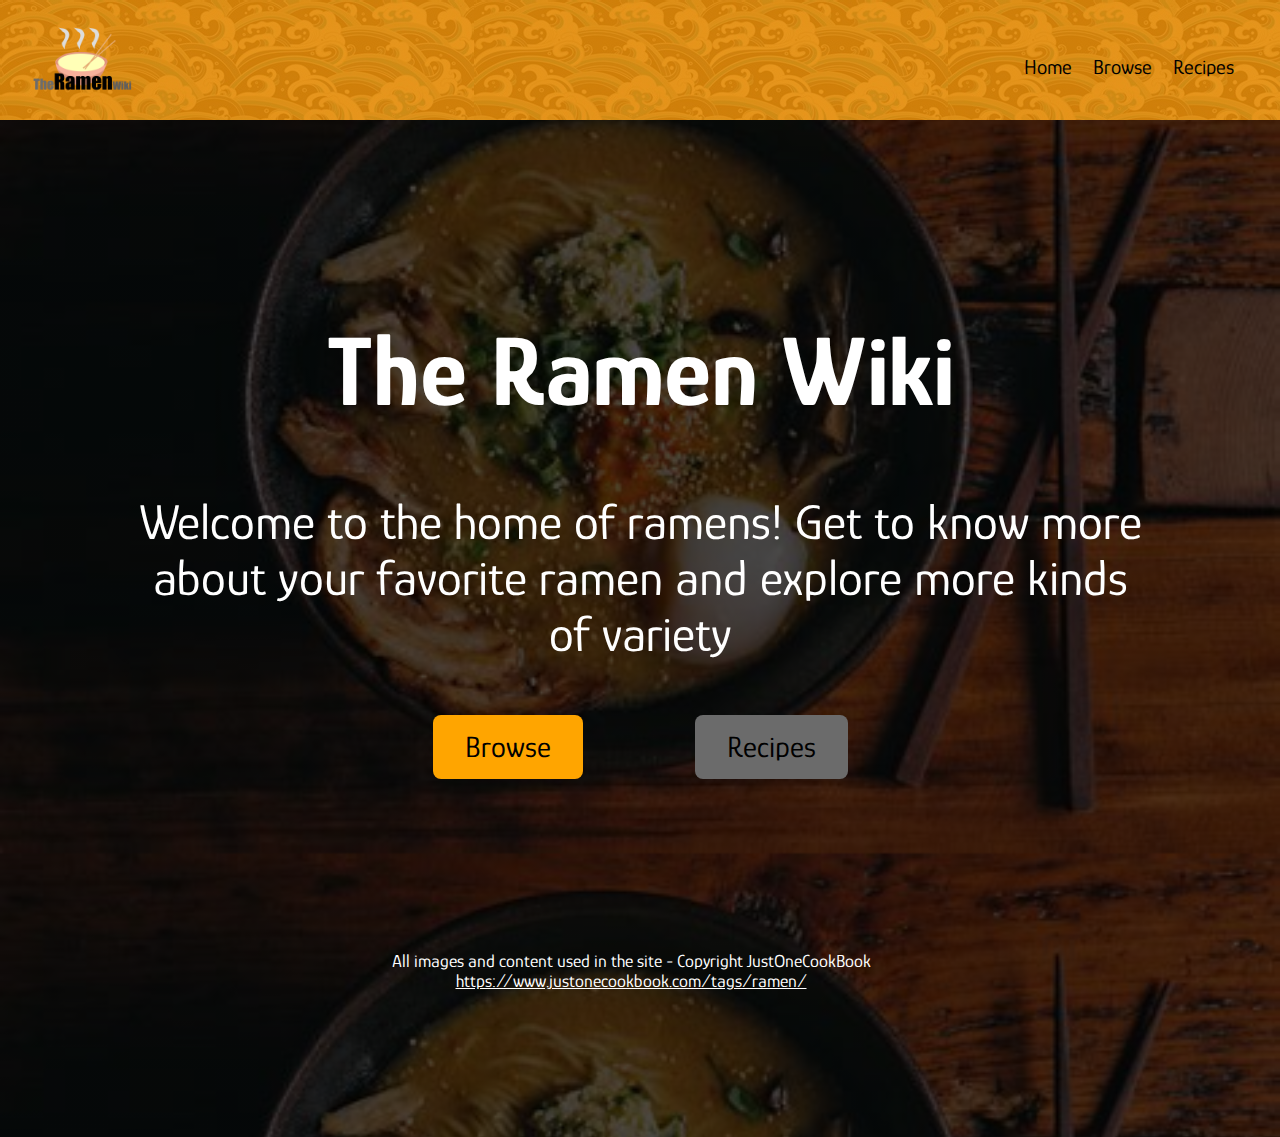
<file: index.html>
<!DOCTYPE html>
<html lang="en">

<head>
    <meta charset="UTF-8">
    <meta http-equiv="X-UA-Compatible" content="IE=edge">
    <meta name="viewport" content="width=device-width, initial-scale=1.0">
    <title>Welcome to The Ramen Wiki</title>
    <link rel="stylesheet" href="./css/main.css">

</head>

<body>

    <div class="navbar">
        <div class="container">
            <a class="logo" href="index.html"><img src="image/logo.png" alt="logo" width="100px" height="100px"></a>

            <img id="mobile-cta" class="mobile-menu" src="image/menu.svg" alt="menu">

            <nav>
                <img id="mobile-exit" class="mobile-menu-exit" src="image/exit.svg" alt="Close Navigation">
                <ul class="primary-nav">
                    <li class="current"><a href='index.html'>Home</a></li>
                    <li><a href='browse.html'>Browse</a></li>
                    <li><a href="recipes.html">Recipes</a></li>
                </ul>
            </nav>
        </div>
    </div>
    <section class="main-cont">
        <div>
            <div class="col1">
                <h1>The Ramen Wiki</h1>
                <p>Welcome to the home of ramens! Get to know more about your favorite ramen and explore more kinds of
                    variety</p>
                <a href="browse.html"><button class="button1">Browse</button></a>
                <a href="recipes.html"><button class="button2">Recipes</button></a>
                <p style="padding-top: 15%; font-size: large;">All images and content used in the site - Copyright JustOneCookBook<a style="color: white;" href="https://www.justonecookbook.com/tags/ramen/"><br>https://www.justonecookbook.com/tags/ramen/</a></p>
            </div>
        </div>
    </section>

    <script>

        const mobileBtn = document.getElementById('mobile-cta')
        nav = document.querySelector('nav');
        mobileBtnExit = document.getElementById('mobile-exit');

        mobileBtn.addEventListener('click', () => {
            nav.classList.add('menu-btn');
        })

        mobileBtnExit.addEventListener('click', () => {
            nav.classList.remove('menu-btn');
        })

    </script>

</body>

</html>
</file>
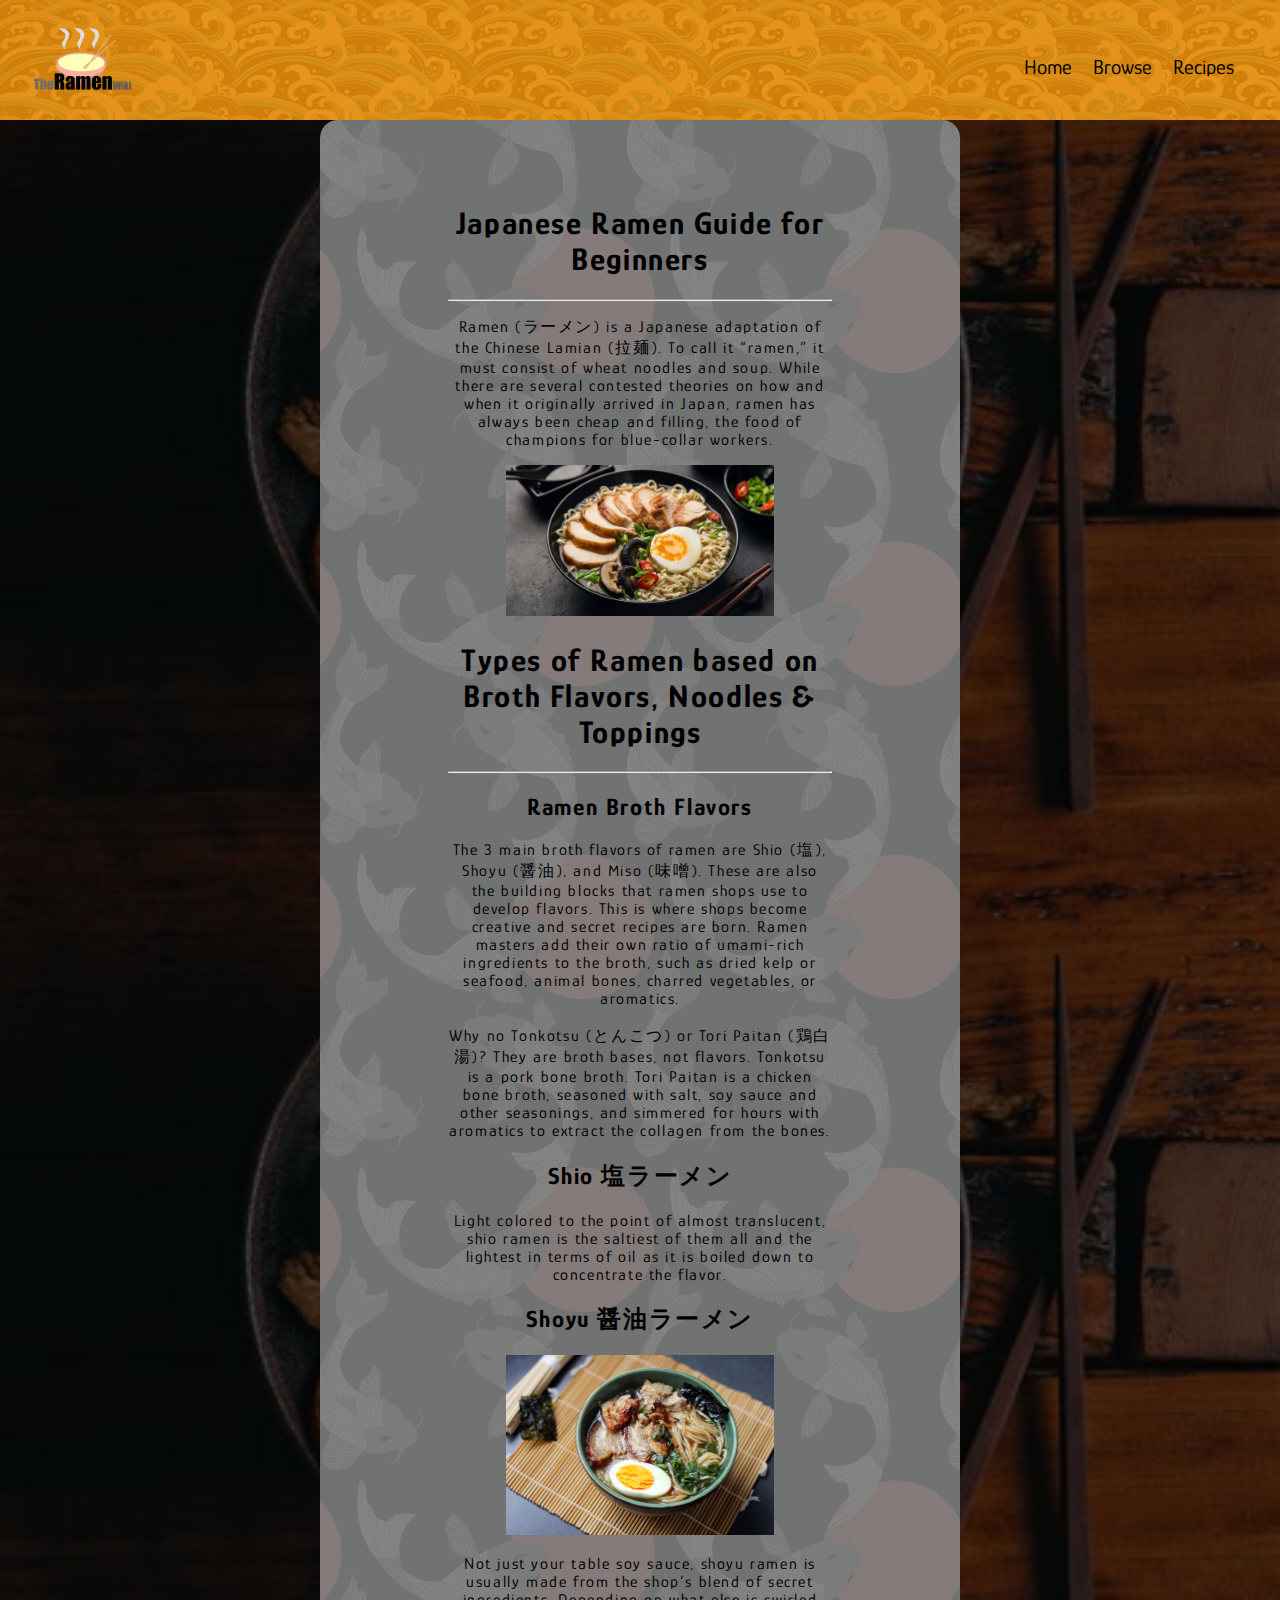
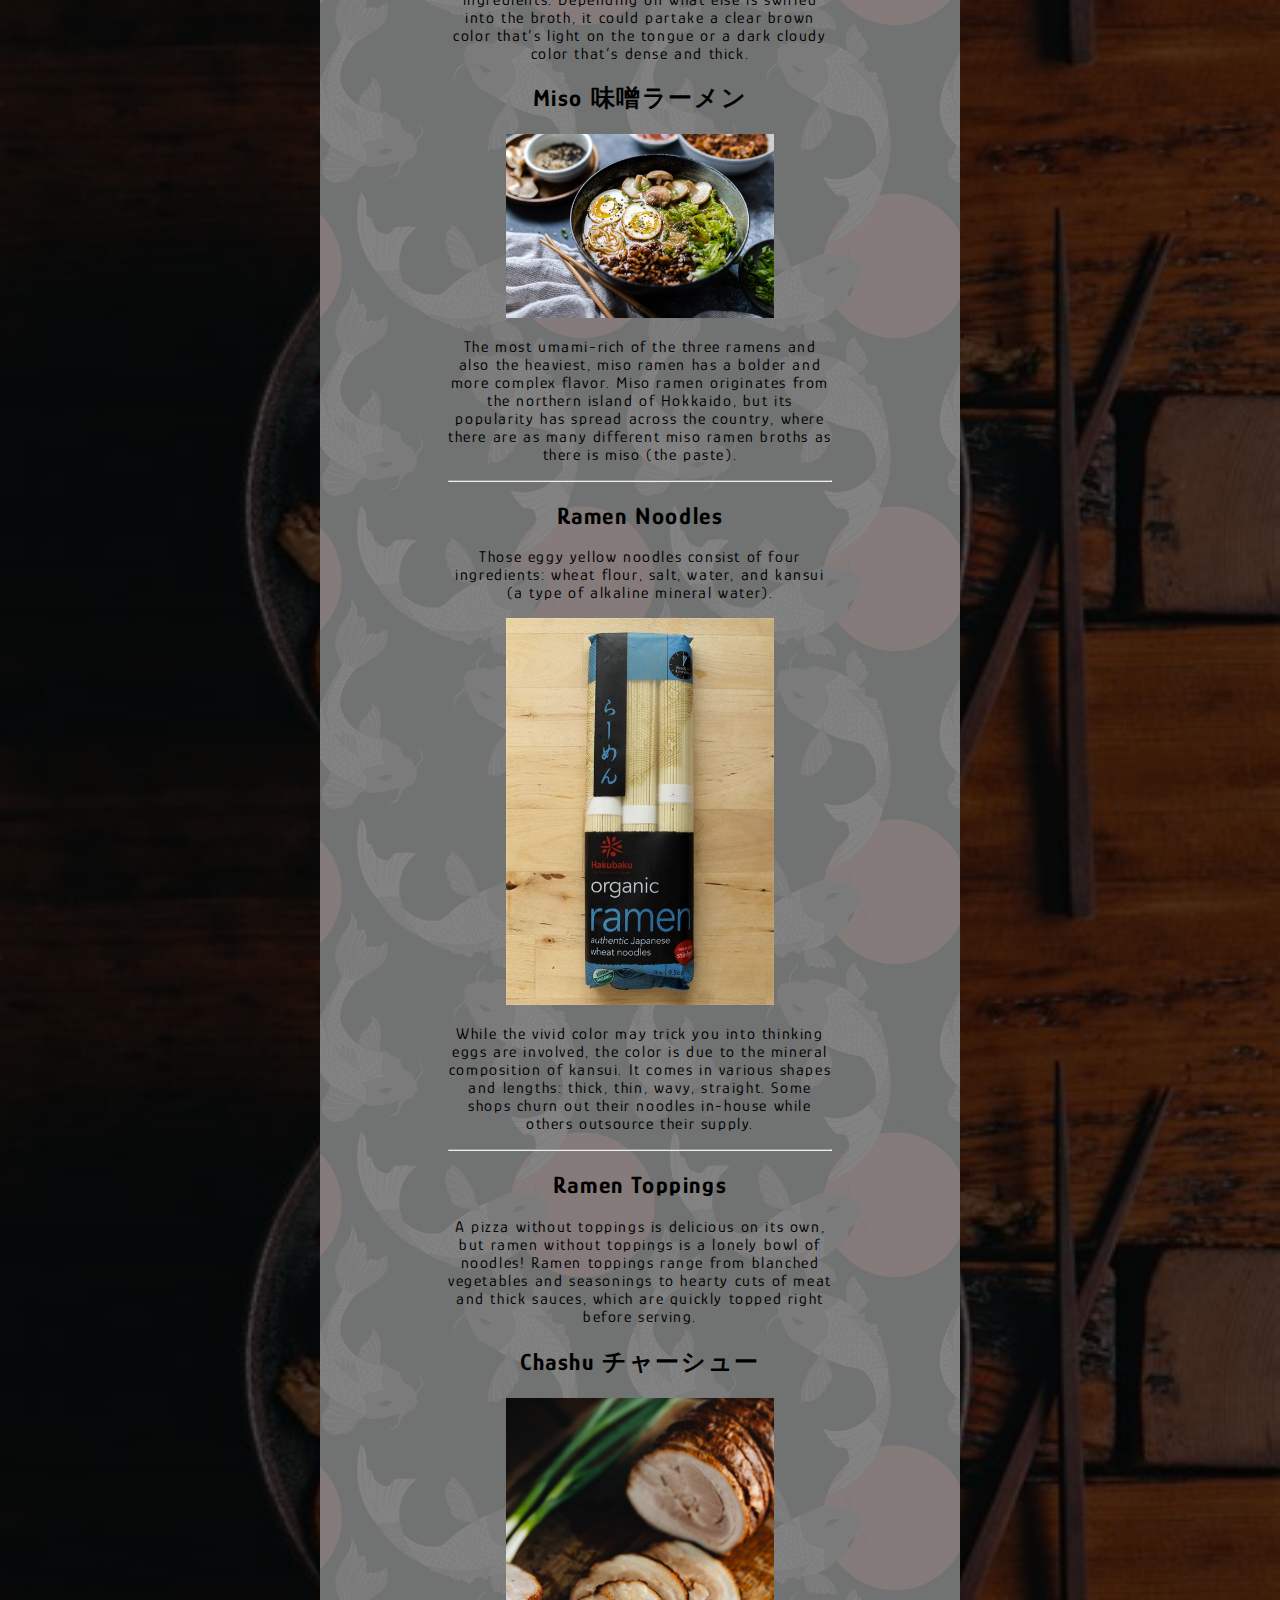
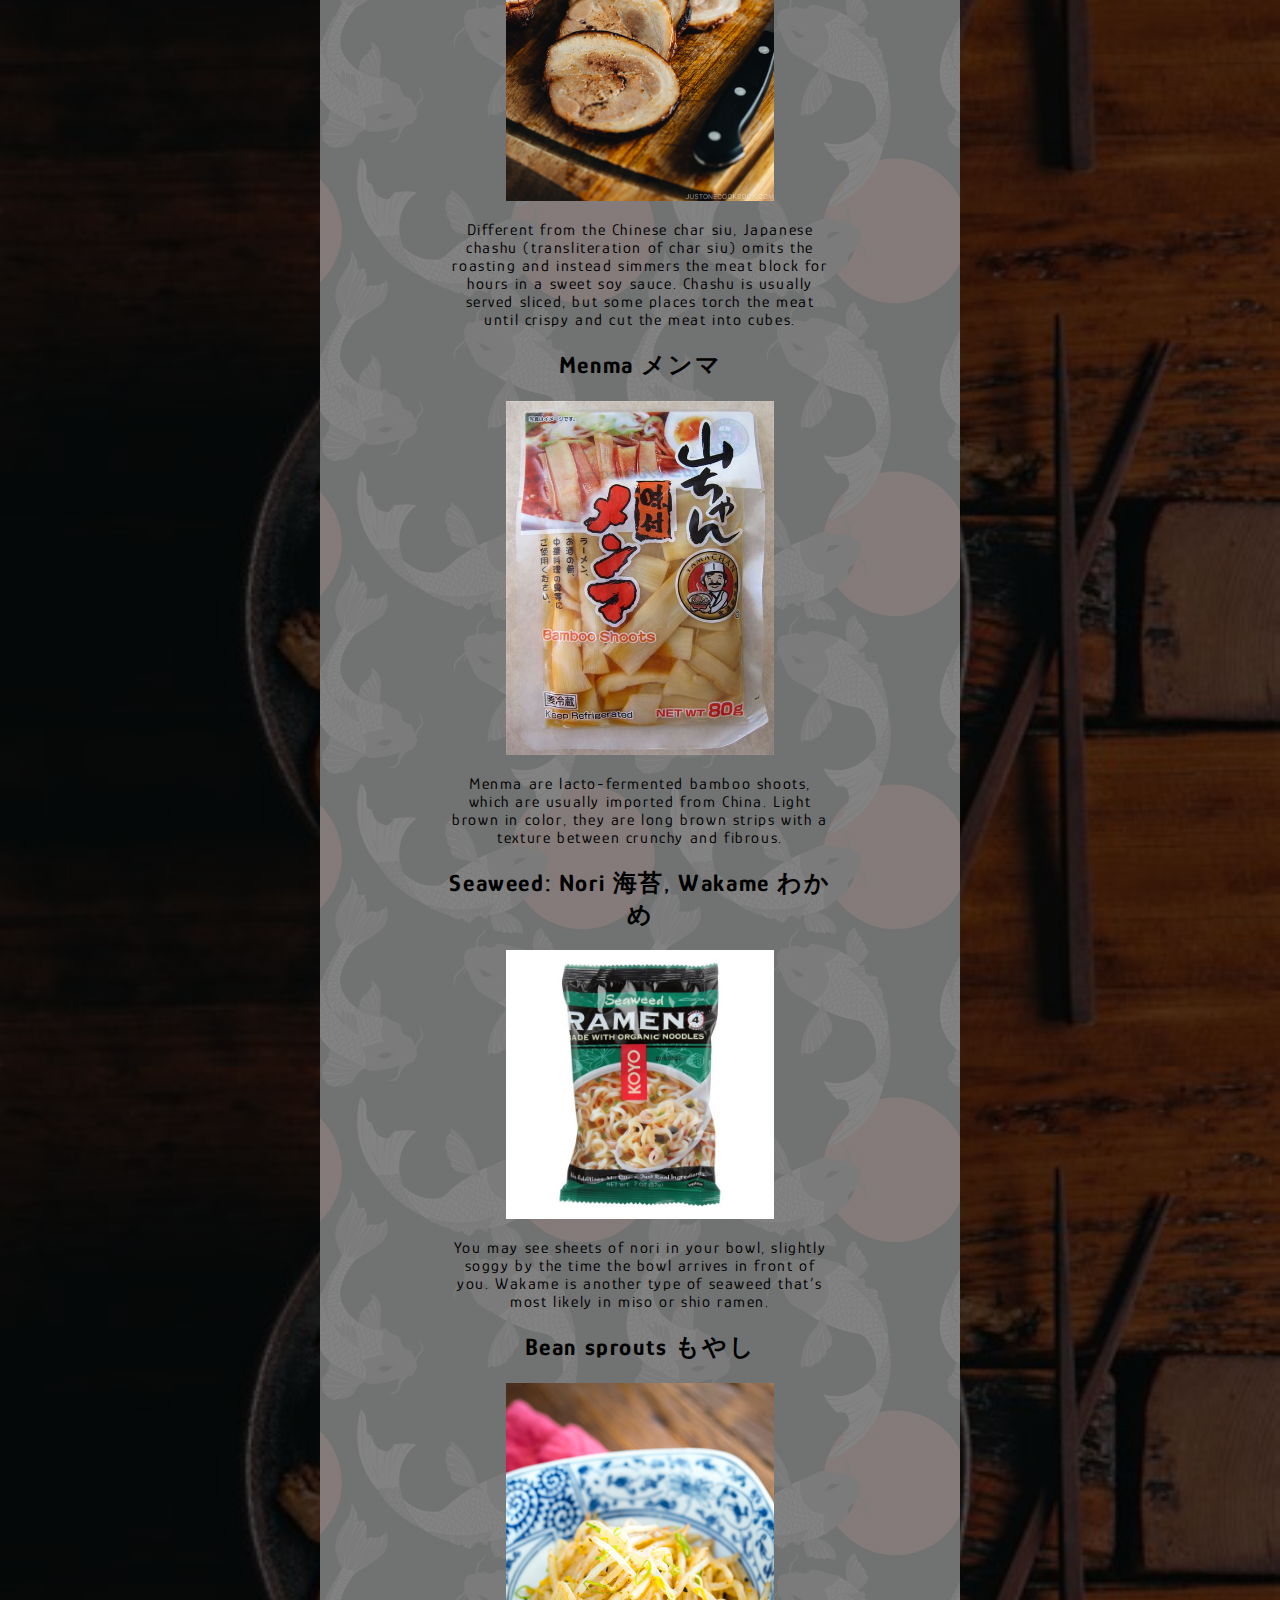
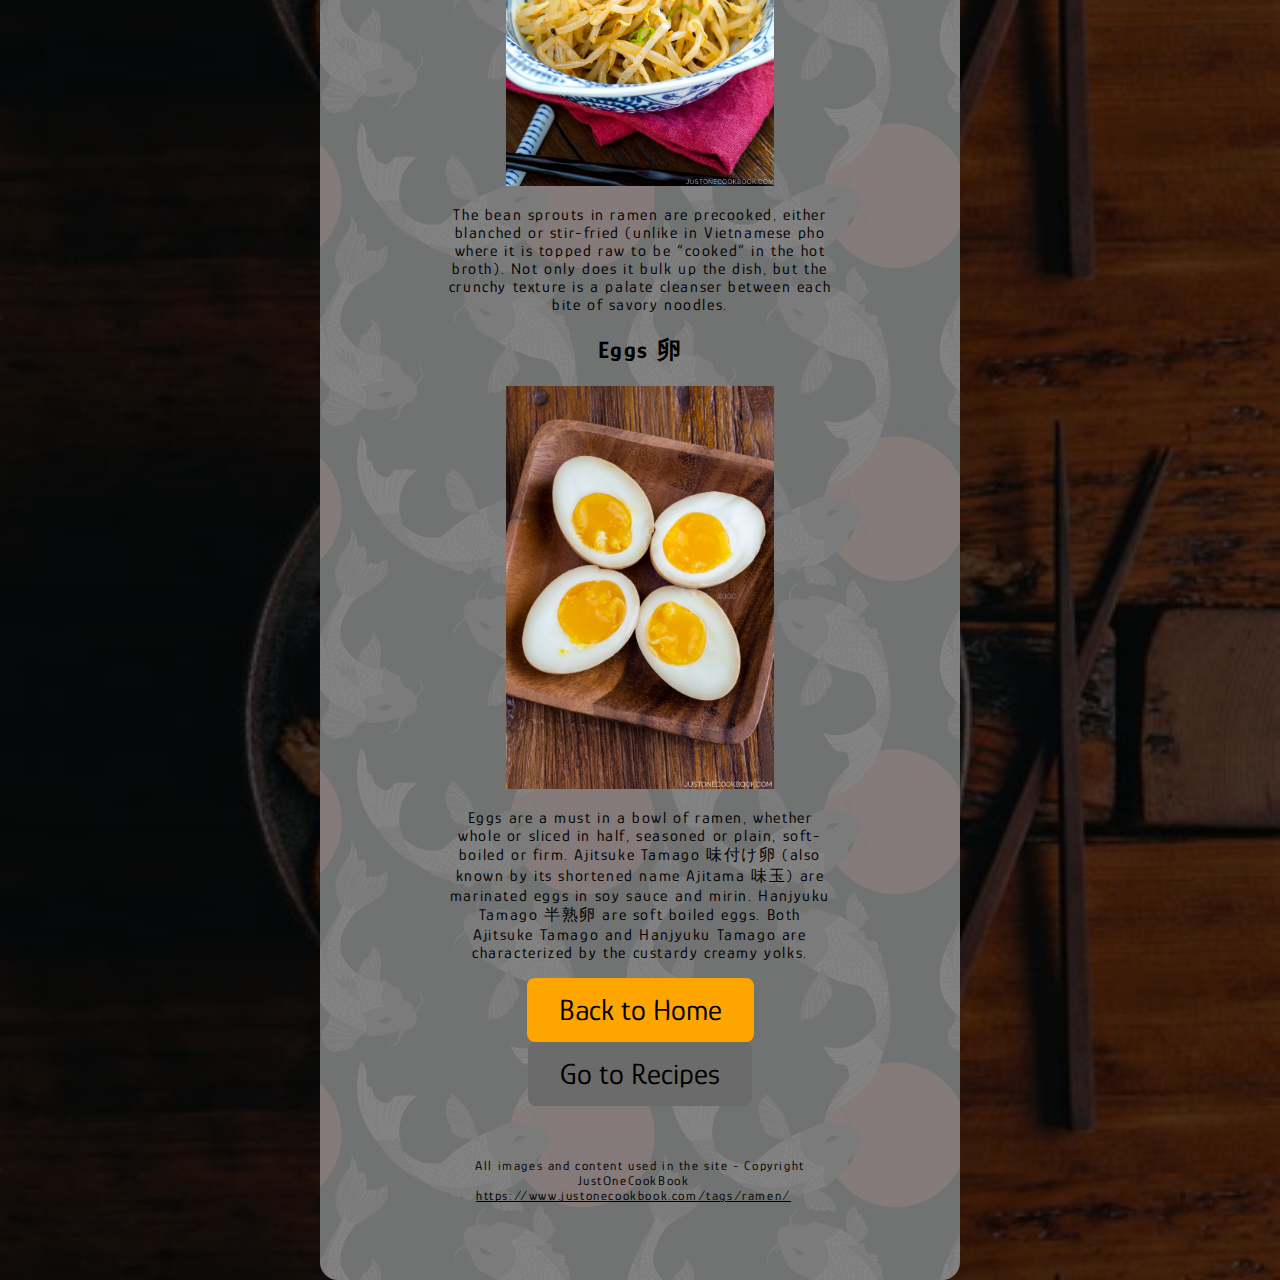
<file: browse.html>
<!DOCTYPE html>
<html lang="en">

<head>
    <meta charset="UTF-8">
    <meta http-equiv="X-UA-Compatible" content="IE=edge">
    <meta name="viewport" content="width=device-width, initial-scale=1.0">
    <title>The Ramen Wiki | Browse</title>
    <link rel="stylesheet" href="./css/main.css">

</head>

<body>

    <div class="navbar">
        <div class="container">
            <a class="logo" href="index.html"><img src="image/logo.png" alt="logo" width="100px" height="100px"></a>

            <img id="mobile-cta" class="mobile-menu" src="image/menu.svg" alt="menu">

            <nav>
                <img id="mobile-exit" class="mobile-menu-exit" src="image/exit.svg" alt="Close Navigation">
                <ul class="primary-nav">
                    <li class="current"><a href='index.html'>Home</a></li>
                    <li><a href='browse.html'>Browse</a></li>
                    <li><a href="recipes.html">Recipes</a></li>
                </ul>
            </nav>
        </div>
    </div>
    <section class="main-cont">
        <div>
            <div id="browse-ramen">
                <h1>Japanese Ramen Guide for Beginners</h1>
                <hr>
                <p>Ramen (ラーメン) is a Japanese adaptation of the Chinese Lamian (拉麺). To call it “ramen,” it must consist
                    of wheat noodles and soup. While there are several contested theories on how and when it originally
                    arrived in Japan, ramen has always been cheap and filling, the food of champions for blue-collar
                    workers.</p>
                <img src="image/introramen.jpg" alt="ramen.jpg">

                <h1>Types of Ramen based on Broth Flavors, Noodles & Toppings</h1>
                <hr>

                <h2>Ramen Broth Flavors</h2>
                <p>The 3 main broth flavors of ramen are Shio (塩), Shoyu (醤油), and Miso (味噌). These are also the
                    building blocks that ramen shops use to develop flavors. This is where shops become creative and
                    secret recipes are born. Ramen masters add their own ratio of umami-rich ingredients to the broth,
                    such as dried kelp or seafood, animal bones, charred vegetables, or aromatics.
                    <br><br>Why no Tonkotsu (とんこつ) or Tori Paitan (鶏白湯)? They are broth bases, not flavors. Tonkotsu is
                    a pork bone broth. Tori Paitan is a chicken bone broth, seasoned with salt, soy sauce and other
                    seasonings, and simmered for hours with aromatics to extract the collagen from the bones.
                </p>

                <h2>Shio 塩ラーメン</h2>
                <p>Light colored to the point of almost translucent, shio ramen is the saltiest of them all and the
                    lightest in terms of oil as it is boiled down to concentrate the flavor.</p>

                <h2>Shoyu 醤油ラーメン</h2>
                <img src="./image/shoyu.jpg" alt="Shoyu">
                <p>Not just your table soy sauce, shoyu ramen is usually made from the shop’s blend of secret
                    ingredients. Depending on what else is swirled into the broth, it could partake a clear brown color
                    that’s light on the tongue or a dark cloudy color that’s dense and thick.</p>

                <h2>Miso 味噌ラーメン</h2>
                <img src="./image/miso.jpg" alt="Miso">
                <p>The most umami-rich of the three ramens and also the heaviest, miso ramen has a bolder and more
                    complex flavor. Miso ramen originates from the northern island of Hokkaido, but its popularity has
                    spread across the country, where there are as many different miso ramen broths as there is miso (the
                    paste).</p>
                <hr>

                <h2>Ramen Noodles</h2>
                <p>Those eggy yellow noodles consist of four ingredients: wheat flour, salt, water, and kansui (a type
                    of alkaline mineral water).</p>
                <img src="./image/ramennoodle.jpg" alt="Ramen Noodles">
                <p>While the vivid color may trick you into thinking eggs are involved, the color is due to the mineral
                    composition of kansui. It comes in various shapes and lengths: thick, thin, wavy, straight. Some
                    shops churn out their noodles in-house while others outsource their supply.</p>
                <hr>
                <h2>Ramen Toppings</h2>
                <p>A pizza without toppings is delicious on its own, but ramen without toppings is a lonely bowl of
                    noodles! Ramen toppings range from blanched vegetables and seasonings to hearty cuts of meat and
                    thick sauces, which are quickly topped right before serving.</p>

                <h2>Chashu チャーシュー</h2>
                <img src="./image/chashu.jpg" alt="Chashu">
                <p>Different from the Chinese char siu, Japanese chashu (transliteration of char siu) omits the roasting
                    and instead simmers the meat block for hours in a sweet soy sauce. Chashu is usually served sliced,
                    but some places torch the meat until crispy and cut the meat into cubes.</p>

                <h2>Menma メンマ</h2>
                <img src="./image/menma.jpg" alt="Menma">
                <p>Menma are lacto-fermented bamboo shoots, which are usually imported from China. Light brown in color,
                    they are long brown strips with a texture between crunchy and fibrous.</p>

                <h2>Seaweed: Nori 海苔, Wakame わかめ</h2>
                <img src="./image/seaweed.jpg" alt="Seaweed">
                <p>You may see sheets of nori in your bowl, slightly soggy by the time the bowl arrives in front of you.
                    Wakame is another type of seaweed that’s most likely in miso or shio ramen.</p>

                <h2>Bean sprouts もやし</h2>
                <img src="./image/beansprout.jpg" alt="Bean Sprouts">
                <p>The bean sprouts in ramen are precooked, either blanched or stir-fried (unlike in Vietnamese pho
                    where it is topped raw to be “cooked” in the hot broth). Not only does it bulk up the dish, but the
                    crunchy texture is a palate cleanser between each bite of savory noodles.</p>

                <h2>Eggs 卵</h2>
                <img src="./image/egg.jpg" alt="Eggs">
                <p>Eggs are a must in a bowl of ramen, whether whole or sliced in half, seasoned or plain, soft-boiled
                    or firm. Ajitsuke Tamago 味付け卵 (also known by its shortened name Ajitama 味玉) are marinated eggs in
                    soy sauce and mirin. Hanjyuku Tamago 半熟卵 are soft boiled eggs. Both Ajitsuke Tamago and Hanjyuku
                    Tamago are characterized by the custardy creamy yolks.</p>

                    <a href="index.html"><button class="button1">Back to Home</button></a>
                    <a href="recipes.html"><button class="button2">Go to Recipes</button></a>
                    <p style="padding-top: 10%; font-size: 13px;">All images and content used in the site - Copyright JustOneCookBook<a href="https://www.justonecookbook.com/tags/ramen/"><br>https://www.justonecookbook.com/tags/ramen/</a></p>
            </div>
            
        </div>
    </section>

    <script>

        const mobileBtn = document.getElementById('mobile-cta')
        nav = document.querySelector('nav');
        mobileBtnExit = document.getElementById('mobile-exit');

        mobileBtn.addEventListener('click', () => {
            nav.classList.add('menu-btn');
        })

        mobileBtnExit.addEventListener('click', () => {
            nav.classList.remove('menu-btn');
        })

    </script>

</body>

</html>
</file>
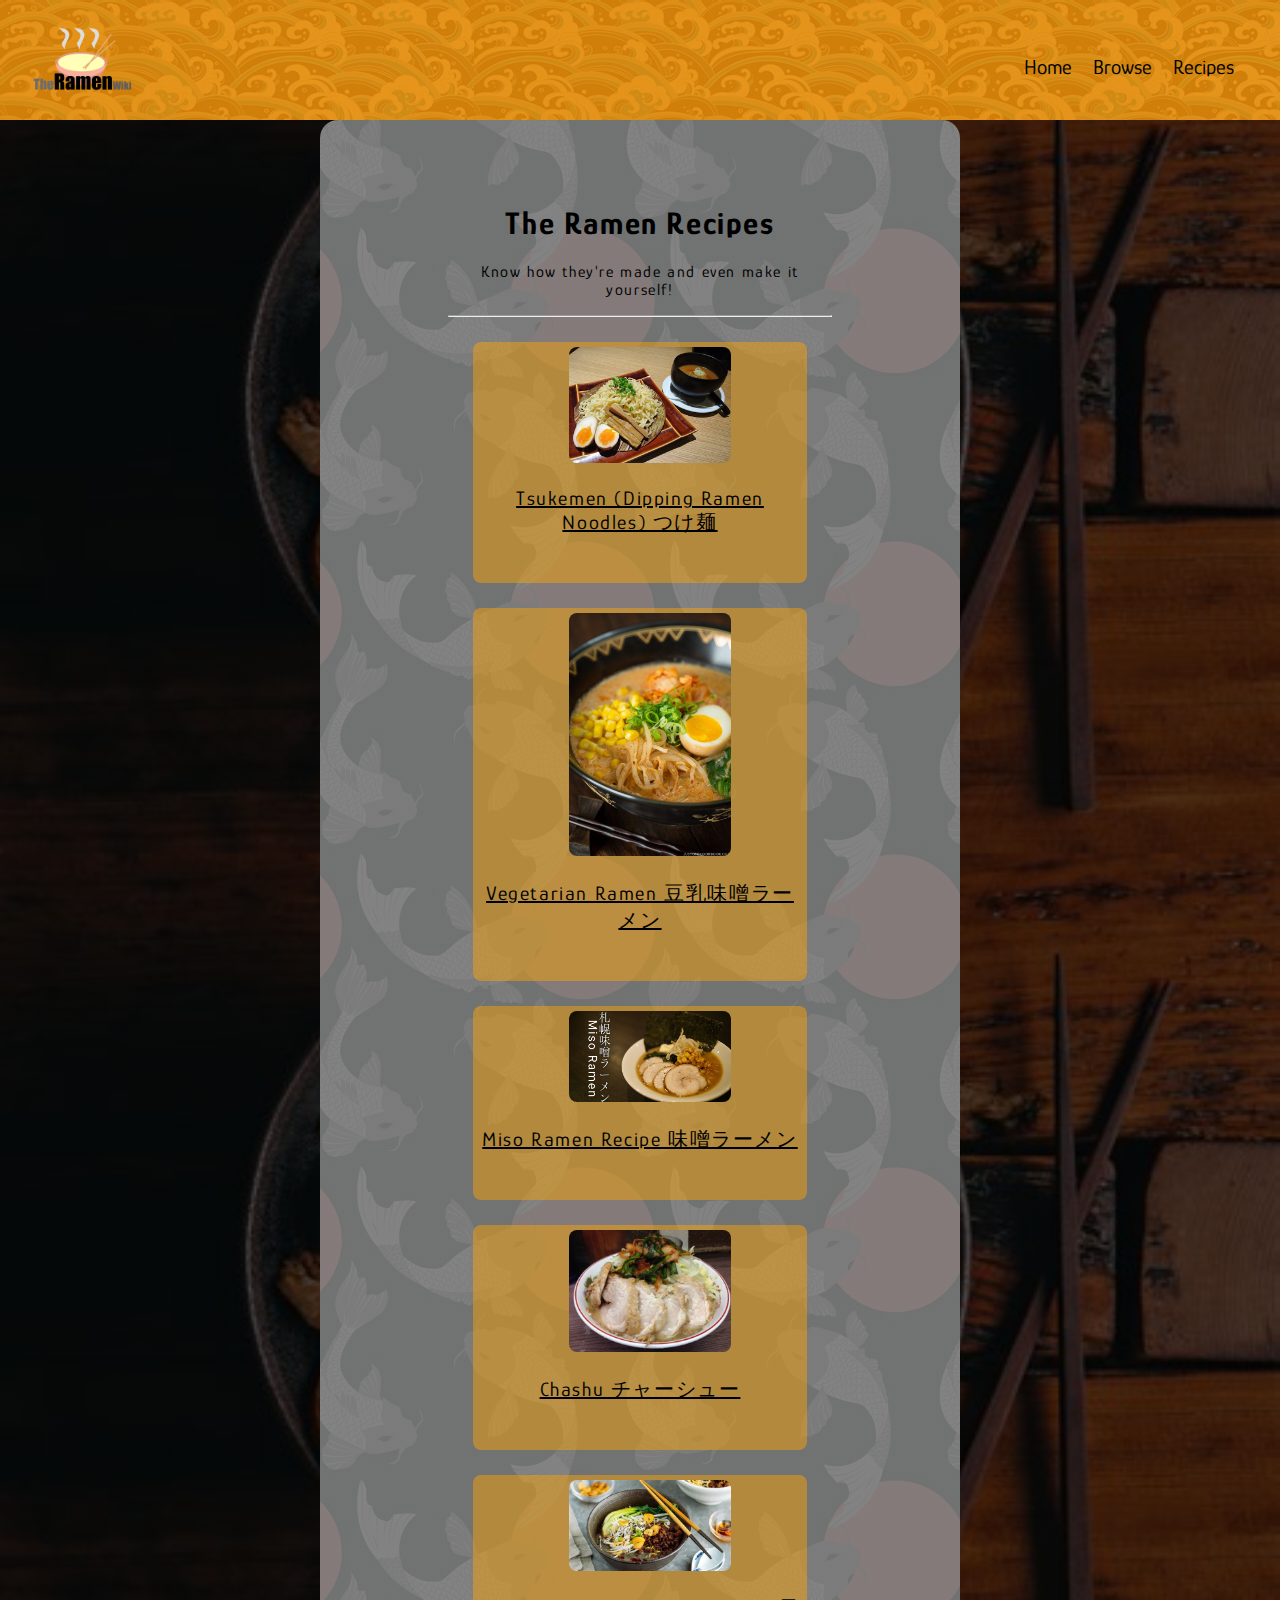
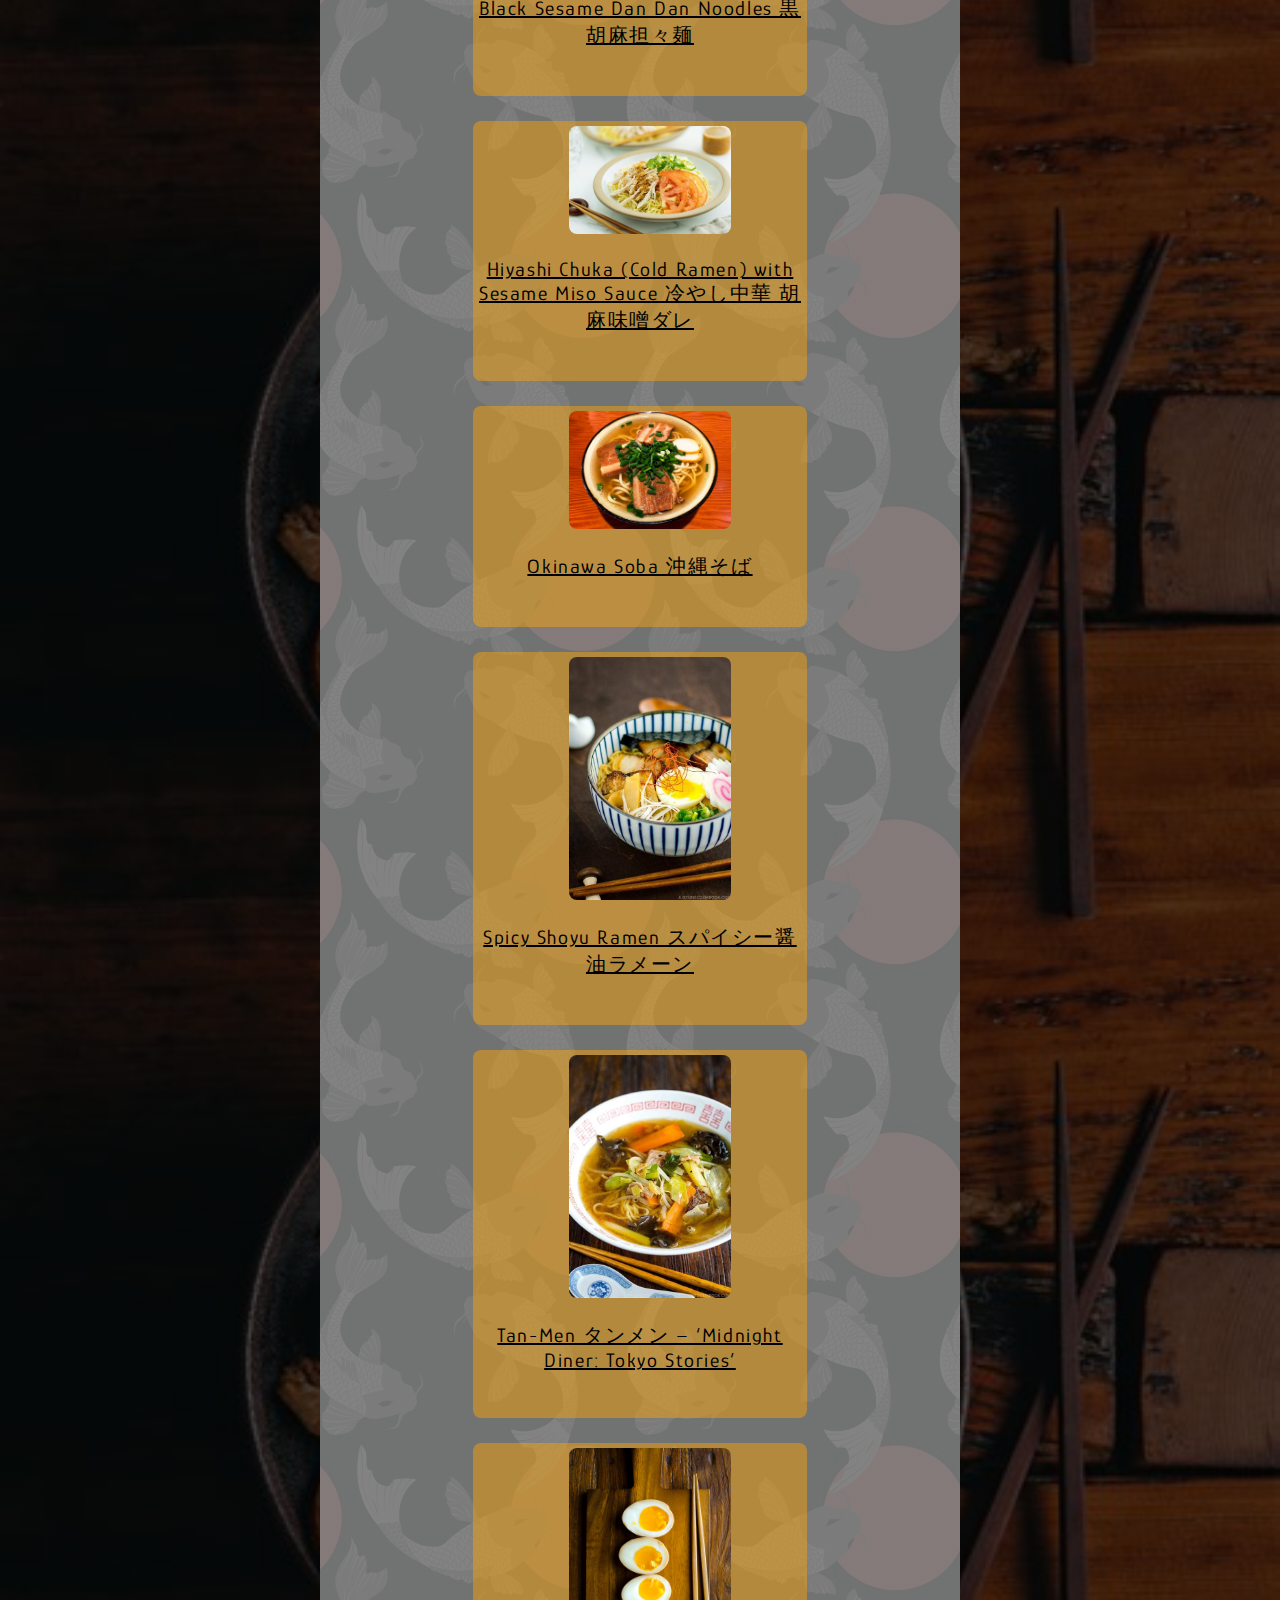
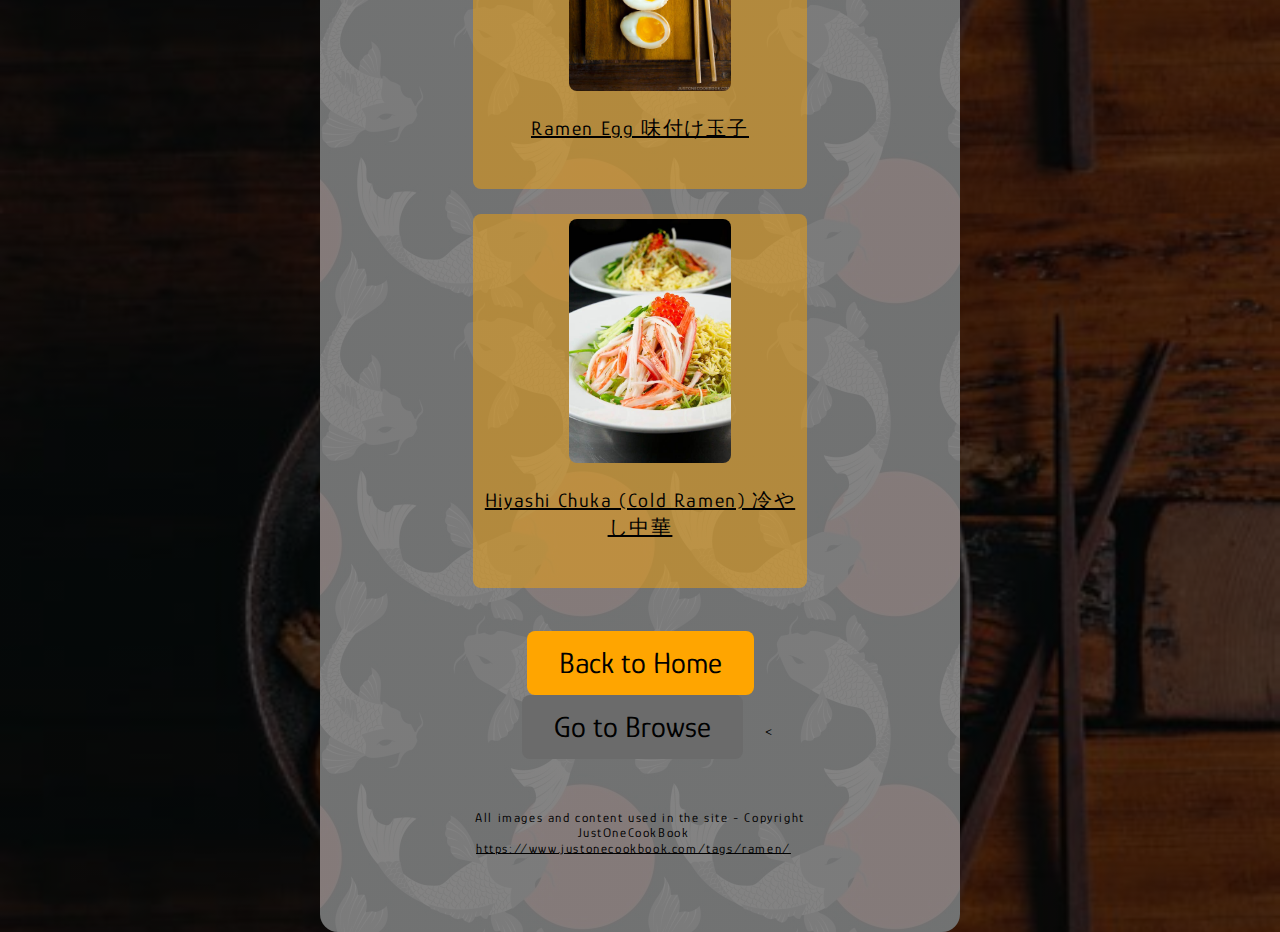
<file: recipes.html>
<!DOCTYPE html>
<html lang="en">

<head>
    <meta charset="UTF-8">
    <meta http-equiv="X-UA-Compatible" content="IE=edge">
    <meta name="viewport" content="width=device-width, initial-scale=1.0">
    <title>The Ramen Wiki | Recipes</title>
    <link rel="stylesheet" href="./css/main.css">

</head>

<body>

    <div class="navbar">
        <div class="container">
            <a class="logo" href="index.html"><img src="image/logo.png" alt="logo" width="100px" height="100px"></a>

            <img id="mobile-cta" class="mobile-menu" src="image/menu.svg" alt="menu">

            <nav>
                <img id="mobile-exit" class="mobile-menu-exit" src="image/exit.svg" alt="Close Navigation">
                <ul class="primary-nav">
                    <li class="current"><a href='index.html'>Home</a></li>
                    <li><a href='browse.html'>Browse</a></li>
                    <li><a href="recipes.html">Recipes</a></li>
                </ul>
            </nav>
        </div>
    </div>
    <section class="main-cont">
        <div>

            <div id="browse-ramen">
                <h1>The Ramen Recipes</h1>
                <p>Know how they're made and even make it yourself!</p>
                <hr>
                <div class="ramen-recipe">
                    <div>
                        <a href="./pages/tsukemen.html">
                            <img src="image/recipes/tsukemen.jpg">
                            <br>
                            <p>Tsukemen (Dipping Ramen Noodles) つけ麺</p>
                        </a>
                    </div>

                    <div>
                        <a href="./pages/vegetarian-ramen.html">
                            <img src="image/recipes/vegetarian.jpg">
                            <br>
                            <p>Vegetarian Ramen 豆乳味噌ラーメン</p>
                        </a>
                    </div>

                    <div>
                        <a href="./pages/miso-ramen.html">
                            <img src="image/recipes/miso.jpg">
                            <br>
                            <p>Miso Ramen Recipe 味噌ラーメン</p>
                        </a>
                    </div>

                    <div><a href="./pages/chashu.html">
                            <img src="image/recipes/chashu.jpg">
                            <br>
                            <p>Chashu チャーシュー</p>
                        </a>
                    </div>

                    <div>
                        <a href="./pages/black-sesame-dan-dan-noodles.html">
                            <img src="image/recipes/blackdandan.jpg">
                            <br>
                            <p>Black Sesame Dan Dan Noodles 黒胡麻担々麺</p>
                        </a>
                    </div>

                    <div>
                        <a href="./pages/hiyashi-chuka-with-sesame-miso-sauce.html">
                            <img src="image/recipes/hiyashichuka.jpg">
                            <br>
                            <p>Hiyashi Chuka (Cold Ramen) with Sesame Miso Sauce 冷やし中華 胡麻味噌ダレ</p>
                        </a>
                    </div>

                    <div>
                        <a href="./pages/okinawa-soba.html">
                            <img src="image/recipes/okinawa.jpg">
                            <br>
                            <p>Okinawa Soba 沖縄そば</p>
                        </a>
                    </div>

                    <div>
                        <a href="./pages/spicy-shoyu-ramen.html">
                            <img src="image/recipes/spicyshoyu.jpg">
                            <br>
                            <p>Spicy Shoyu Ramen スパイシー醤油ラメーン</p>
                        </a>
                    </div>

                    <div>
                        <a href="./pages/spicy-shoyu-ramen.html">
                            <img src="image/recipes/tanmen.jpg">
                            <br>
                            <p>Tan-Men タンメン – ‘Midnight Diner: Tokyo Stories’</p>
                        </a>
                    </div>

                    <div>
                        <a href="./pages/spicy-shoyu-ramen.html">
                            <img src="image/recipes/ramenegg.jpg">
                            <br>
                            <p>Ramen Egg 味付け玉子</p>
                        </a>
                    </div>

                    <div>
                        <a href="./pages/spicy-shoyu-ramen.html">
                            <img src="image/recipes/hiyashichuka(nosauce).jpg">
                            <br>
                            <p>Hiyashi Chuka (Cold Ramen) 冷やし中華</p>
                        </a>
                    </div>
                    <br>
                    <a href="index.html"><button class="button1">Back to Home</button></a>
                    <a href="browse.html"><button class="button2">Go to Browse</button></a>
                    <<p style="padding-top: 10%; font-size: 13px;">All images and content used in the site - Copyright JustOneCookBook<a href="https://www.justonecookbook.com/tags/ramen/"><br>https://www.justonecookbook.com/tags/ramen/</a></p>
            </div>
    </section>

    <script>

        const mobileBtn = document.getElementById('mobile-cta')
        nav = document.querySelector('nav');
        mobileBtnExit = document.getElementById('mobile-exit');

        mobileBtn.addEventListener('click', () => {
            nav.classList.add('menu-btn');
        })

        mobileBtnExit.addEventListener('click', () => {
            nav.classList.remove('menu-btn');
        })

    </script>

</body>

</html>
</file>
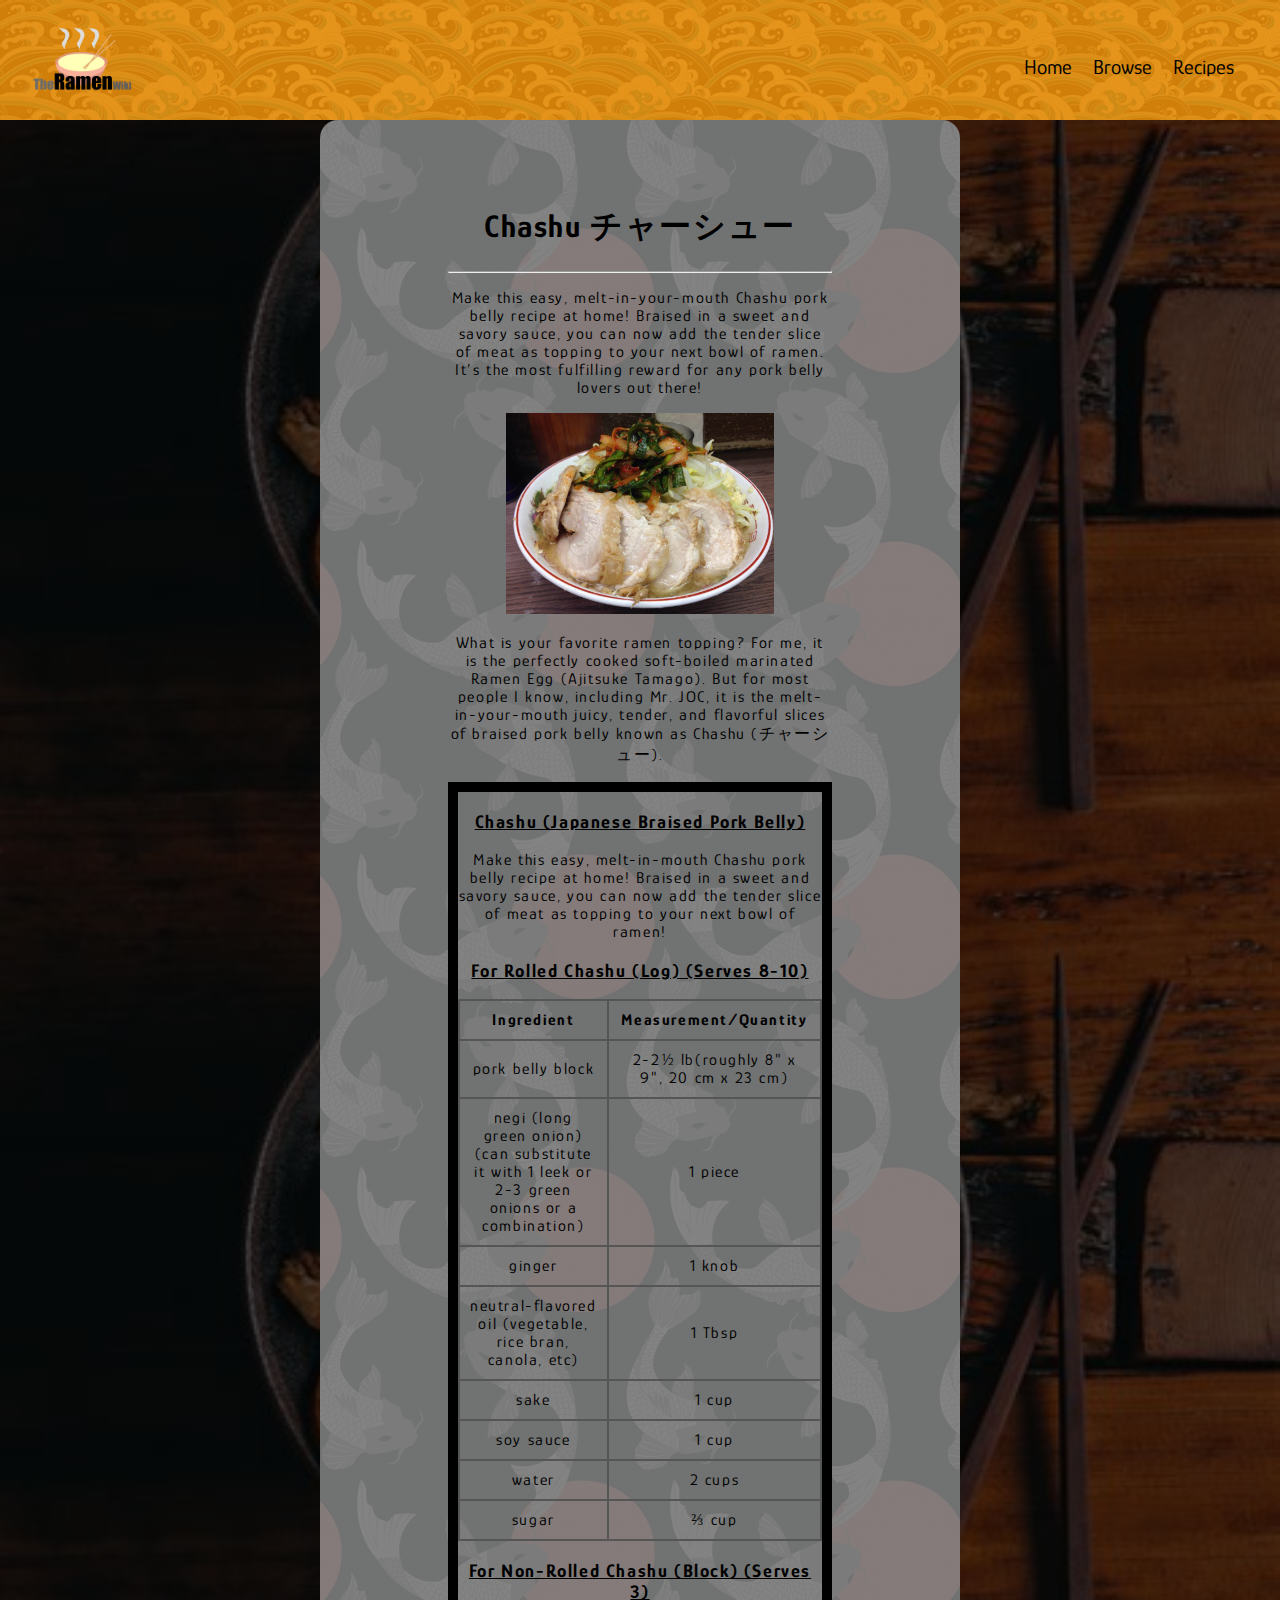
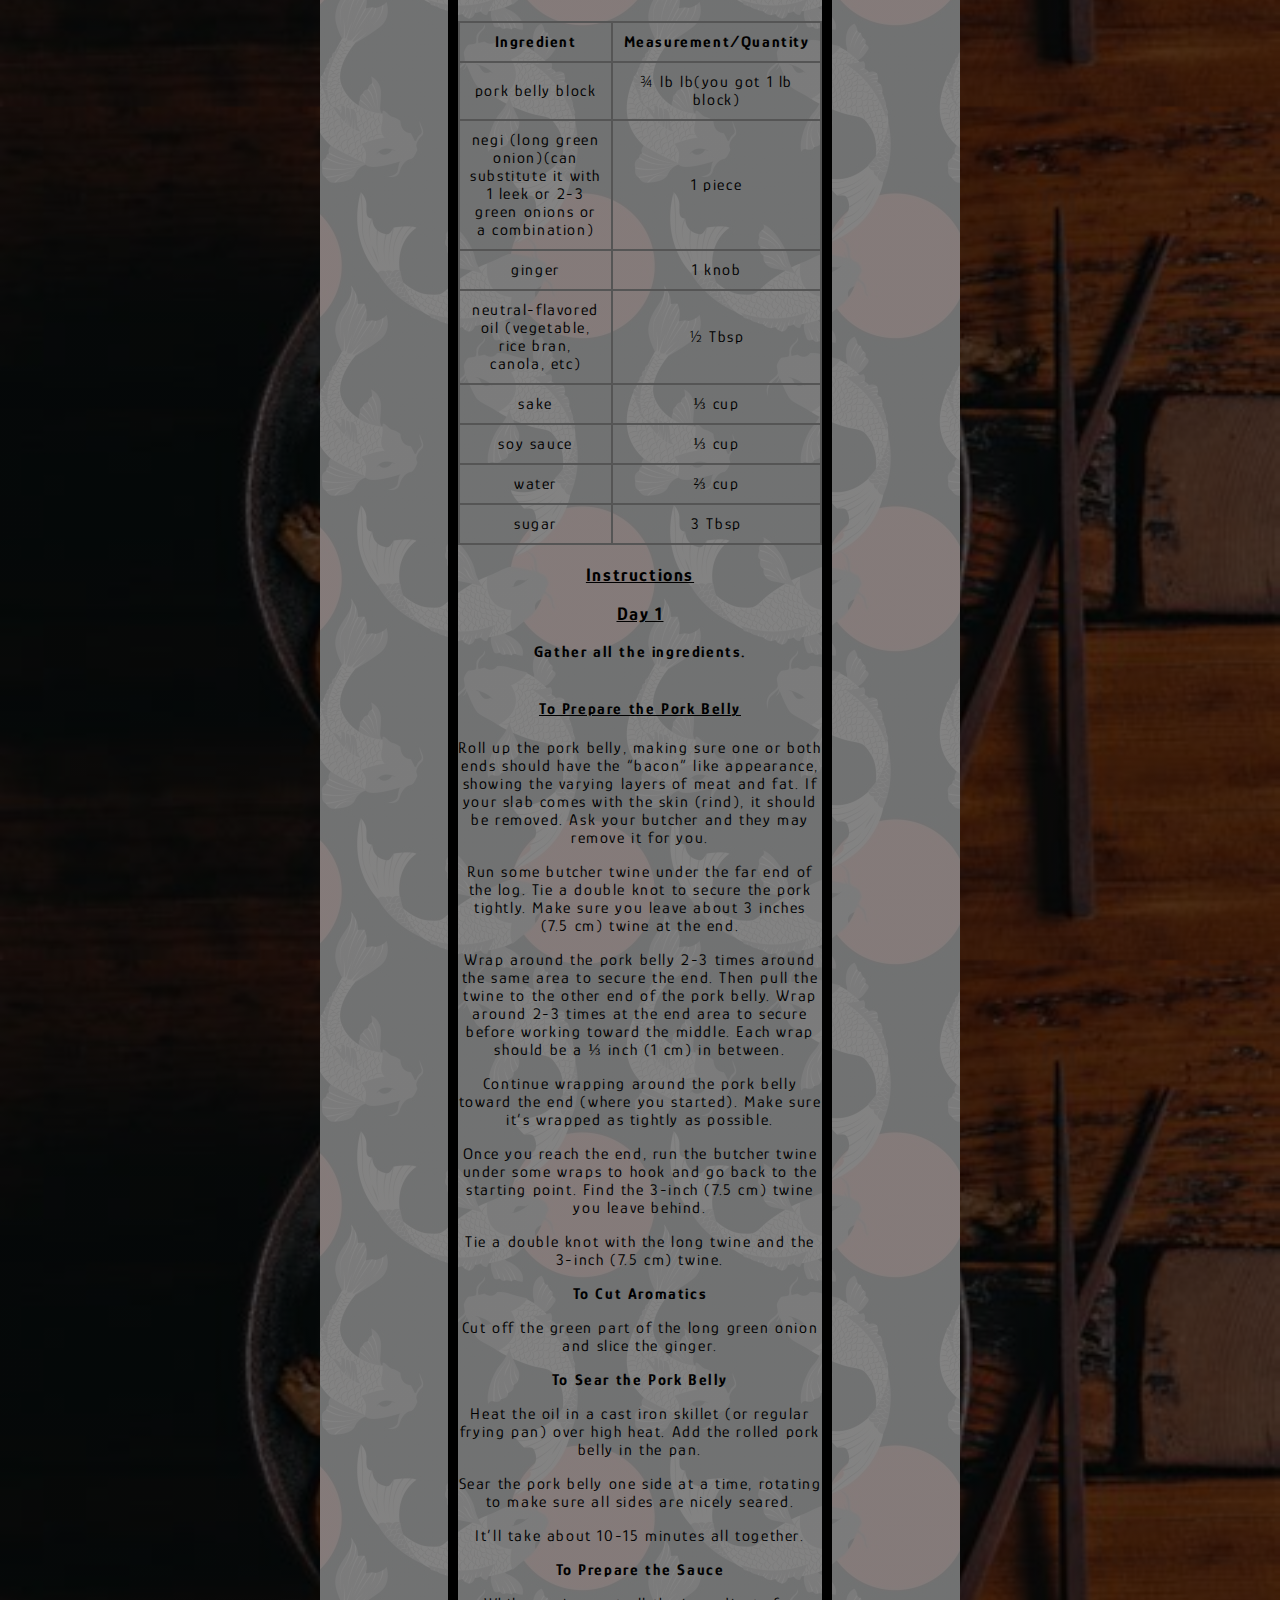
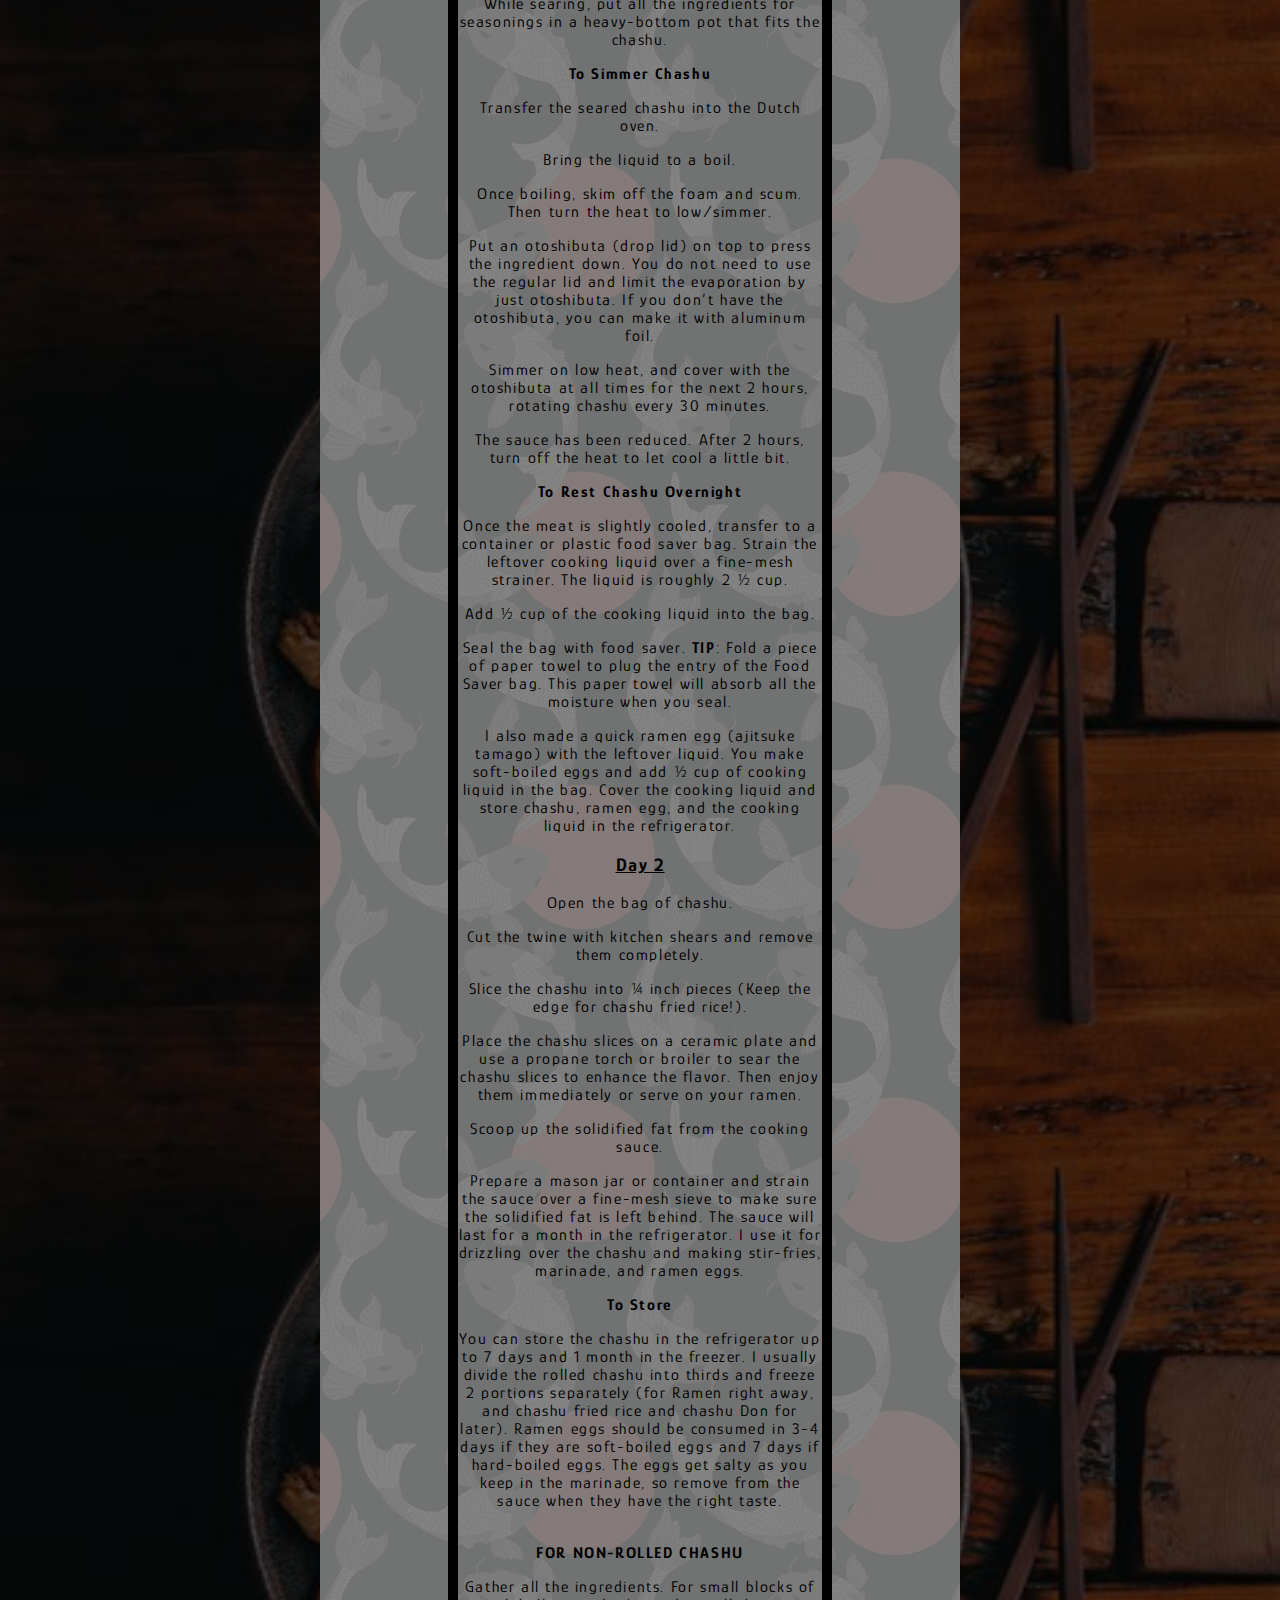
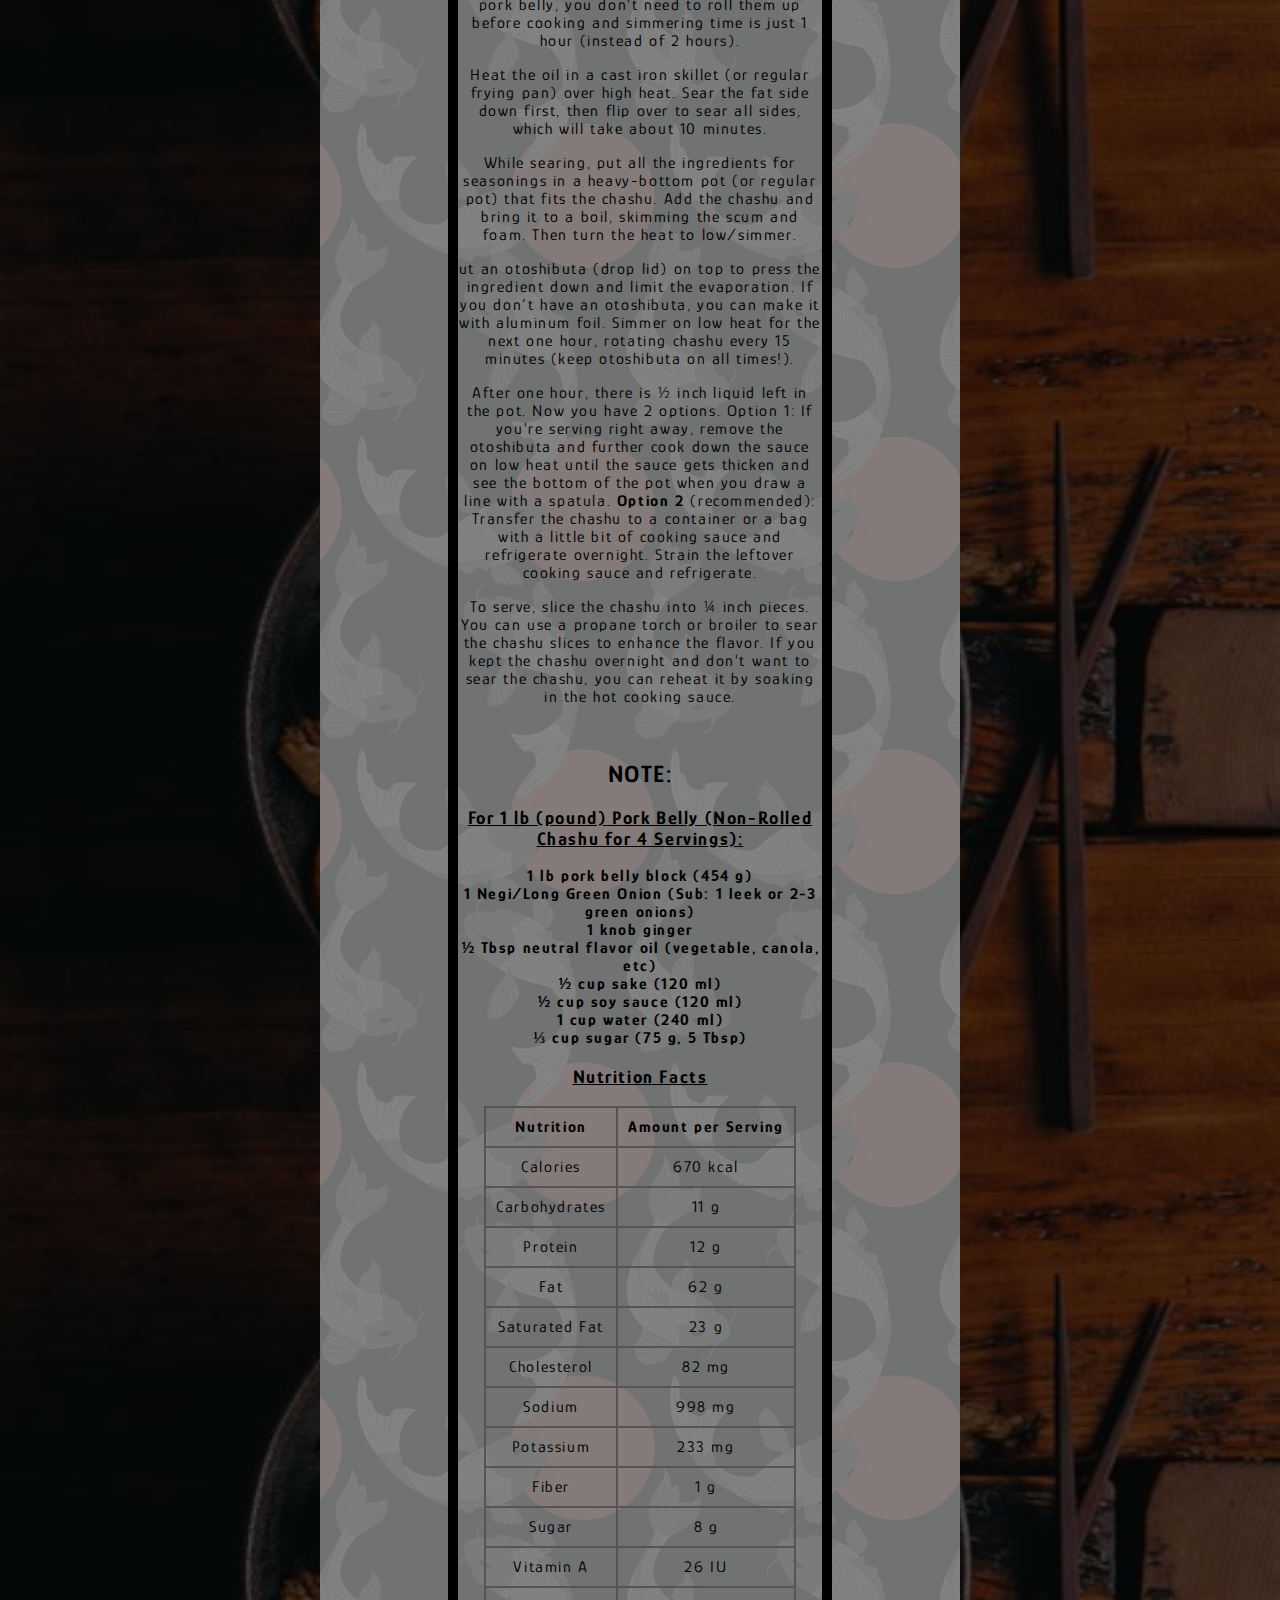
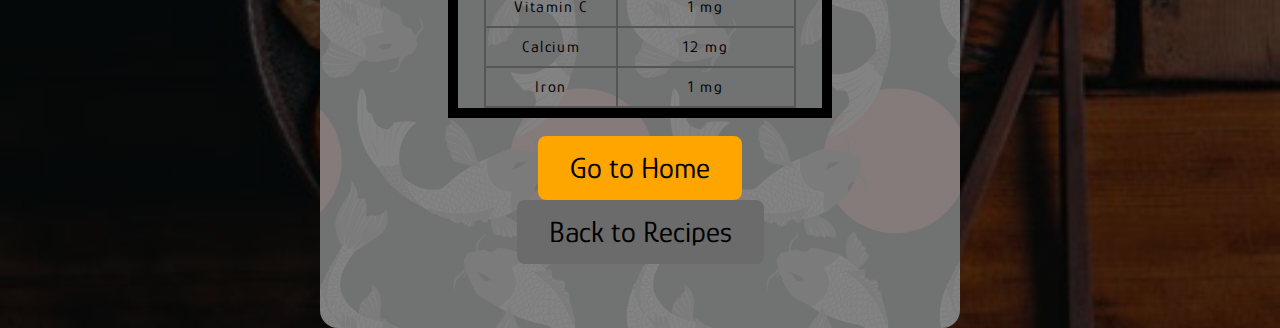
<file: pages/chashu.html>
<!DOCTYPE html>
<html lang="en">

<head>
    <meta charset="UTF-8">
    <meta http-equiv="X-UA-Compatible" content="IE=edge">
    <meta name="viewport" content="width=device-width, initial-scale=1.0">
    <title>The Ramen Wiki | Chashu チャーシュー</title>
    <link rel="stylesheet" href="../css/main.css">

</head>

<body>

    <div class="navbar">
        <div class="container">
            <a class="logo" href="../index.html"><img src="../image/logo.png" alt="logo" width="100px" height="100px"></a>

            <img id="mobile-cta" class="mobile-menu" src="../image/menu.svg" alt="menu">

            <nav>
                <img id="mobile-exit" class="mobile-menu-exit" src="../image/exit.svg" alt="Close Navigation">
                <ul class="primary-nav">
                    <li class="current"><a href='../index.html'>Home</a></li>
                    <li><a href='../browse.html'>Browse</a></li>
                    <li><a href="../recipes.html">Recipes</a></li>
                </ul>
            </nav>
        </div>
    </div>
    <section class="main-cont">
        <div>
            <div id="browse-ramen">
                <h1>Chashu チャーシュー</h1>
                <hr>
                <div>
                    <p>Make this easy, melt-in-your-mouth Chashu pork belly recipe at home! Braised in a sweet and
                        savory sauce, you can now add the tender slice of meat as topping to your next bowl of ramen.
                        It’s the most fulfilling reward for any pork belly lovers out there!</p>
                    <img src="/image/recipes/chashu.jpg" alt="chashu">
                    <p>What is your favorite ramen topping? For me, it is the perfectly cooked soft-boiled marinated
                        Ramen Egg (Ajitsuke Tamago). But for most people I know, including Mr. JOC, it is the
                        melt-in-your-mouth juicy, tender, and flavorful slices of braised pork belly known as Chashu
                        (チャーシュー).</p>

                    <div class="ingredients">

                        <h3>Chashu (Japanese Braised Pork Belly)</h3>
                        <p>Make this easy, melt-in-mouth Chashu pork belly recipe at home! Braised in a sweet and savory
                            sauce, you can now add the tender slice of meat as topping to your next bowl of ramen!</p>
                        <table class="main-ing">
                            <h3>For Rolled Chashu (Log) (Serves 8-10)</h3>
                            <tr>
                                <th>Ingredient</th>
                                <th>Measurement/Quantity</th>
                            </tr>
                            <tr>
                                <td>pork belly block</td>
                                <td>2-2½ lb(roughly 8" x 9", 20 cm x 23 cm)</td>
                            </tr>
                            <tr>
                                <td>negi (long green onion)(can substitute it with 1 leek or 2-3 green onions or a
                                    combination)</td>
                                <td>1 piece</td>
                            </tr>
                            <tr>
                                <td>ginger</td>
                                <td>1 knob</td>
                            </tr>
                            <tr>
                                <td>neutral-flavored oil (vegetable, rice bran, canola, etc)</td>
                                <td>1 Tbsp</td>
                            </tr>
                            <tr>
                                <td>sake</td>
                                <td>1 cup </td>
                            </tr>
                            <tr>
                                <td>soy sauce</td>
                                <td>1 cup</td>
                            </tr>
                            <tr>
                                <td>water</td>
                                <td>2 cups</td>
                            </tr>
                            <tr>
                                <td>sugar</td>
                                <td>⅔ cup</td>
                            </tr>
                        </table>

                        <table>
                            <h3>For Non-Rolled Chashu (Block) (Serves 3)</h3>
                            <tr>
                                <th>Ingredient</th>
                                <th>Measurement/Quantity</th>
                            </tr>
                            <tr>
                                <td>pork belly block</td>
                                <td>¾ lb lb(you got 1 lb block)</td>
                            </tr>
                            <tr>
                                <td>negi (long green onion)(can substitute it with 1 leek or 2-3 green onions or a
                                    combination)</td>
                                <td>1 piece</td>
                            </tr>
                            <tr>
                                <td>ginger</td>
                                <td>1 knob</td>
                            </tr>
                            <tr>
                                <td>neutral-flavored oil (vegetable, rice bran, canola, etc)</td>
                                <td>½ Tbsp</td>
                            </tr>
                            <tr>
                                <td>sake</td>
                                <td> ⅓ cup </td>
                            </tr>
                            <tr>
                                <td>soy sauce</td>
                                <td>⅓ cup</td>
                            </tr>
                            <tr>
                                <td>water</td>
                                <td>⅔ cup</td>
                            </tr>
                            <tr>
                                <td>sugar</td>
                                <td>3 Tbsp</td>
                            </tr>
                        </table>

                        <div>
                            <h3>Instructions</h3>
                            <h3>Day 1</h3>
                            <ul>
                                <li>Gather all the ingredients.</li>
                                <br>
                                <h4>To Prepare the Pork Belly</h4>
                                <p>Roll up the pork belly, making sure one or both ends should have the “bacon” like
                                    appearance, showing the varying layers of meat and fat. If your slab comes with the
                                    skin (rind), it should be removed. Ask your butcher and they may remove it for you.
                                </p>
                                <p>Run some butcher twine under the far end of the log. Tie a double knot to secure the
                                    pork tightly. Make sure you leave about 3 inches (7.5 cm) twine at the end.</p>
                                <p>Wrap around the pork belly 2-3 times around the same area to secure the end. Then
                                    pull the twine to the other end of the pork belly. Wrap around 2-3 times at the end
                                    area to secure before working toward the middle. Each wrap should be a ⅓ inch (1 cm)
                                    in between.</p>
                                <p>Continue wrapping around the pork belly toward the end (where you started). Make sure
                                    it’s wrapped as tightly as possible.</p>
                                <p>Once you reach the end, run the butcher twine under some wraps to hook and go back to
                                    the starting point. Find the 3-inch (7.5 cm) twine you leave behind. </p>
                                <p>Tie a double knot with the long twine and the 3-inch (7.5 cm) twine.</p>
                                <li>To Cut Aromatics</li>
                                <p>Cut off the green part of the long green onion and slice the ginger.</p>
                                <li>To Sear the Pork Belly</li>
                                <p>Heat the oil in a cast iron skillet (or regular frying pan) over high heat. Add the
                                    rolled pork belly in the pan.</p>
                                <p>Sear the pork belly one side at a time, rotating to make sure all sides are nicely
                                    seared.</p>
                                <p>It’ll take about 10-15 minutes all together.</p>
                                <li>To Prepare the Sauce</li>
                                <p>While searing, put all the ingredients for seasonings in a heavy-bottom pot that fits
                                    the chashu.</p>
                                <li>To Simmer Chashu</li>
                                <p>Transfer the seared chashu into the Dutch oven.</p>
                                <p>Bring the liquid to a boil.</p>
                                <p>Once boiling, skim off the foam and scum. Then turn the heat to low/simmer.</p>
                                <p>Put an otoshibuta (drop lid) on top to press the ingredient down. You do not need to
                                    use the regular lid and limit the evaporation by just otoshibuta. If you don’t have
                                    the otoshibuta, you can make it with aluminum foil.</p>
                                <p>Simmer on low heat, and cover with the otoshibuta at all times for the next 2 hours,
                                    rotating chashu every 30 minutes.</p>
                                <p>The sauce has been reduced. After 2 hours, turn off the heat to let cool a little
                                    bit.</p>
                                <li>To Rest Chashu Overnight</li>
                                <p>Once the meat is slightly cooled, transfer to a container or plastic food saver bag.
                                    Strain the leftover cooking liquid over a fine-mesh strainer. The liquid is roughly
                                    2 ½ cup.</p>
                                <p>Add ½ cup of the cooking liquid into the bag.</p>
                                <p>Seal the bag with food saver. <b>TIP</b>: Fold a piece of paper towel to plug the
                                    entry of the Food Saver bag. This paper towel will absorb all the moisture when you
                                    seal.</p>
                                <p>I also made a quick ramen egg (ajitsuke tamago) with the leftover liquid. You make
                                    soft-boiled eggs and add ½ cup of cooking liquid in the bag. Cover the cooking
                                    liquid and store chashu, ramen egg, and the cooking liquid in the refrigerator.</p>
                                <h3>Day 2</h3>
                                <p>Open the bag of chashu.</p>
                                <p>Cut the twine with kitchen shears and remove them completely.</p>
                                <p>Slice the chashu into ¼ inch pieces (Keep the edge for chashu fried rice!).</p>
                                <p>Place the chashu slices on a ceramic plate and use a propane torch or broiler to sear
                                    the chashu slices to enhance the flavor. Then enjoy them immediately or serve on
                                    your ramen.</p>
                                <p>Scoop up the solidified fat from the cooking sauce.</p>
                                <p>Prepare a mason jar or container and strain the sauce over a fine-mesh sieve to make
                                    sure the solidified fat is left behind. The sauce will last for a month in the
                                    refrigerator. I use it for drizzling over the chashu and making stir-fries,
                                    marinade, and ramen eggs.</p>
                                <li>To Store</li>
                                <p>You can store the chashu in the refrigerator up to 7 days and 1 month in the freezer.
                                    I usually divide the rolled chashu into thirds and freeze 2 portions separately (for
                                    Ramen right away, and chashu fried rice and chashu Don for later). Ramen eggs should
                                    be consumed in 3-4 days if they are soft-boiled eggs and 7 days if hard-boiled eggs.
                                    The eggs get salty as you keep in the marinade, so remove from the sauce when they
                                    have the right taste.</p>
                                <br>
                                <li>FOR NON-ROLLED CHASHU</li>
                                <p>Gather all the ingredients. For small blocks of pork belly, you don't need to roll
                                    them up before cooking and simmering time is just 1 hour (instead of 2 hours). </p>
                                <p>Heat the oil in a cast iron skillet (or regular frying pan) over high heat. Sear the
                                    fat side down first, then flip over to sear all sides, which will take about 10
                                    minutes.</p>
                                <p>While searing, put all the ingredients for seasonings in a heavy-bottom pot (or
                                    regular pot) that fits the chashu. Add the chashu and bring it to a boil, skimming
                                    the scum and foam. Then turn the heat to low/simmer.</p>
                                <p>ut an otoshibuta (drop lid) on top to press the ingredient down and limit the
                                    evaporation. If you don’t have an otoshibuta, you can make it with aluminum foil.
                                    Simmer on low heat for the next one hour, rotating chashu every 15 minutes (keep
                                    otoshibuta on all times!).</p>
                                <p>After one hour, there is ½ inch liquid left in the pot. Now you have 2 options.
                                    Option 1: If you're serving right away, remove the otoshibuta and further cook down
                                    the sauce on low heat until the sauce gets thicken and see the bottom of the pot
                                    when you draw a line with a spatula. <b>Option 2</b> (recommended): Transfer the
                                    chashu to a container or a bag with a little bit of cooking sauce and refrigerate
                                    overnight. Strain the leftover cooking sauce and refrigerate.</p>
                                <p>To serve, slice the chashu into ¼ inch pieces. You can use a propane torch or broiler
                                    to sear the chashu slices to enhance the flavor. If you kept the chashu overnight
                                    and don't want to sear the chashu, you can reheat it by soaking in the hot cooking
                                    sauce.</p>
                            </ul>
                            <br>
                            <h2>NOTE:</h2>
                            <ul>
                                <h3>For 1 lb (pound) Pork Belly (Non-Rolled Chashu for 4 Servings):</h3>
                                <li>1 lb pork belly block (454 g)</li>
                                <li>1 Negi/Long Green Onion (Sub: 1 leek or 2-3 green onions)</li>
                                <li>1 knob ginger</li>
                                <li>½ Tbsp neutral flavor oil (vegetable, canola, etc)</li>
                                <li>½ cup sake (120 ml)</li>
                                <li>½ cup soy sauce (120 ml)</li>
                                <li>1 cup water (240 ml)</li>
                                <li>⅓ cup sugar (75 g, 5 Tbsp)</li>
                            </ul>
                            <table>
                                <h3>Nutrition Facts</h3>
                                <tr>
                                    <th>Nutrition</th>
                                    <th>Amount per Serving</th>
                                </tr>
                                <tr>
                                    <td>Calories</td>
                                    <td>670 kcal </td>
                                </tr>
                                <tr>
                                    <td>Carbohydrates</td>
                                    <td>11 g</td>
                                </tr>
                                <tr>
                                    <td>Protein</td>
                                    <td>12 g</td>
                                </tr>
                                <tr>
                                    <td>Fat</td>
                                    <td>62 g</td>
                                </tr>
                                <tr>
                                    <td>Saturated Fat</td>
                                    <td>23 g</td>
                                </tr>
                                <tr>
                                    <td>Cholesterol</td>
                                    <td>82 mg</td>
                                </tr>
                                <tr>
                                    <td>Sodium</td>
                                    <td>998 mg</td>
                                </tr>
                                <tr>
                                    <td>Potassium</td>
                                    <td>233 mg</td>
                                </tr>
                                <tr>
                                    <td>Fiber</td>
                                    <td>1 g</td>
                                </tr>
                                <tr>
                                    <td>Sugar</td>
                                    <td>8 g</td>
                                </tr>
                                <tr>
                                    <td>Vitamin A</td>
                                    <td>26 IU</td>
                                </tr>
                                <tr>
                                    <td>Vitamin C</td>
                                    <td>1 mg</td>
                                </tr>
                                <tr>
                                    <td>Calcium</td>
                                    <td>12 mg</td>
                                </tr>
                                <tr>
                                    <td>Iron</td>
                                    <td>1 mg</td>
                                </tr>
                            </table>
                        </div>
                    </div>
                </div>
                <br>
                <a href="../index.html"><button class="button1">Go to Home</button></a>
                <a href="../recipes.html"><button class="button2">Back to Recipes</button></a>

            </div>
        </div>
    </section>

    <script>

        const mobileBtn = document.getElementById('mobile-cta')
        nav = document.querySelector('nav');
        mobileBtnExit = document.getElementById('mobile-exit');

        mobileBtn.addEventListener('click', () => {
            nav.classList.add('menu-btn');
        })

        mobileBtnExit.addEventListener('click', () => {
            nav.classList.remove('menu-btn');
        })

    </script>

</body>

</html>
</file>
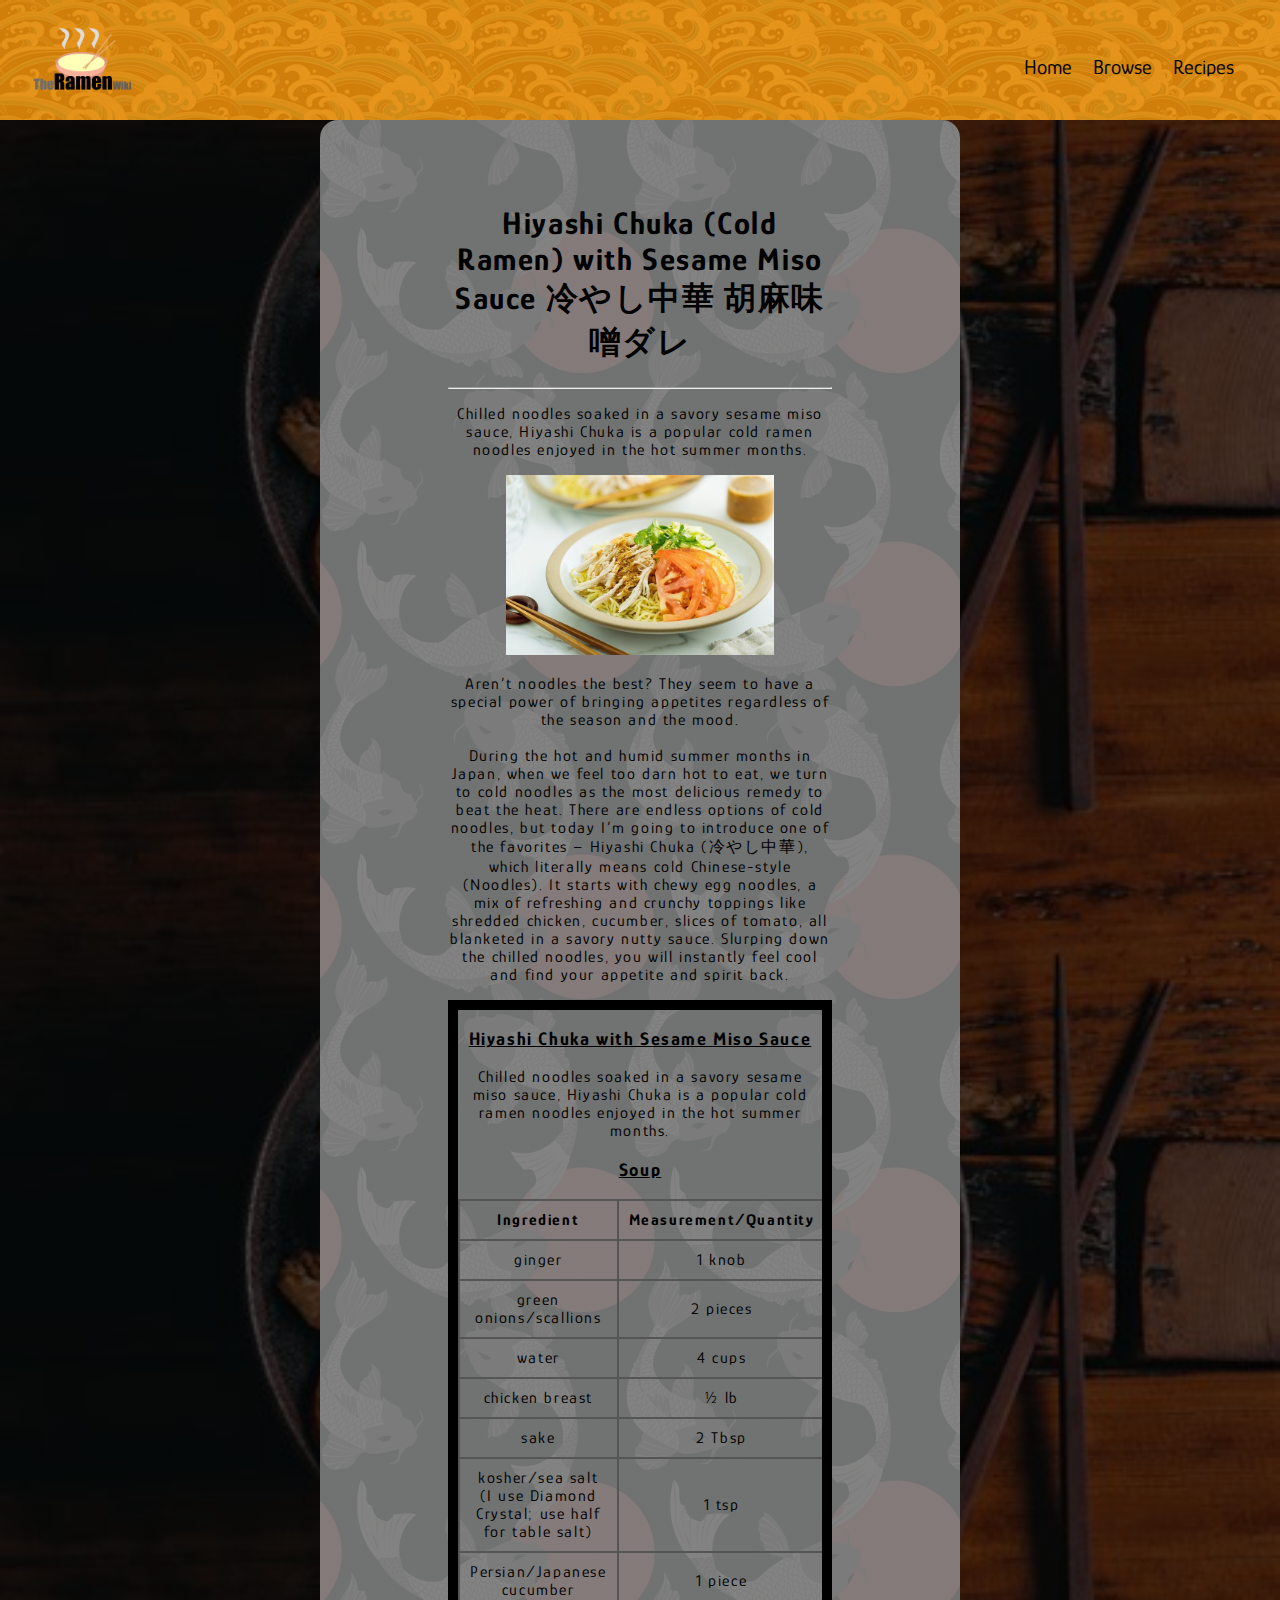
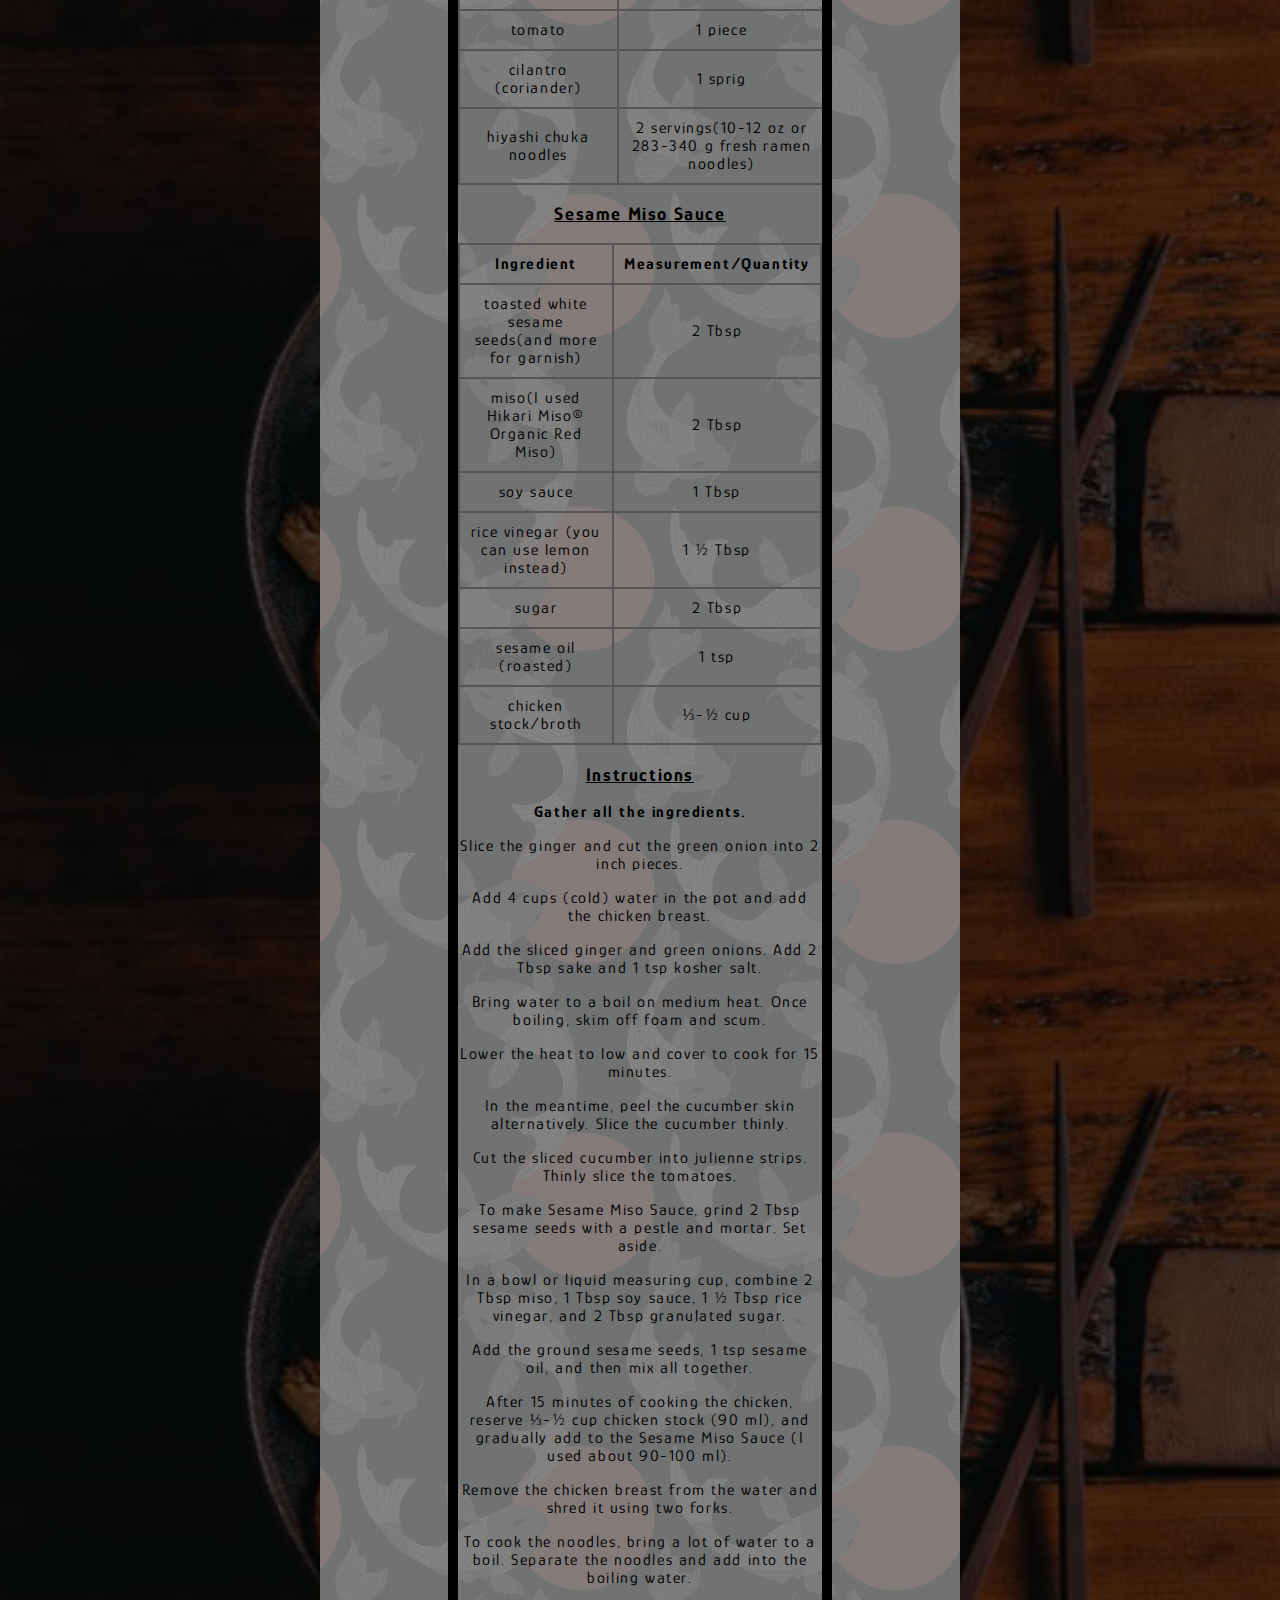
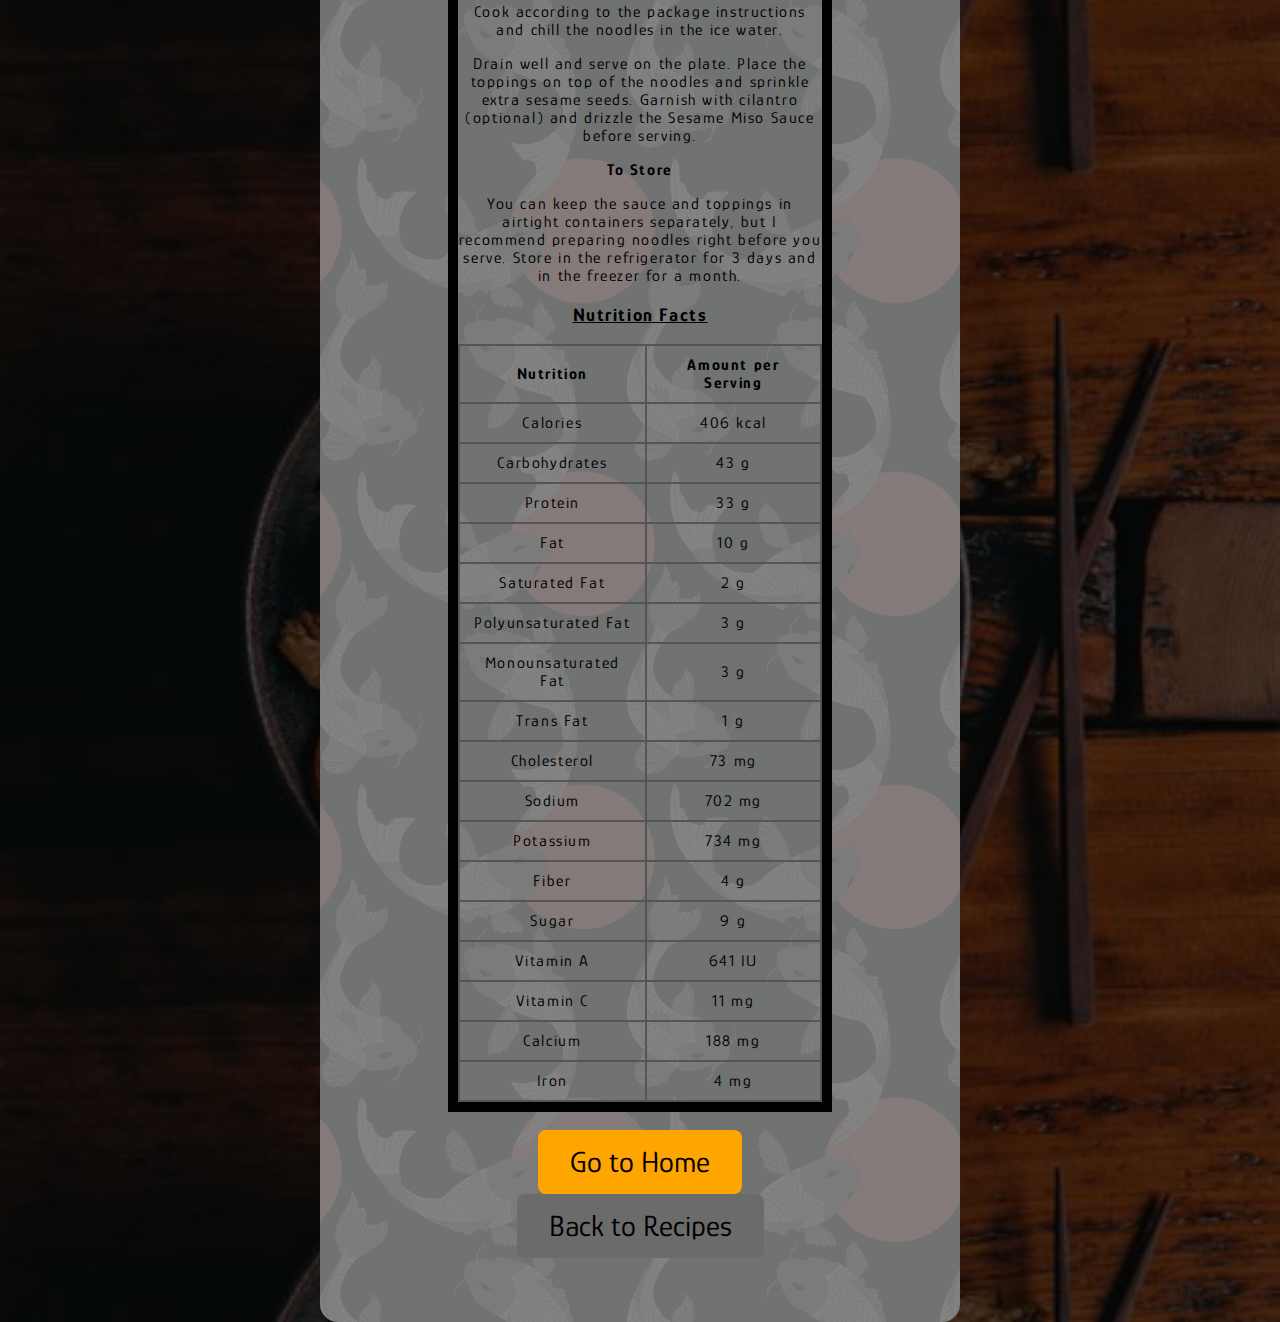
<file: pages/hiyashi-chuka-with-sesame-miso-sauce.html>
<!DOCTYPE html>
<html lang="en">

<head>
    <meta charset="UTF-8">
    <meta http-equiv="X-UA-Compatible" content="IE=edge">
    <meta name="viewport" content="width=device-width, initial-scale=1.0">
    <title>The Ramen Wiki | Hiyashi Chuka (Cold Ramen) with Sesame Miso Sauce 冷やし中華 胡麻味噌ダレ</title>
    <link rel="stylesheet" href="../css/main.css">

</head>

<body>

    <div class="navbar">
        <div class="container">
            <a class="logo" href="../index.html"><img src="../image/logo.png" alt="logo" width="100px" height="100px"></a>

            <img id="mobile-cta" class="mobile-menu" src="../image/menu.svg" alt="menu">

            <nav>
                <img id="mobile-exit" class="mobile-menu-exit" src="../image/exit.svg" alt="Close Navigation">
                <ul class="primary-nav">
                    <li class="current"><a href='../index.html'>Home</a></li>
                    <li><a href='../browse.html'>Browse</a></li>
                    <li><a href="../recipes.html">Recipes</a></li>
                </ul>
            </nav>
        </div>
    </div>
    <section class="main-cont">
        <div>
            <div id="browse-ramen">
                <h1>Hiyashi Chuka (Cold Ramen) with Sesame Miso Sauce 冷やし中華 胡麻味噌ダレ</h1>
                <hr>
                <div>
                    <p>Chilled noodles soaked in a savory sesame miso sauce, Hiyashi Chuka is a popular cold ramen
                        noodles enjoyed in the hot summer months. </p>
                    <img src="/image/recipes/hiyashichuka.jpg" alt="hiyashichuka">
                    <p>Aren’t noodles the best? They seem to have a special power of bringing appetites regardless of
                        the season and the mood.
                        <br><br>
                        During the hot and humid summer months in Japan, when we feel too darn hot to eat, we turn to
                        cold noodles as the most delicious remedy to beat the heat. There are endless options of cold
                        noodles, but today I’m going to introduce one of the favorites – Hiyashi Chuka (冷やし中華), which
                        literally means cold Chinese-style (Noodles). It starts with chewy egg noodles, a mix of
                        refreshing and crunchy toppings like shredded chicken, cucumber, slices of tomato, all blanketed
                        in a savory nutty sauce. Slurping down the chilled noodles, you will instantly feel cool and
                        find your appetite and spirit back.
                    </p>

                    <div class="ingredients">

                        <h3>Hiyashi Chuka with Sesame Miso Sauce</h3>
                        <p>Chilled noodles soaked in a savory sesame miso sauce, Hiyashi Chuka is a popular cold ramen
                            noodles enjoyed in the hot summer months.</p>
                        <table class="main-ing">
                            <h3>Soup</h3>
                            <tr>
                                <th>Ingredient</th>
                                <th>Measurement/Quantity</th>
                            </tr>
                            <tr>
                                <td>ginger</td>
                                <td>1 knob</td>
                            </tr>
                            <tr>
                                <td>green onions/scallions</td>
                                <td>2 pieces</td>
                            </tr>
                            <tr>
                                <td>water</td>
                                <td>4 cups</td>
                            </tr>
                            <tr>
                                <td>chicken breast</td>
                                <td>½ lb</td>
                            </tr>
                            <tr>
                                <td> sake</td>
                                <td>2 Tbsp </td>
                            </tr>
                            <tr>
                                <td>kosher/sea salt (I use Diamond Crystal; use half for table salt)</td>
                                <td>1 tsp</td>
                            </tr>
                            <tr>
                                <td>Persian/Japanese cucumber</td>
                                <td>1 piece</td>
                            </tr>
                            <tr>
                                <td>tomato</td>
                                <td>1 piece</td>
                            </tr>
                            <tr>
                                <td>cilantro (coriander)</td>
                                <td>1 sprig</td>
                            </tr>
                            <tr>
                                <td> hiyashi chuka noodles </td>
                                <td>2 servings(10-12 oz or 283-340 g fresh ramen noodles)</td>
                            </tr>
                        </table>

                        <table>
                            <h3>Sesame Miso Sauce</h3>
                            <tr>
                                <th>Ingredient</th>
                                <th>Measurement/Quantity</th>
                            </tr>
                            <tr>
                                <td>toasted white sesame seeds(and more for garnish)</td>
                                <td>2 Tbsp</td>
                            </tr>
                            <tr>
                                <td> miso(I used Hikari Miso® Organic Red Miso)</td>
                                <td>2 Tbsp</td>
                            </tr>
                            <tr>
                                <td>soy sauce</td>
                                <td>1 Tbsp</td>
                            </tr>
                            <tr>
                                <td>rice vinegar (you can use lemon instead)</td>
                                <td>1 ½ Tbsp</td>
                            </tr>
                            <tr>
                                <td>sugar</td>
                                <td> 2 Tbsp </td>
                            </tr>
                            <tr>
                                <td>sesame oil (roasted)</td>
                                <td>1 tsp</td>
                            </tr>
                            <tr>
                                <td>chicken stock/broth </td>
                                <td>⅓-½ cup</td>
                            </tr>
                        </table>

                        <div>
                            <h3>Instructions</h3>
                            <ul>
                                <li>Gather all the ingredients.</li>
                                <p>Slice the ginger and cut the green onion into 2 inch pieces.</p>
                                <p>Add 4 cups (cold) water in the pot and add the chicken breast.</p>
                                <p>Add the sliced ginger and green onions. Add 2 Tbsp sake and 1 tsp kosher salt.</p>
                                <p>Bring water to a boil on medium heat. Once boiling, skim off foam and scum.</p>
                                <p>Lower the heat to low and cover to cook for 15 minutes.</p>
                                <p>In the meantime, peel the cucumber skin alternatively. Slice the cucumber thinly.</p>
                                <p>Cut the sliced cucumber into julienne strips. Thinly slice the tomatoes.</p>
                                <p>To make Sesame Miso Sauce, grind 2 Tbsp sesame seeds with a pestle and mortar. Set
                                    aside.</p>
                                <p>In a bowl or liquid measuring cup, combine 2 Tbsp miso, 1 Tbsp soy sauce, 1 ½ Tbsp
                                    rice vinegar, and 2 Tbsp granulated sugar.</p>
                                <p>Add the ground sesame seeds, 1 tsp sesame oil, and then mix all together.</p>
                                <p>After 15 minutes of cooking the chicken, reserve ⅓-½ cup chicken stock (90 ml), and
                                    gradually add to the Sesame Miso Sauce (I used about 90-100 ml).</p>
                                <p>Remove the chicken breast from the water and shred it using two forks.</p>
                                <p>To cook the noodles, bring a lot of water to a boil. Separate the noodles and add
                                    into the boiling water.</p>
                                <p>Cook according to the package instructions and chill the noodles in the ice water.
                                </p>
                                <p>Drain well and serve on the plate. Place the toppings on top of the noodles and
                                    sprinkle extra sesame seeds. Garnish with cilantro (optional) and drizzle the Sesame
                                    Miso Sauce before serving.</p>

                                <li>To Store</li>
                                <p>You can keep the sauce and toppings in airtight containers separately, but I
                                    recommend preparing noodles right before you serve. Store in the refrigerator for 3
                                    days and in the freezer for a month.</p>
                            </ul>

                            <table>
                                <h3>Nutrition Facts</h3>
                                <tr>
                                    <th>Nutrition</th>
                                    <th>Amount per Serving</th>
                                </tr>
                                <tr>
                                    <td>Calories</td>
                                    <td>406 kcal </td>
                                </tr>
                                <tr>
                                    <td>Carbohydrates</td>
                                    <td>43 g</td>
                                </tr>
                                <tr>
                                    <td>Protein</td>
                                    <td>33 g</td>
                                </tr>
                                <tr>
                                    <td>Fat</td>
                                    <td>10 g</td>
                                </tr>
                                <tr>
                                    <td>Saturated Fat</td>
                                    <td>2 g</td>
                                </tr>
                                <tr>
                                    <td>Polyunsaturated Fat</td>
                                    <td>3 g</td>
                                </tr>
                                <tr>
                                    <td>Monounsaturated Fat</td>
                                    <td>3 g</td>
                                </tr>
                                <tr>
                                    <td>Trans Fat</td>
                                    <td>1 g</td>
                                </tr>
                                <tr>
                                    <td>Cholesterol</td>
                                    <td>73 mg</td>
                                </tr>
                                <tr>
                                    <td>Sodium</td>
                                    <td>702 mg</td>
                                </tr>
                                <tr>
                                    <td>Potassium</td>
                                    <td>734 mg</td>
                                </tr>
                                <tr>
                                    <td>Fiber</td>
                                    <td>4 g</td>
                                </tr>
                                <tr>
                                    <td>Sugar</td>
                                    <td>9 g</td>
                                </tr>
                                <tr>
                                    <td>Vitamin A</td>
                                    <td>641 IU</td>
                                </tr>
                                <tr>
                                    <td>Vitamin C</td>
                                    <td>11 mg</td>
                                </tr>
                                <tr>
                                    <td>Calcium</td>
                                    <td>188 mg</td>
                                </tr>
                                <tr>
                                    <td>Iron</td>
                                    <td>4 mg</td>
                                </tr>
                            </table>
                        </div>
                    </div>
                </div>
                <br>
                <a href="../index.html"><button class="button1">Go to Home</button></a>
                <a href="../recipes.html"><button class="button2">Back to Recipes</button></a>
            </div>
        </div>
    </section>

    <script>

        const mobileBtn = document.getElementById('mobile-cta')
        nav = document.querySelector('nav');
        mobileBtnExit = document.getElementById('mobile-exit');

        mobileBtn.addEventListener('click', () => {
            nav.classList.add('menu-btn');
        })

        mobileBtnExit.addEventListener('click', () => {
            nav.classList.remove('menu-btn');
        })

    </script>

</body>

</html>
</file>
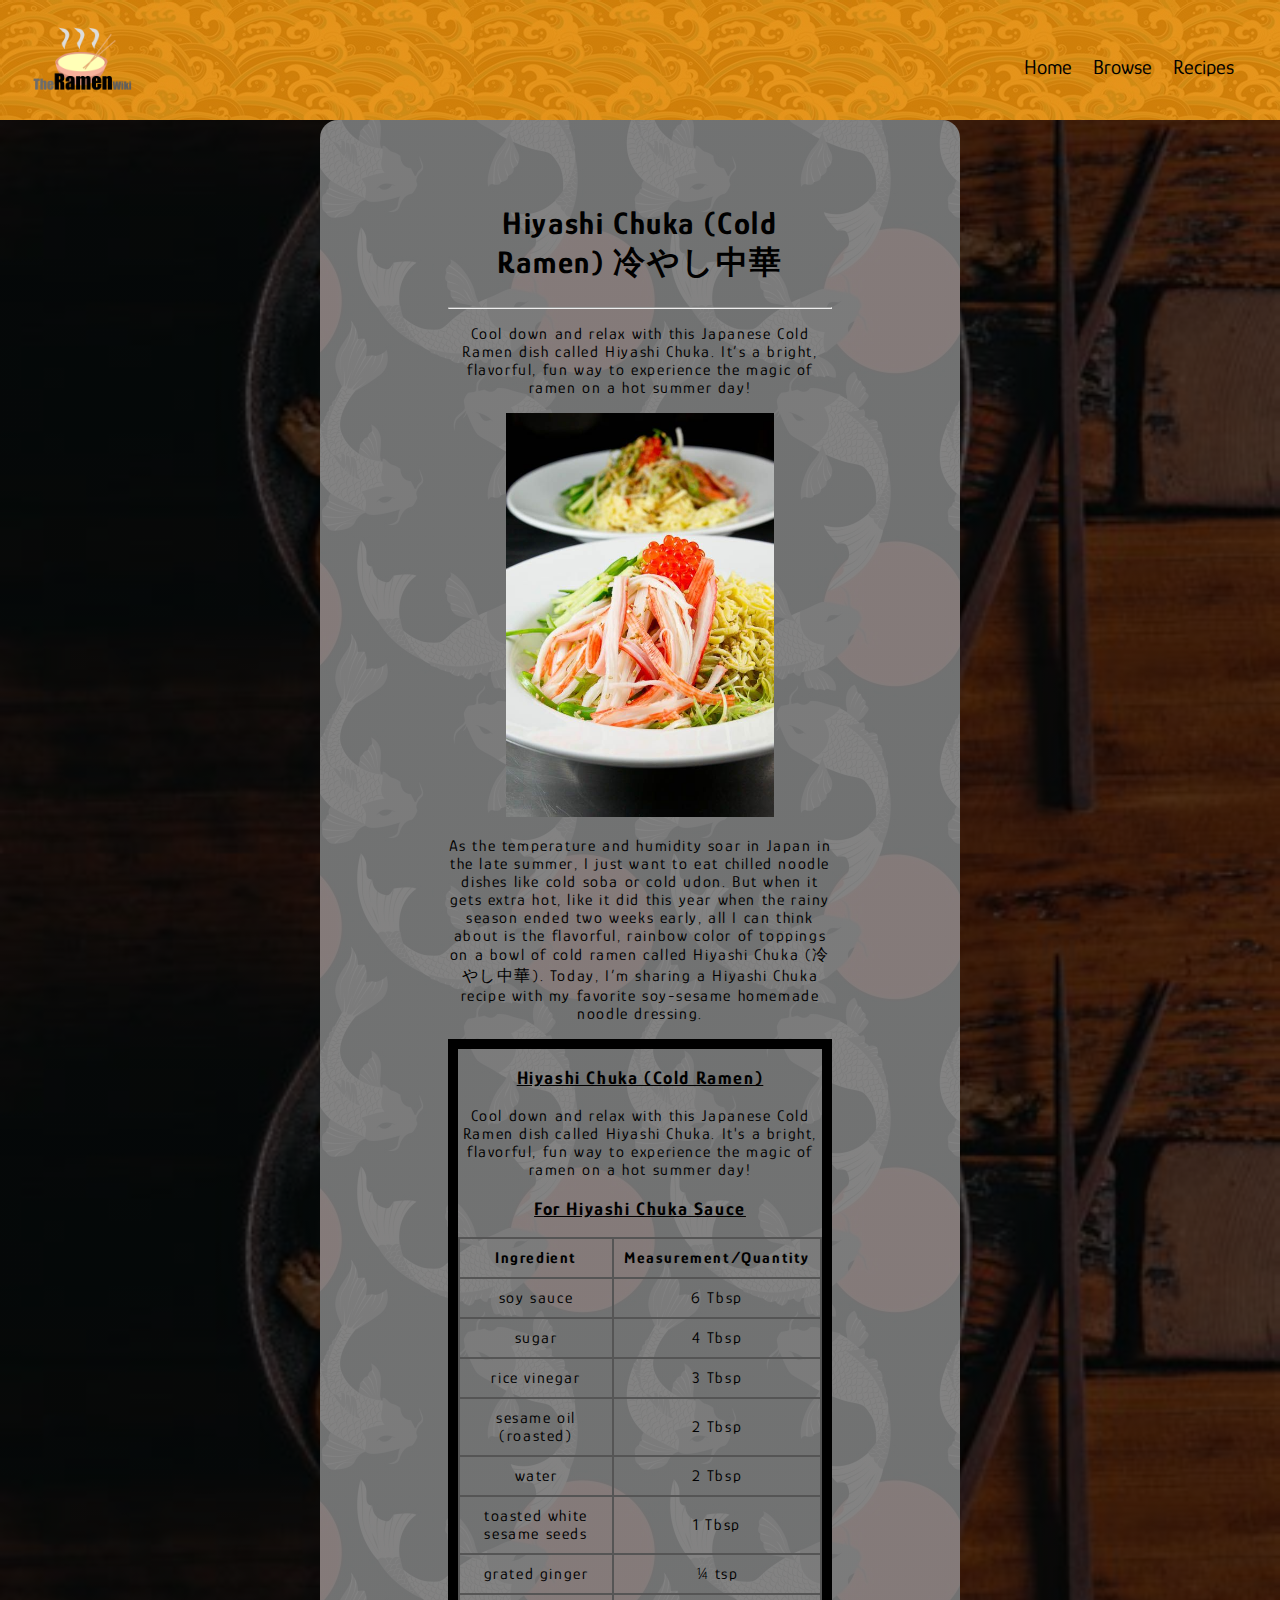
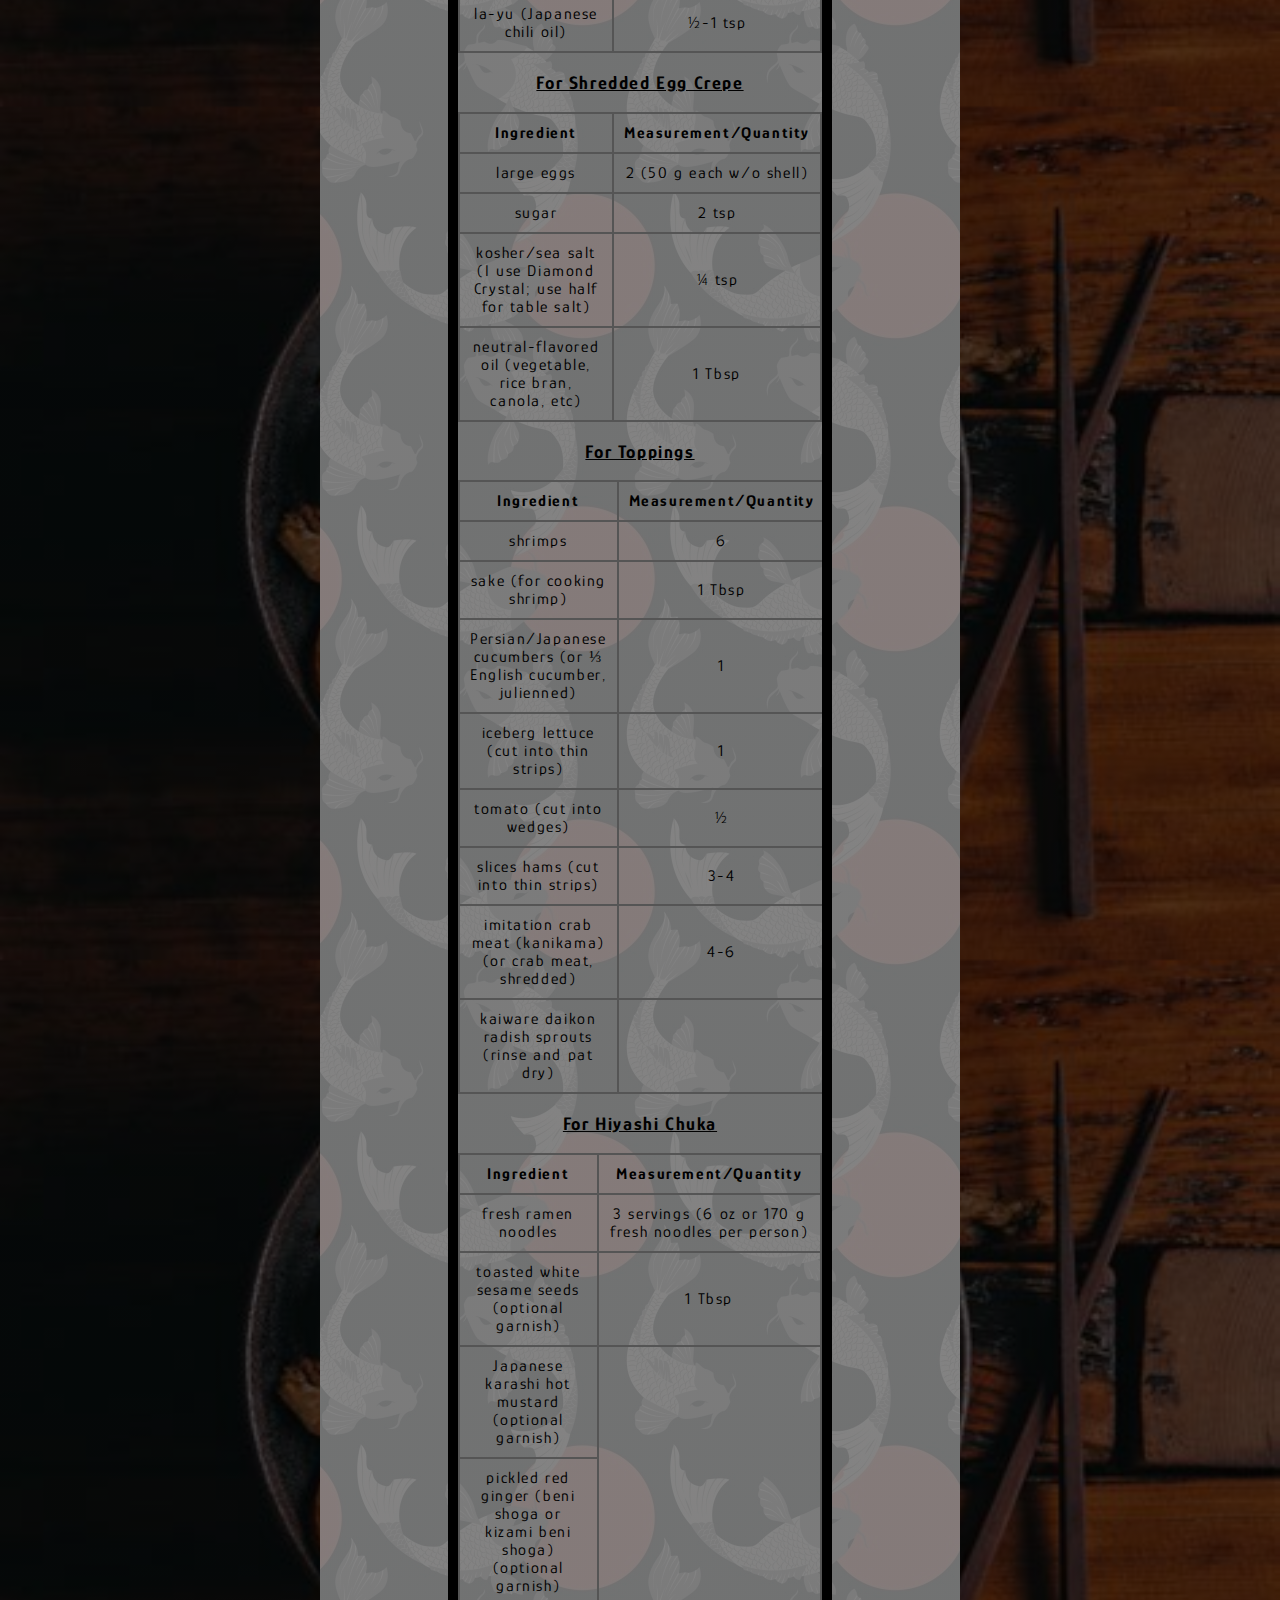
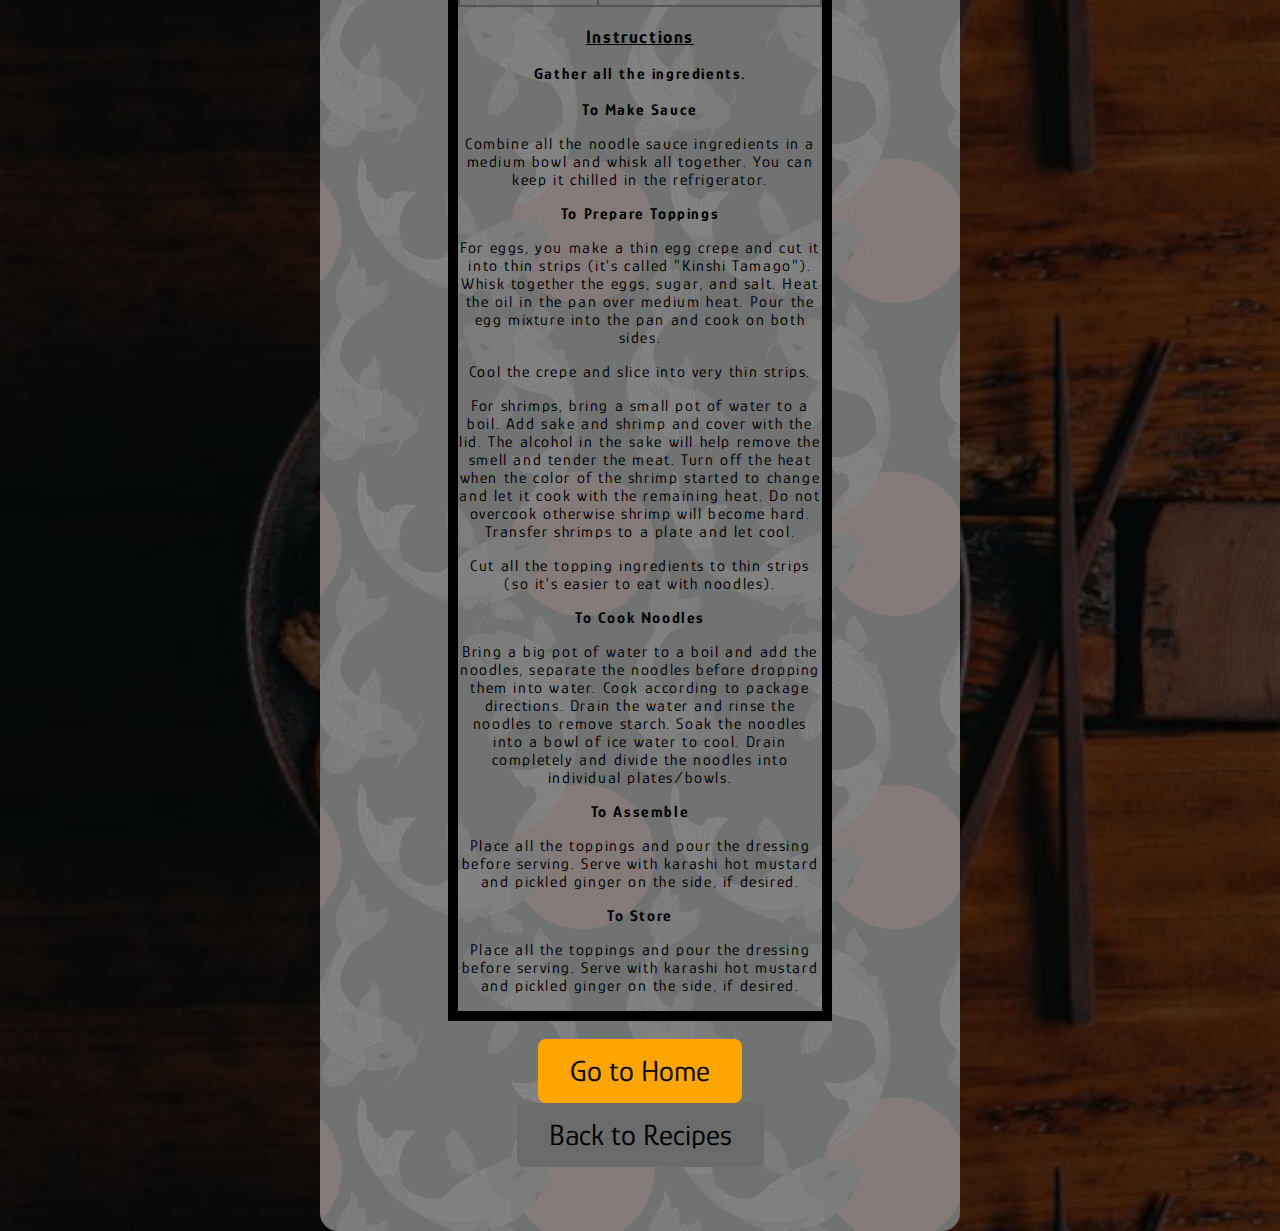
<file: pages/hiyashi-chuka.html>
<!DOCTYPE html>
<html lang="en">

<head>
    <meta charset="UTF-8">
    <meta http-equiv="X-UA-Compatible" content="IE=edge">
    <meta name="viewport" content="width=device-width, initial-scale=1.0">
    <title>The Ramen Wiki | Hiyashi Chuka (Cold Ramen) 冷やし中華</title>
    <link rel="stylesheet" href="../css/main.css">

</head>

<body>

    <div class="navbar">
        <div class="container">
            <a class="logo" href="../index.html"><img src="../image/logo.png" alt="logo" width="100px"
                    height="100px"></a>

            <img id="mobile-cta" class="mobile-menu" src="../image/menu.svg" alt="menu">

            <nav>
                <img id="mobile-exit" class="mobile-menu-exit" src="../image/exit.svg" alt="Close Navigation">
                <ul class="primary-nav">
                    <li class="current"><a href='../index.html'>Home</a></li>
                    <li><a href='../browse.html'>Browse</a></li>
                    <li><a href="../recipes.html">Recipes</a></li>
                </ul>
            </nav>
        </div>
    </div>
    <section class="main-cont">
        <div>
            <div id="browse-ramen">
                <h1>Hiyashi Chuka (Cold Ramen) 冷やし中華</h1>
                <hr>
                <div>
                    <p>Cool down and relax with this Japanese Cold Ramen dish called Hiyashi Chuka. It’s a bright,
                        flavorful, fun way to experience the magic of ramen on a hot summer day!</p>
                    <img src="/image/recipes/hiyashichuka(nosauce).jpg" alt="hiyashi chuka (cold ramen)">
                    <p>As the temperature and humidity soar in Japan in the late summer, I just want to eat chilled
                        noodle dishes like cold soba or cold udon. But when it gets extra hot, like it did this year
                        when the rainy season ended two weeks early, all I can think about is the flavorful, rainbow
                        color of toppings on a bowl of cold ramen called Hiyashi Chuka (冷やし中華). Today, I’m sharing a
                        Hiyashi Chuka recipe with my favorite soy-sesame homemade noodle dressing.</p>

                    <div class="ingredients">

                        <h3>Hiyashi Chuka (Cold Ramen)</h3>
                        <p>Cool down and relax with this Japanese Cold Ramen dish called Hiyashi Chuka. It's a bright,
                            flavorful, fun way to experience the magic of ramen on a hot summer day!</p>
                        <table class="main-ing">
                            <tr>
                                <h3>For Hiyashi Chuka Sauce</h3>
                                <th>Ingredient</th>
                                <th>Measurement/Quantity</th>
                            </tr>
                            <tr>
                                <td>soy sauce</td>
                                <td>6 Tbsp </td>
                            </tr>
                            <tr>
                                <td>sugar</td>
                                <td>4 Tbsp</td>
                            </tr>
                            <tr>
                                <td>rice vinegar</td>
                                <td>3 Tbsp </td>
                            </tr>
                            <tr>
                                <td>sesame oil (roasted)</td>
                                <td>2 Tbsp </td>
                            </tr>
                            <tr>
                                <td>water</td>
                                <td>2 Tbsp </td>
                            </tr>
                            <tr>
                                <td>toasted white sesame seeds</td>
                                <td>1 Tbsp </td>
                            </tr>
                            <tr>
                                <td>grated ginger</td>
                                <td>¼ tsp </td>
                            </tr>
                            <tr>
                                <td>la-yu (Japanese chili oil)</td>
                                <td>½-1 tsp </td>
                            </tr>
                        </table>

                        <table>
                            <h3>For Shredded Egg Crepe</h3>
                            <tr>
                                <th>Ingredient</th>
                                <th>Measurement/Quantity</th>
                            </tr>
                            <tr>
                                <td>large eggs</td>
                                <td>2 (50 g each w/o shell)</td>
                            </tr>
                            <tr>
                                <td>sugar</td>
                                <td>2 tsp </td>
                            </tr>
                            <tr>
                                <td>kosher/sea salt (I use Diamond Crystal; use half for table salt)</td>
                                <td>¼ tsp </td>
                            </tr>
                            <tr>
                                <td>neutral-flavored oil (vegetable, rice bran, canola, etc)</td>
                                <td>1 Tbsp </td>
                            </tr>
                        </table>

                        <table>
                            <h3>For Toppings</h3>
                            <tr>
                                <th>Ingredient</th>
                                <th>Measurement/Quantity</th>
                            </tr>
                            <tr>
                                <td>shrimps</td>
                                <td>6 </td>
                            </tr>
                            <tr>
                                <td>sake (for cooking shrimp)</td>
                                <td>1 Tbsp </td>
                            </tr>
                            <tr>
                                <td>Persian/Japanese cucumbers (or ⅓ English cucumber, julienned)</td>
                                <td>1</td>
                            </tr>
                            <tr>
                                <td>iceberg lettuce (cut into thin strips)</td>
                                <td>1 </td>
                            </tr>
                            <tr>
                                <td>tomato (cut into wedges)</td>
                                <td>½ </td>
                            </tr>
                            <tr>
                                <td>slices hams (cut into thin strips)</td>
                                <td>3-4 </td>
                            </tr>
                            <tr>
                                <td>imitation crab meat (kanikama) (or crab meat, shredded)</td>
                                <td>4-6 </td>
                            </tr>
                            <tr>
                                <td>kaiware daikon radish sprouts (rinse and pat dry)</td>
                            </tr>
                        </table>

                        <table>
                            <h3>For Hiyashi Chuka</h3>
                            <tr>
                                <th>Ingredient</th>
                                <th>Measurement/Quantity</th>
                            </tr>
                            <tr>
                                <td>fresh ramen noodles </td>
                                <td>3 servings (6 oz or 170 g fresh noodles per person)</td>
                            </tr>
                            <tr>
                                <td>toasted white sesame seeds (optional garnish)</td>
                                <td>1 Tbsp </td>
                            </tr>
                            <tr>
                                <td>Japanese karashi hot mustard (optional garnish)</td>
                            </tr>
                            <tr>
                                <td>pickled red ginger (beni shoga or kizami beni shoga) (optional garnish)</td>
                            </tr>
                        </table>

                        <div>
                            <h3>Instructions</h3>
                            <ul>
                                <li>Gather all the ingredients.</li>
                                <br>
                                <li>To Make Sauce</li>
                                <p>Combine all the noodle sauce ingredients in a medium bowl and whisk all together. You
                                    can keep it chilled in the refrigerator.</p>
                                <li>To Prepare Toppings</li>
                                <p>For eggs, you make a thin egg crepe and cut it into thin strips (it's called "Kinshi
                                    Tamago"). Whisk together the eggs, sugar, and salt. Heat the oil in the pan over
                                    medium heat. Pour the egg mixture into the pan and cook on both sides.</p>
                                <p>Cool the crepe and slice into very thin strips.</p>
                                <p>For shrimps, bring a small pot of water to a boil. Add sake and shrimp and cover with
                                    the lid. The alcohol in the sake will help remove the smell and tender the meat.
                                    Turn off the heat when the color of the shrimp started to change and let it cook
                                    with the remaining heat. Do not overcook otherwise shrimp will become hard. Transfer
                                    shrimps to a plate and let cool.</p>
                                <p>Cut all the topping ingredients to thin strips (so it's easier to eat with noodles).
                                </p>
                                <li>To Cook Noodles</li>
                                <p>Bring a big pot of water to a boil and add the noodles, separate the noodles before
                                    dropping them into water. Cook according to package directions. Drain the water and
                                    rinse the noodles to remove starch. Soak the noodles into a bowl of ice water to
                                    cool. Drain completely and divide the noodles into individual plates/bowls.</p>
                                <li>To Assemble</li>
                                <p>Place all the toppings and pour the dressing before serving. Serve with karashi hot
                                    mustard and pickled ginger on the side, if desired.</p>

                                <li>To Store</li>
                                <p>Place all the toppings and pour the dressing before serving. Serve with karashi hot
                                    mustard and pickled ginger on the side, if desired.</p>
                            </ul>
                        </div>
                    </div>
                </div>
                <br>
                <a href="../index.html"><button class="button1">Go to Home</button></a>
                <a href="../recipes.html"><button class="button2">Back to Recipes</button></a>
            </div>
        </div>
    </section>

    <script>

        const mobileBtn = document.getElementById('mobile-cta')
        nav = document.querySelector('nav');
        mobileBtnExit = document.getElementById('mobile-exit');

        mobileBtn.addEventListener('click', () => {
            nav.classList.add('menu-btn');
        })

        mobileBtnExit.addEventListener('click', () => {
            nav.classList.remove('menu-btn');
        })

    </script>

</body>

</html>
</file>
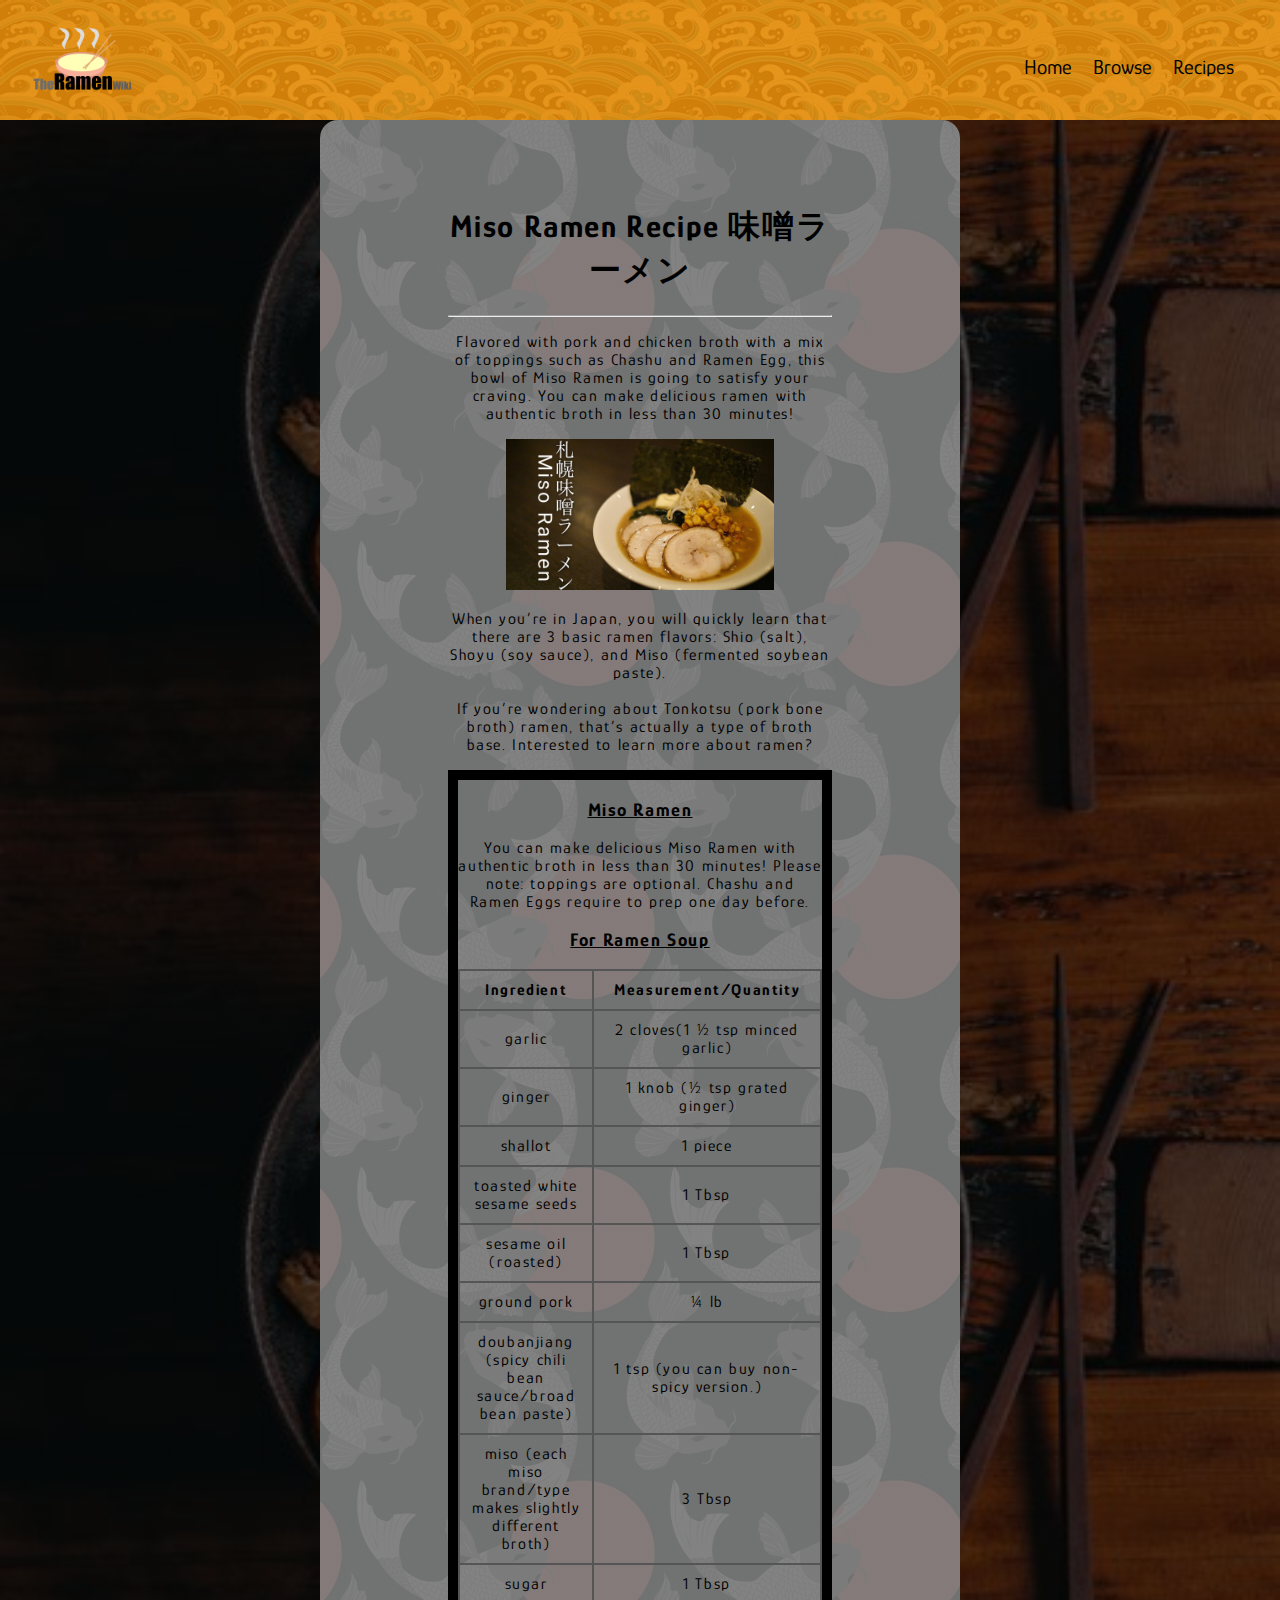
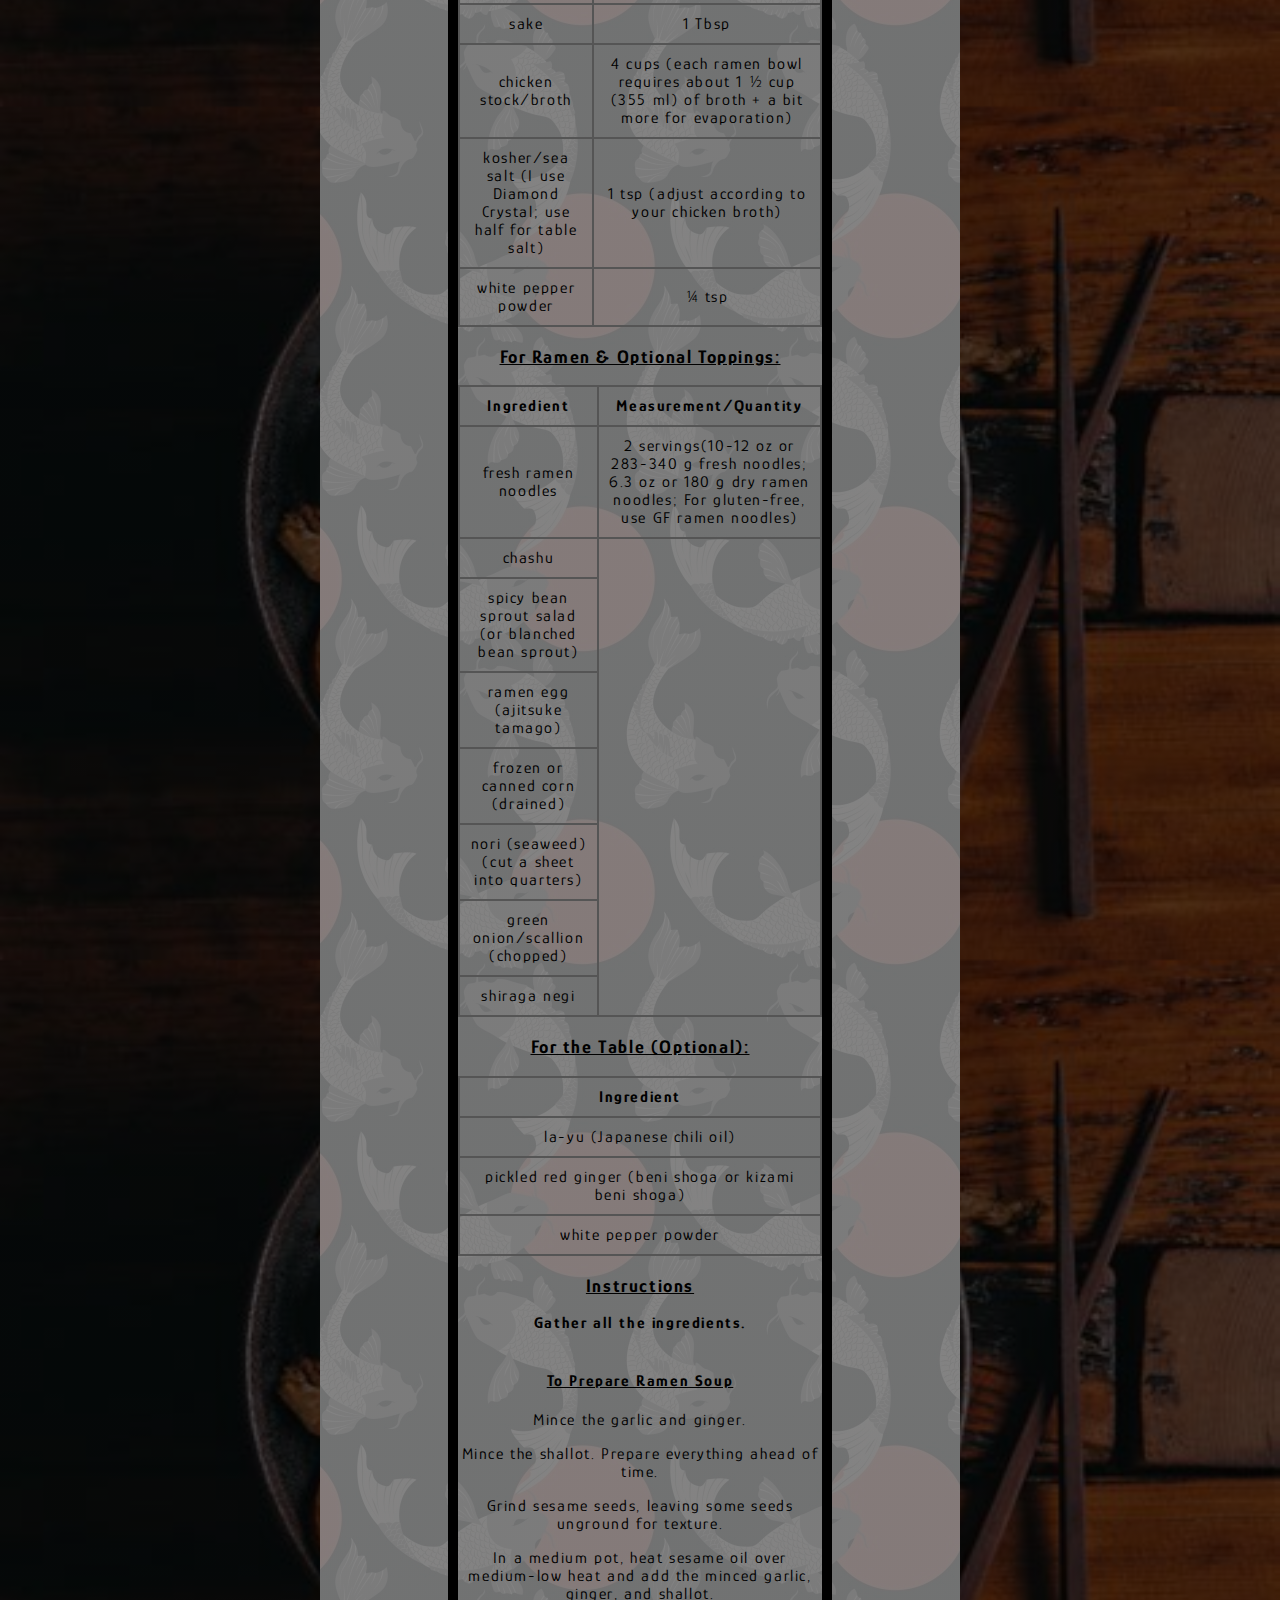
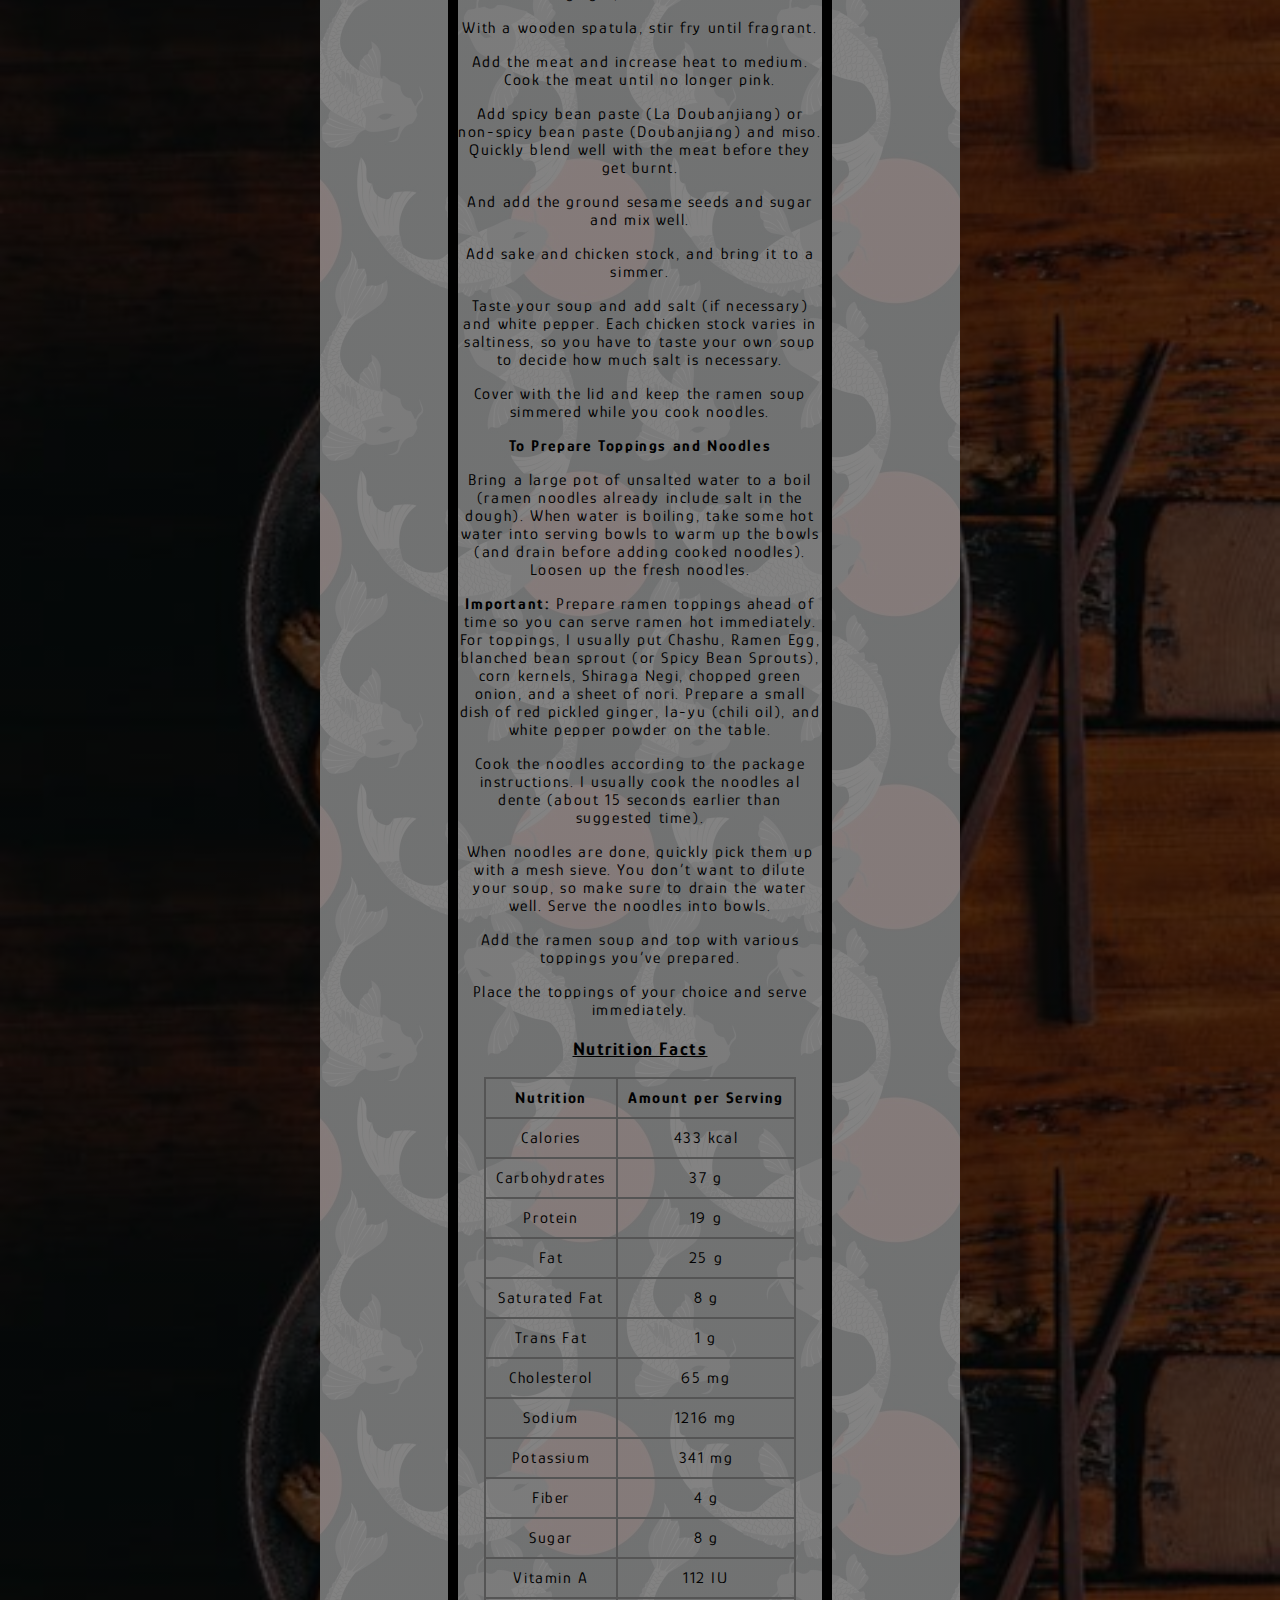
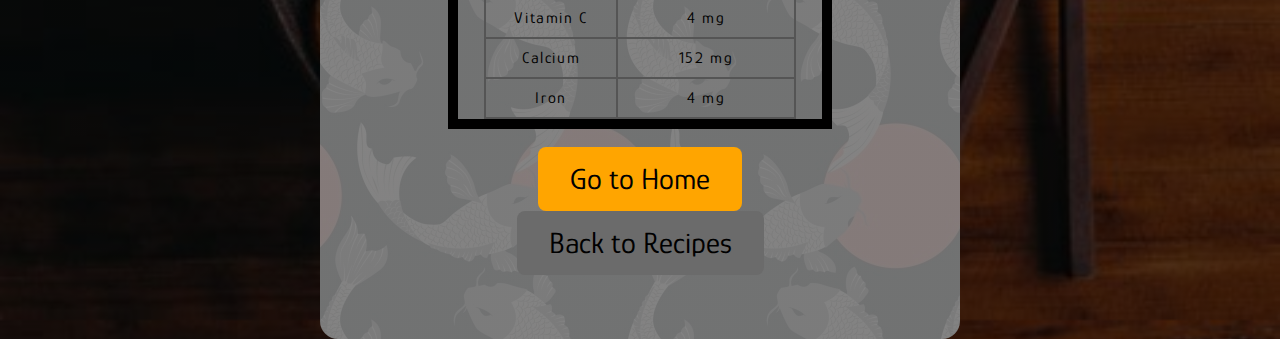
<file: pages/miso-ramen.html>
<!DOCTYPE html>
<html lang="en">
<head>
    <meta charset="UTF-8">
    <meta http-equiv="X-UA-Compatible" content="IE=edge">
    <meta name="viewport" content="width=device-width, initial-scale=1.0">
    <title>The Ramen Wiki | Miso Ramen Recipe 味噌ラーメン</title>
    <link rel="stylesheet" href="../css/main.css">
    
</head>
<body>

    <div class="navbar">
        <div class="container">
            <a class="logo" href="../index.html"><img src="../image/logo.png" alt="logo" width="100px" height="100px"></a>

            <img id="mobile-cta" class="mobile-menu" src="../image/menu.svg" alt="menu">

            <nav>
                <img id="mobile-exit" class="mobile-menu-exit" src="../image/exit.svg" alt="Close Navigation">
                <ul class="primary-nav">
                    <li class="current"><a href='../index.html'>Home</a></li>
                    <li><a href='../browse.html'>Browse</a></li>
                    <li><a href="../recipes.html">Recipes</a></li>
                </ul>
            </nav>
        </div>
    </div>
    <section class="main-cont">
        <div>
            <div  id="browse-ramen">
                <h1>Miso Ramen Recipe 味噌ラーメン</h1>
                    <hr>
                <div>
                    <p>Flavored with pork and chicken broth with a mix of toppings such as Chashu and Ramen Egg, this bowl of Miso Ramen is going to satisfy your craving. You can make delicious ramen with authentic broth in less than 30 minutes!</p>
                    <img src="/image/recipes/miso.jpg" alt="Miso">
                    <p>When you’re in Japan, you will quickly learn that there are 3 basic ramen flavors: Shio (salt), Shoyu (soy sauce), and Miso (fermented soybean paste).
                        <br><br>
                        If you’re wondering about Tonkotsu (pork bone broth) ramen, that’s actually a type of broth base. Interested to learn more about ramen?</p>

                        <div class="ingredients"> 
                        <h3>Miso Ramen</h3>
                        <p>You can make delicious Miso Ramen with authentic broth in less than 30 minutes! Please note: toppings are optional. Chashu and Ramen Eggs require to prep one day before.</p>
                        <table class="main-ing">
                            <h3>For Ramen Soup</h3>
                            <tr>
                                <th>Ingredient</th>
                                <th>Measurement/Quantity</th>
                            </tr>
                            <tr>
                                <td>garlic</td>
                                <td>2 cloves(1 ½ tsp minced garlic)</td>
                            </tr>
                            <tr>
                                <td>ginger</td>
                                <td>1 knob (½ tsp grated ginger)</td>
                            </tr>
                            <tr>
                                <td>shallot</td>
                                <td>1 piece</td>
                            </tr>
                            <tr>
                                <td>toasted white sesame seeds</td>
                                <td>1 Tbsp</td>
                            </tr>
                            <tr>
                                <td>sesame oil (roasted)</td>
                                <td>1 Tbsp </td>
                            </tr>
                            <tr>
                                <td>ground pork</td>
                                <td>¼ lb</td>
                            </tr>
                            <tr>
                                <td>doubanjiang (spicy chili bean sauce/broad bean paste)</td>
                                <td>1 tsp (you can buy non-spicy version.)</td>
                            </tr>
                            <tr>
                                <td>miso (each miso brand/type makes slightly different broth)</td>
                                <td>3 Tbsp</td>
                            </tr>
                            <tr>
                                <td> sugar</td>
                                <td>1 Tbsp</td>
                            </tr>
                            <tr>
                                <td>sake</td>
                                <td> 1 Tbsp </td>
                            </tr>
                            <tr>
                                <td> chicken stock/broth</td>
                                <td>4 cups (each ramen bowl requires about 1 ½ cup (355 ml) of broth + a bit more for evaporation)</td>
                            </tr>
                            <tr>
                                <td>kosher/sea salt (I use Diamond Crystal; use half for table salt)</td>
                                <td>1 tsp (adjust according to your chicken broth)</td>
                            </tr>
                            <tr>
                                <td>white pepper powder</td>
                                <td>¼ tsp</td>
                            </tr>
                        </table>
        
                        <table>
                            <h3>For Ramen & Optional Toppings:</h3>
                            <tr>
                                <th>Ingredient</th>
                                <th>Measurement/Quantity</th>
                            </tr>
                            <tr>
                                <td> fresh ramen noodles</td>
                                <td>2 servings(10-12 oz or 283-340 g fresh noodles; 6.3 oz or 180 g dry ramen noodles; For gluten-free, use GF ramen noodles)</td>
                            </tr>
                            <tr>
                                <td>chashu </td>
                            </tr>
                            <tr>
                                <td>spicy bean sprout salad (or blanched bean sprout)</td>
                            </tr>
                            <tr>
                                <td>ramen egg (ajitsuke tamago) </td>
                            </tr>
                            <tr>
                                <td>frozen or canned corn (drained)</td>
                            </tr>
                            <tr>
                                <td>nori (seaweed) (cut a sheet into quarters)</td>
                            </tr>
                            <tr>
                                <td>green onion/scallion (chopped)</td>
                            </tr>
                            <tr>
                                <td>shiraga negi </td>
                            </tr>
                        </table>
        
                        <table>
                            <h3>For the Table (Optional):</h3>
                            <tr>
                                <th>Ingredient</th>
                            </tr>
                            <tr>
                                <td>la-yu (Japanese chili oil)</td>
                            </tr>
                            <tr>
                                <td>pickled red ginger (beni shoga or kizami beni shoga)</td>
                            </tr>
                            <tr>
                                <td>white pepper powder</td>
                            </tr>
                        </table>
    
                        <div>
                            <h3>Instructions</h3>
                            <ul>
                                <li>Gather all the ingredients.</li>
                                    <br>
                                <h4>To Prepare Ramen Soup</h4>
                                    <p>Mince the garlic and ginger.</p>
                                    <p>Mince the shallot. Prepare everything ahead of time.</p>
                                    <p>Grind sesame seeds, leaving some seeds unground for texture.</p>
                                    <p>In a medium pot, heat sesame oil over medium-low heat and add the minced garlic, ginger, and shallot.</p>
                                    <p>With a wooden spatula, stir fry until fragrant.</p>
                                    <p>Add the meat and increase heat to medium. Cook the meat until no longer pink.</p>
                                    <p>Add spicy bean paste (La Doubanjiang) or non-spicy bean paste (Doubanjiang) and miso. Quickly blend well with the meat before they get burnt.</p>
                                    <p>And add the ground sesame seeds and sugar and mix well.</p>
                                    <p>Add sake and chicken stock, and bring it to a simmer. </p>
                                    <p>Taste your soup and add salt (if necessary) and white pepper. Each chicken stock varies in saltiness, so you have to taste your own soup to decide how much salt is necessary.</p>
                                    <p>Cover with the lid and keep the ramen soup simmered while you cook noodles.</p>
                                <li>To Prepare Toppings and Noodles</li>
                                    <p>Bring a large pot of unsalted water to a boil (ramen noodles already include salt in the dough). When water is boiling, take some hot water into serving bowls to warm up the bowls (and drain before adding cooked noodles). Loosen up the fresh noodles.</p>
                                    <p><b>Important:</b> Prepare ramen toppings ahead of time so you can serve ramen hot immediately. For toppings, I usually put Chashu, Ramen Egg, blanched bean sprout (or Spicy Bean Sprouts), corn kernels, Shiraga Negi, chopped green onion, and a sheet of nori. Prepare a small dish of red pickled ginger, la-yu (chili oil), and white pepper powder on the table.</p>
                                    <p>Cook the noodles according to the package instructions. I usually cook the noodles al dente (about 15 seconds earlier than suggested time).</p>
                                    <p>When noodles are done, quickly pick them up with a mesh sieve. You don’t want to dilute your soup, so make sure to drain the water well. Serve the noodles into bowls.</p>
                                    <p>Add the ramen soup and top with various toppings you’ve prepared.</p>
                                    <p>Place the toppings of your choice and serve immediately.</p>
                            </ul>
    
                            <table>
                                <h3>Nutrition Facts</h3>
                                <tr>
                                    <th>Nutrition</th>
                                    <th>Amount per Serving</th>
                                </tr>
                                <tr>
                                    <td>Calories</td>
                                    <td>433 kcal </td>
                                </tr>
                                <tr>
                                    <td>Carbohydrates</td>
                                    <td>37 g</td>
                                </tr>
                                <tr>
                                    <td>Protein</td>
                                    <td>19 g</td>
                                </tr>
                                <tr>
                                    <td>Fat</td>
                                    <td>25 g</td>
                                </tr>
                                <tr>
                                    <td>Saturated Fat</td>
                                    <td>8 g</td>
                                </tr>
                                <tr>
                                    <td>Trans Fat</td>
                                    <td>1 g</td>
                                </tr>
                                <tr>
                                    <td>Cholesterol</td>
                                    <td>65 mg</td>
                                </tr>
                                <tr>
                                    <td>Sodium</td>
                                    <td>1216 mg</td>
                                </tr>
                                <tr>
                                    <td>Potassium</td>
                                    <td>341 mg</td>
                                </tr>
                                <tr>
                                    <td>Fiber</td>
                                    <td>4 g</td>
                                </tr>
                                <tr>
                                    <td>Sugar</td>
                                    <td>8 g</td>
                                </tr>
                                <tr>
                                    <td>Vitamin A</td>
                                    <td>112 IU</td>
                                </tr>
                                <tr>
                                    <td>Vitamin C</td>
                                    <td>4 mg</td>
                                </tr>
                                <tr>
                                    <td>Calcium</td>
                                    <td>152 mg</td>
                                </tr>
                                <tr>
                                    <td>Iron</td>
                                    <td>4 mg</td>
                                </tr>
                            </table>
                        </div>
                    </div>
                </div>
                <br>
                <a href="../index.html"><button class="button1">Go to Home</button></a>
                <a href="../recipes.html"><button class="button2">Back to Recipes</button></a>
            </div>
        </div>
    </section>

    <script>

        const mobileBtn = document.getElementById('mobile-cta')
            nav = document.querySelector('nav');
            mobileBtnExit = document.getElementById('mobile-exit');

        mobileBtn.addEventListener('click', () => {
            nav.classList.add('menu-btn');
    })

    mobileBtnExit.addEventListener('click', () => {
            nav.classList.remove('menu-btn');
    })

    </script>

</body>
</html>
</file>
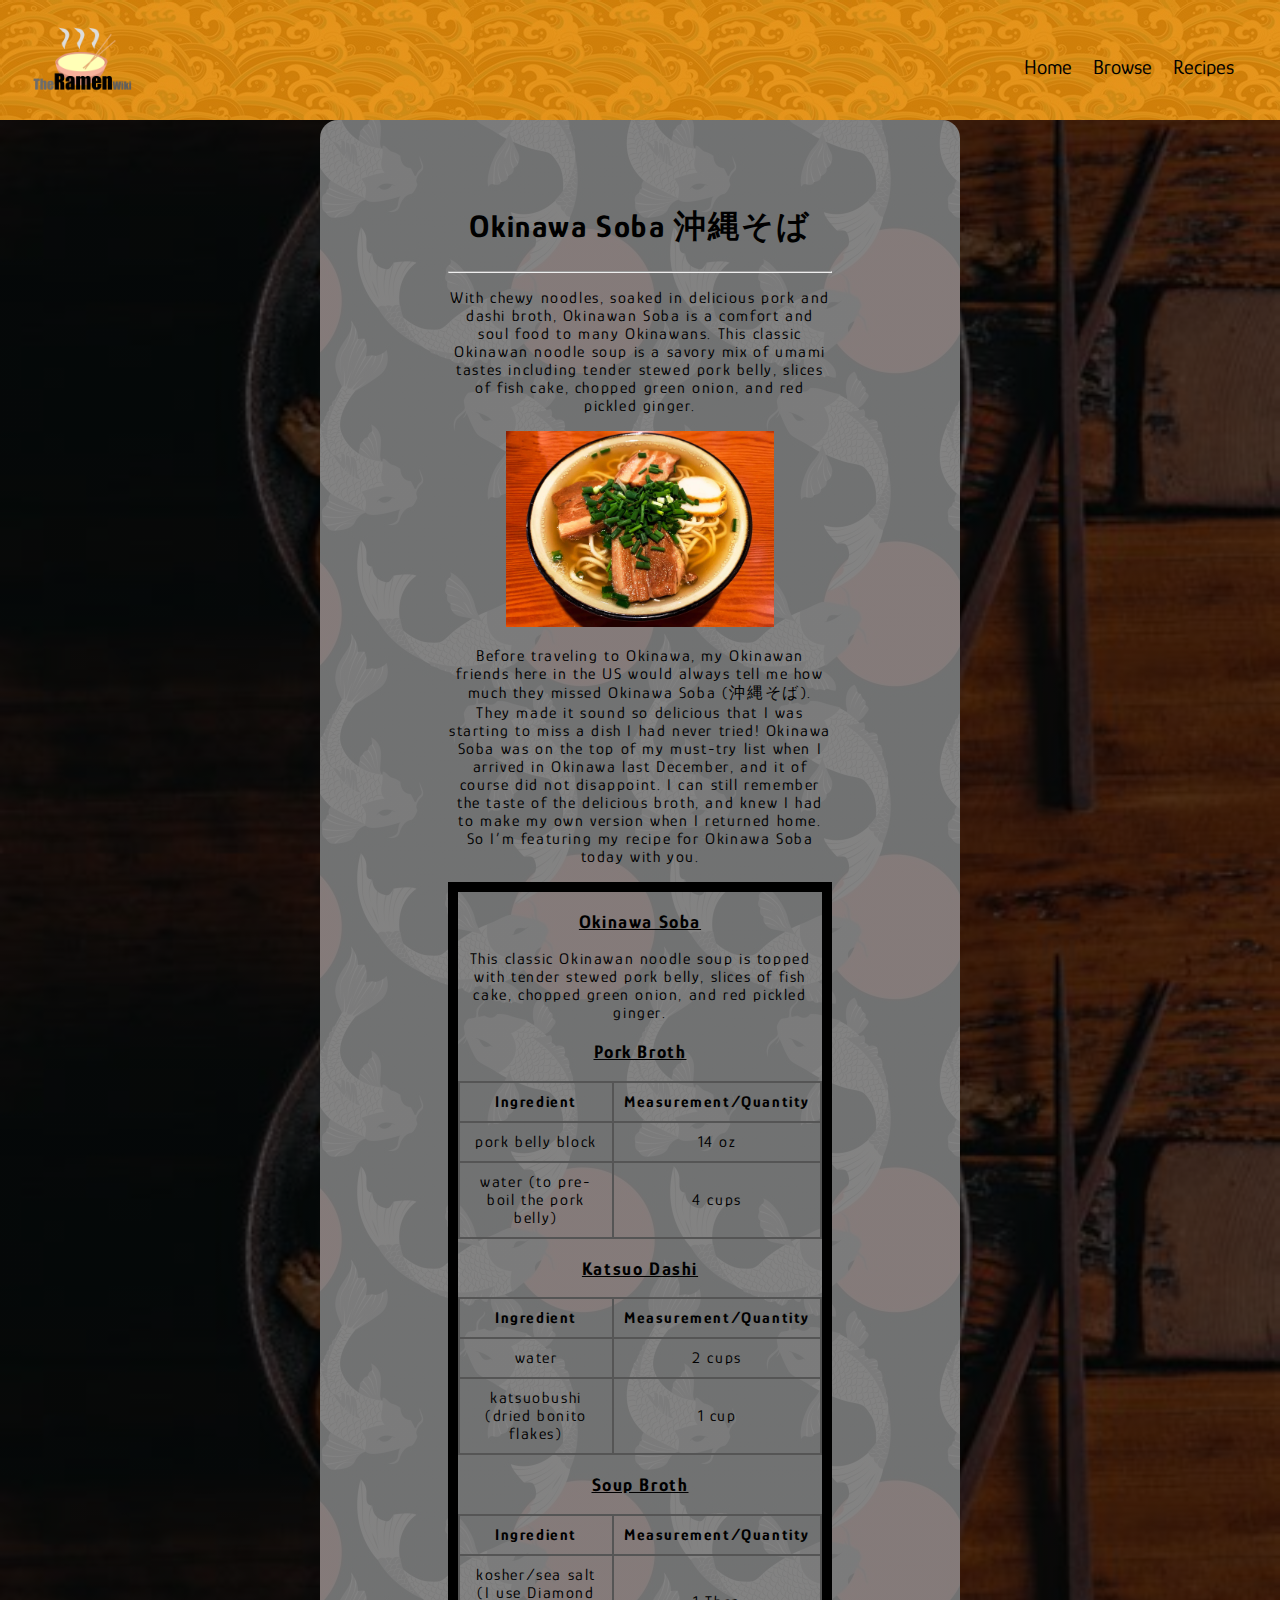
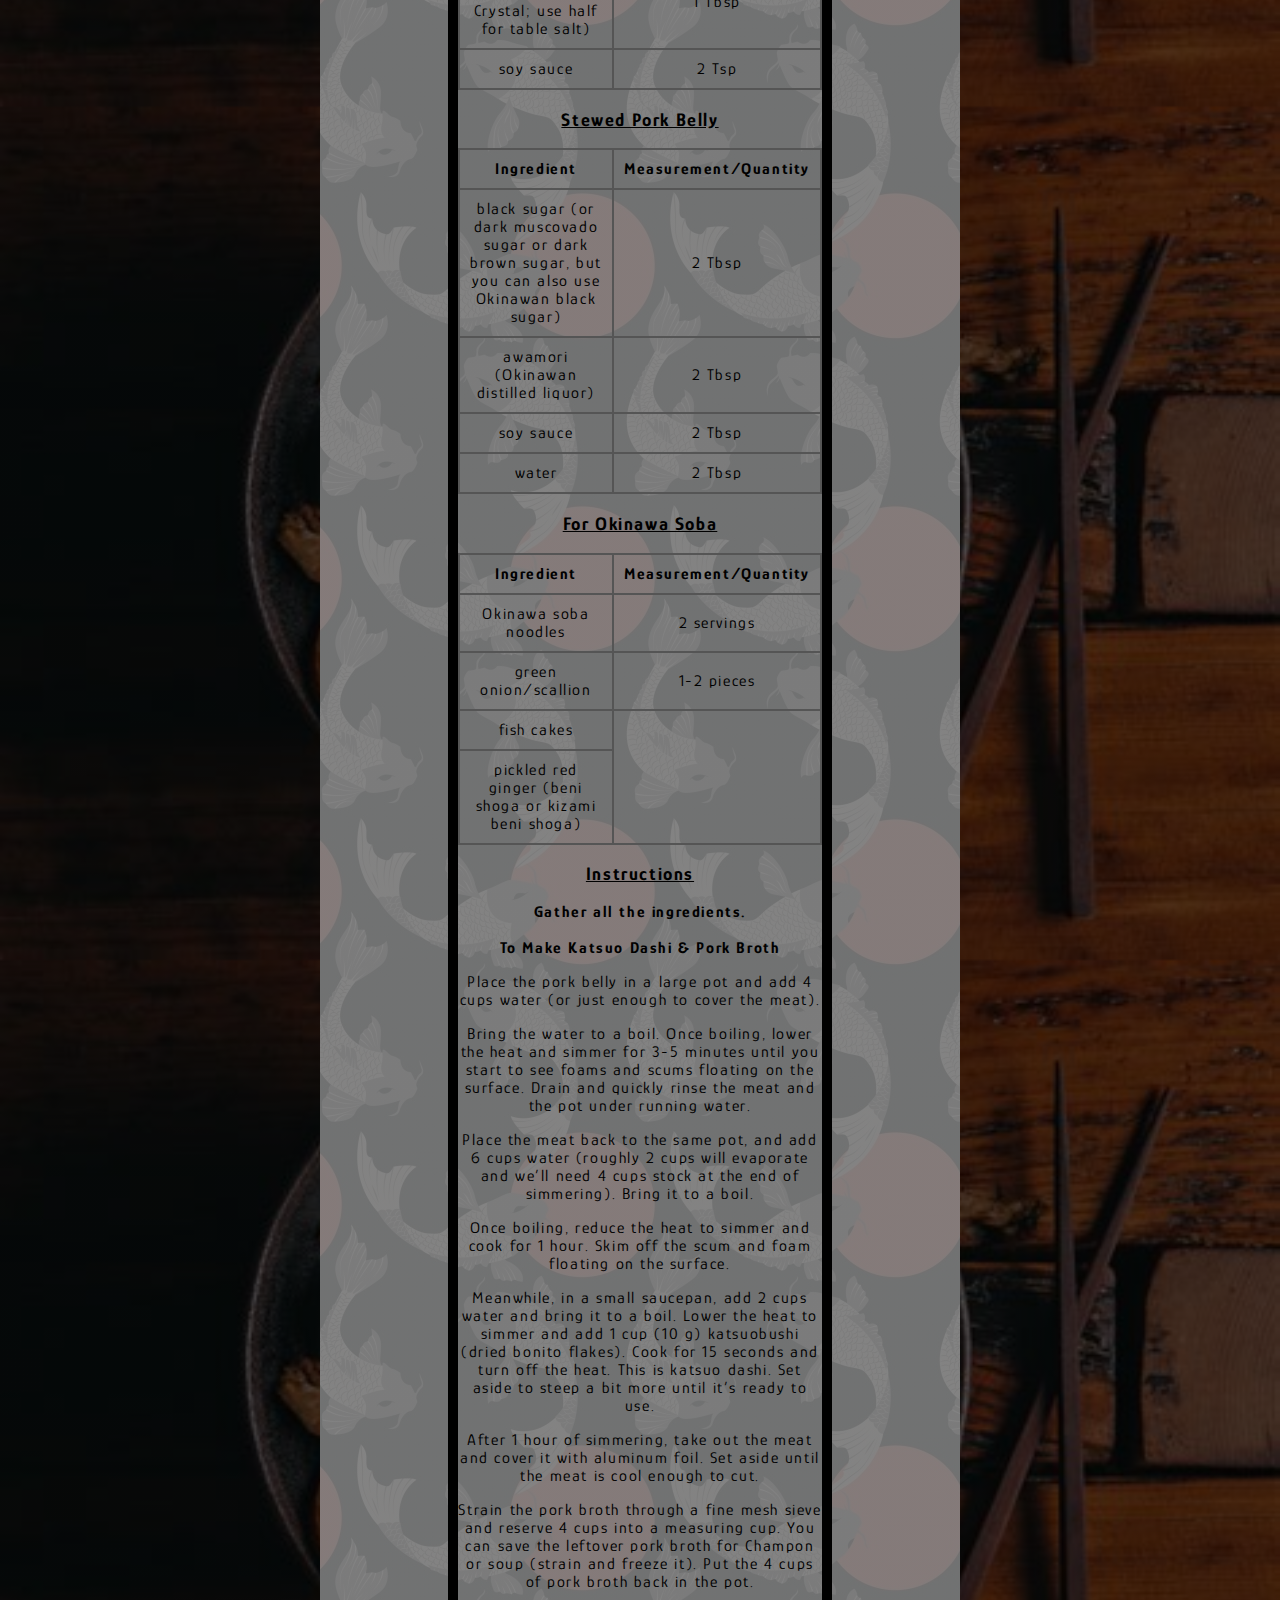
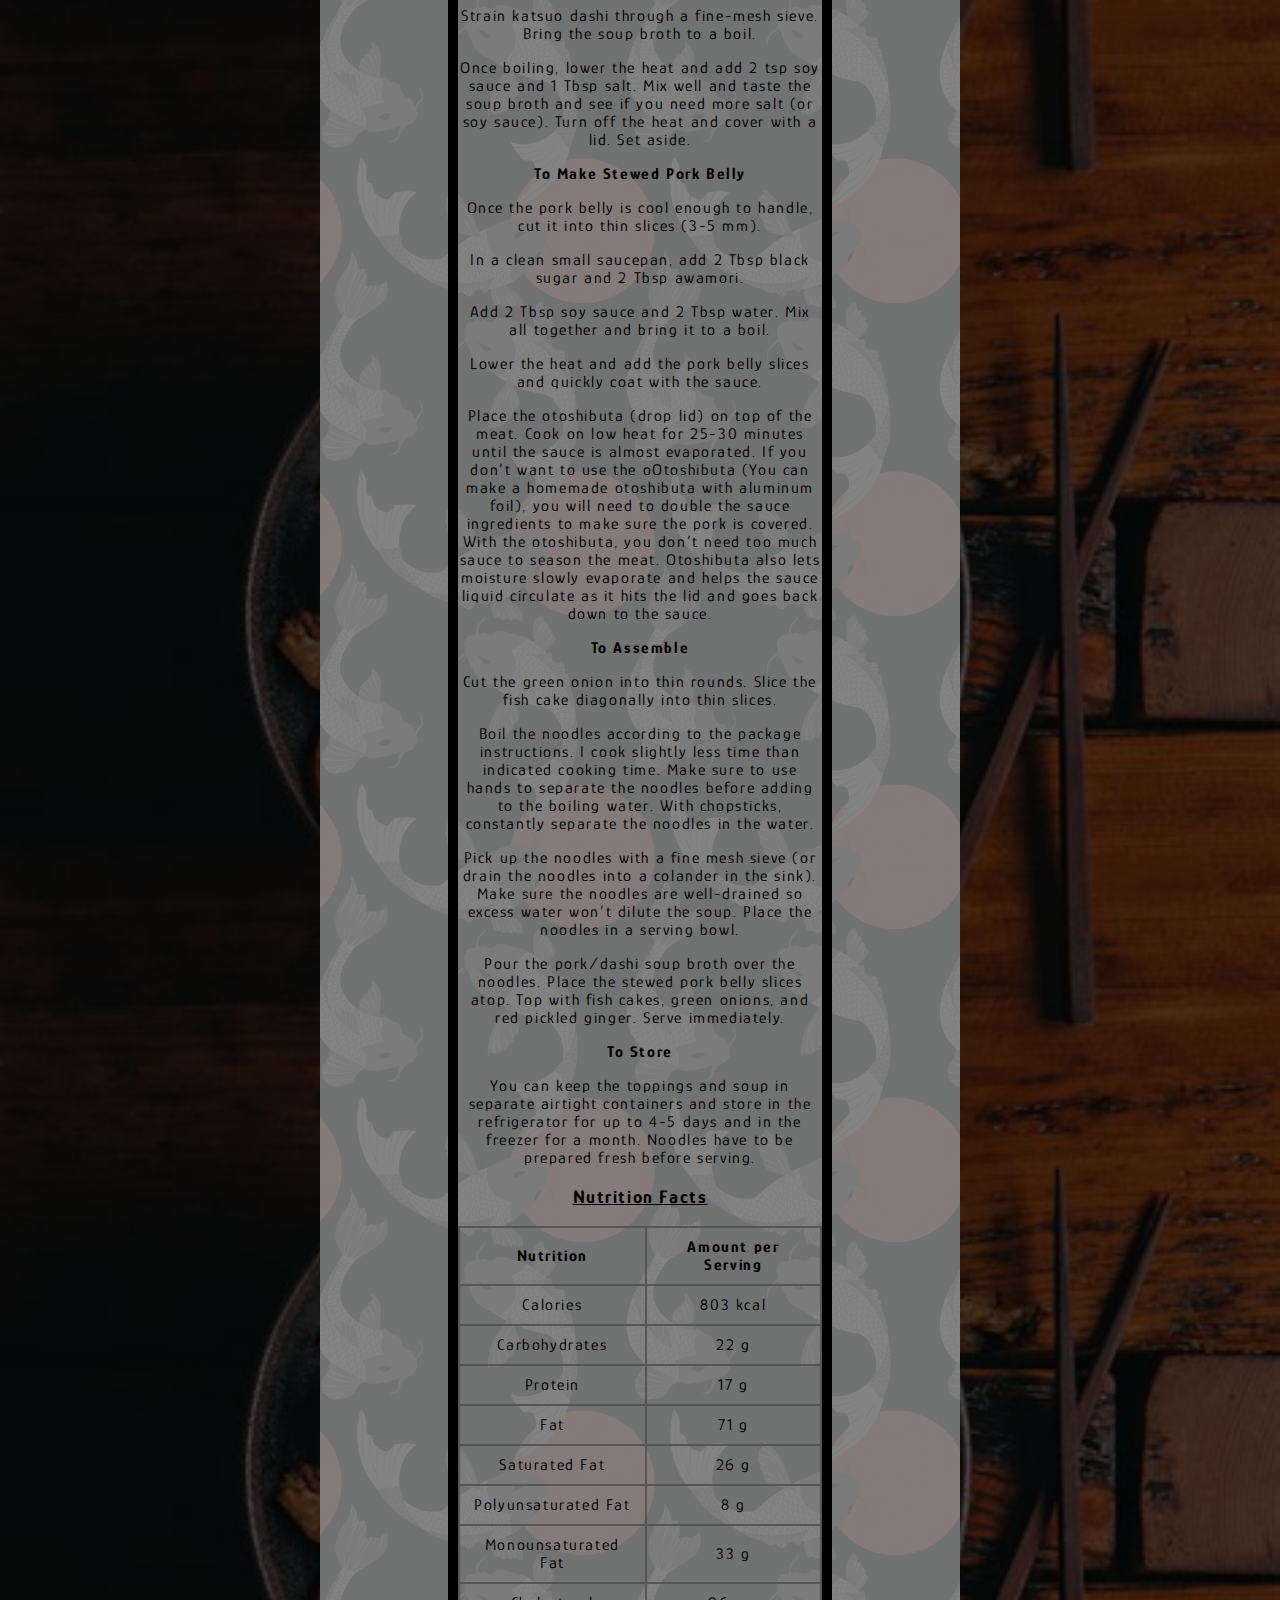
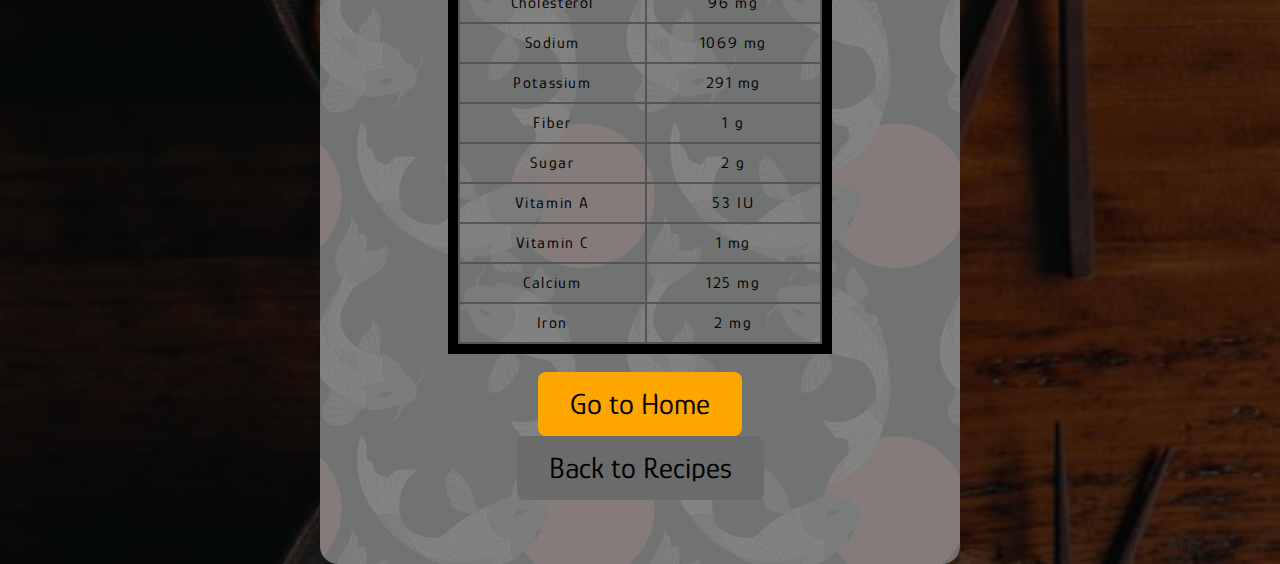
<file: pages/okinawa-soba.html>
<!DOCTYPE html>
<html lang="en">

<head>
    <meta charset="UTF-8">
    <meta http-equiv="X-UA-Compatible" content="IE=edge">
    <meta name="viewport" content="width=device-width, initial-scale=1.0">
    <title>The Ramen Wiki | Okinawa Soba 沖縄そば</title>
    <link rel="stylesheet" href="../css/main.css">

</head>

<body>

    <div class="navbar">
        <div class="container">
            <a class="logo" href="../index.html"><img src="../image/logo.png" alt="logo" width="100px" height="100px"></a>

            <img id="mobile-cta" class="mobile-menu" src="../image/menu.svg" alt="menu">

            <nav>
                <img id="mobile-exit" class="mobile-menu-exit" src="../image/exit.svg" alt="Close Navigation">
                <ul class="primary-nav">
                    <li class="current"><a href='../index.html'>Home</a></li>
                    <li><a href='../browse.html'>Browse</a></li>
                    <li><a href="../recipes.html">Recipes</a></li>
                </ul>
            </nav>
        </div>
    </div>
    <section class="main-cont">
        <div>
            <div id="browse-ramen">
                <h1>Okinawa Soba 沖縄そば</h1>
                <hr>
                <div>
                    <p>With chewy noodles, soaked in delicious pork and dashi broth, Okinawan Soba is a comfort and soul
                        food to many Okinawans. This classic Okinawan noodle soup is a savory mix of umami tastes
                        including tender stewed pork belly, slices of fish cake, chopped green onion, and red pickled
                        ginger.</p>
                    <img src="/image/recipes/okinawa.jpg" alt="okinawa">
                    <p>Before traveling to Okinawa, my Okinawan friends here in the US would always tell me how much
                        they missed Okinawa Soba (沖縄そば). They made it sound so delicious that I was starting to miss a
                        dish I had never tried! Okinawa Soba was on the top of my must-try list when I arrived in
                        Okinawa last December, and it of course did not disappoint. I can still remember the taste of
                        the delicious broth, and knew I had to make my own version when I returned home. So I’m
                        featuring my recipe for Okinawa Soba today with you.</p>

                    <div class="ingredients">

                        <h3>Okinawa Soba</h3>
                        <p>This classic Okinawan noodle soup is topped with tender stewed pork belly, slices of fish
                            cake, chopped green onion, and red pickled ginger.</p>
                        <table class="main-ing">
                            <h3>Pork Broth</h3>
                            <tr>
                                <th>Ingredient</th>
                                <th>Measurement/Quantity</th>
                            </tr>
                            <tr>
                                <td>pork belly block</td>
                                <td>14 oz</td>
                            </tr>
                            <tr>
                                <td>water (to pre-boil the pork belly)</td>
                                <td>4 cups</td>
                            </tr>
                        </table>

                        <table>
                            <h3>Katsuo Dashi</h3>
                            <tr>
                                <th>Ingredient</th>
                                <th>Measurement/Quantity</th>
                            </tr>
                            <tr>
                                <td>water</td>
                                <td>2 cups</td>
                            </tr>
                            <tr>
                                <td>katsuobushi (dried bonito flakes)</td>
                                <td>1 cup</td>
                            </tr>
                        </table>

                        <table>
                            <h3>Soup Broth</h3>
                            <tr>
                                <th>Ingredient</th>
                                <th>Measurement/Quantity</th>
                            </tr>
                            <tr>
                                <td>kosher/sea salt (I use Diamond Crystal; use half for table salt)</td>
                                <td>1 Tbsp</td>
                            </tr>
                            <tr>
                                <td>soy sauce</td>
                                <td>2 Tsp</td>
                            </tr>
                        </table>

                        <table>
                            <h3>Stewed Pork Belly</h3>
                            <tr>
                                <th>Ingredient</th>
                                <th>Measurement/Quantity</th>
                            </tr>
                            <tr>
                                <td>black sugar (or dark muscovado sugar or dark brown sugar, but you can also use
                                    Okinawan black sugar)</td>
                                <td>2 Tbsp</td>
                            </tr>
                            <tr>
                                <td> awamori (Okinawan distilled liquor)</td>
                                <td>2 Tbsp</td>
                            </tr>
                            <tr>
                                <td> soy sauce</td>
                                <td>2 Tbsp</td>
                            </tr>
                            <tr>
                                <td> water</td>
                                <td>2 Tbsp</td>
                            </tr>
                        </table>

                        <table>
                            <h3>For Okinawa Soba</h3>
                            <tr>
                                <th>Ingredient</th>
                                <th>Measurement/Quantity</th>
                            </tr>
                            <tr>
                                <td>Okinawa soba noodles</td>
                                <td>2 servings</td>
                            </tr>
                            <tr>
                                <td>green onion/scallion</td>
                                <td>1-2 pieces</td>
                            </tr>
                            <tr>
                                <td>fish cakes</td>
                            </tr>
                            <tr>
                                <td>pickled red ginger (beni shoga or kizami beni shoga)</td>
                            </tr>
                        </table>

                        <div>
                            <h3>Instructions</h3>
                            <ul>
                                <li>Gather all the ingredients.</li>
                                <br>

                                <li>To Make Katsuo Dashi & Pork Broth</li>
                                <p>Place the pork belly in a large pot and add 4 cups water (or just enough to cover the
                                    meat).</p>
                                <p>Bring the water to a boil. Once boiling, lower the heat and simmer for 3-5 minutes
                                    until you start to see foams and scums floating on the surface. Drain and quickly
                                    rinse the meat and the pot under running water.</p>
                                <p>Place the meat back to the same pot, and add 6 cups water (roughly 2 cups will
                                    evaporate and we’ll need 4 cups stock at the end of simmering). Bring it to a boil.
                                </p>
                                <p>Once boiling, reduce the heat to simmer and cook for 1 hour. Skim off the scum and
                                    foam floating on the surface.</p>
                                <p>Meanwhile, in a small saucepan, add 2 cups water and bring it to a boil. Lower the
                                    heat to simmer and add 1 cup (10 g) katsuobushi (dried bonito flakes). Cook for 15
                                    seconds and turn off the heat. This is katsuo dashi. Set aside to steep a bit more
                                    until it’s ready to use.</p>
                                <p>After 1 hour of simmering, take out the meat and cover it with aluminum foil. Set
                                    aside until the meat is cool enough to cut.</p>
                                <p>Strain the pork broth through a fine mesh sieve and reserve 4 cups into a measuring
                                    cup. You can save the leftover pork broth for Champon or soup (strain and freeze
                                    it). Put the 4 cups of pork broth back in the pot.</p>
                                <p>Strain katsuo dashi through a fine-mesh sieve. Bring the soup broth to a boil.</p>
                                <p>Once boiling, lower the heat and add 2 tsp soy sauce and 1 Tbsp salt. Mix well and
                                    taste the soup broth and see if you need more salt (or soy sauce). Turn off the heat
                                    and cover with a lid. Set aside.</p>

                                <li>To Make Stewed Pork Belly</li>
                                <p>Once the pork belly is cool enough to handle, cut it into thin slices (3-5 mm).</p>
                                <p>In a clean small saucepan, add 2 Tbsp black sugar and 2 Tbsp awamori.</p>
                                <p>Add 2 Tbsp soy sauce and 2 Tbsp water. Mix all together and bring it to a boil. </p>
                                <p>Lower the heat and add the pork belly slices and quickly coat with the sauce.</p>
                                <p>Place the otoshibuta (drop lid) on top of the meat. Cook on low heat for 25-30
                                    minutes until the sauce is almost evaporated. If you don’t want to use the
                                    oOtoshibuta (You can make a homemade otoshibuta with aluminum foil), you will need
                                    to double the sauce ingredients to make sure the pork is covered. With the
                                    otoshibuta, you don’t need too much sauce to season the meat. Otoshibuta also lets
                                    moisture slowly evaporate and helps the sauce liquid circulate as it hits the lid
                                    and goes back down to the sauce.</p>

                                <li>To Assemble</li>
                                <p>Cut the green onion into thin rounds. Slice the fish cake diagonally into thin
                                    slices.</p>
                                <p>Boil the noodles according to the package instructions. I cook slightly less time
                                    than indicated cooking time. Make sure to use hands to separate the noodles before
                                    adding to the boiling water. With chopsticks, constantly separate the noodles in the
                                    water.</p>
                                <p>Pick up the noodles with a fine mesh sieve (or drain the noodles into a colander in
                                    the sink). Make sure the noodles are well-drained so excess water won’t dilute the
                                    soup. Place the noodles in a serving bowl.</p>
                                <p>Pour the pork/dashi soup broth over the noodles. Place the stewed pork belly slices
                                    atop. Top with fish cakes, green onions, and red pickled ginger. Serve immediately.
                                </p>

                                <li>To Store</li>
                                <p>You can keep the toppings and soup in separate airtight containers and store in the
                                    refrigerator for up to 4-5 days and in the freezer for a month. Noodles have to be
                                    prepared fresh before serving.</p>
                            </ul>

                            <table>
                                <h3>Nutrition Facts</h3>
                                <tr>
                                    <th>Nutrition</th>
                                    <th>Amount per Serving</th>
                                </tr>
                                <tr>
                                    <td>Calories</td>
                                    <td>803 kcal </td>
                                </tr>
                                <tr>
                                    <td>Carbohydrates</td>
                                    <td>22 g</td>
                                </tr>
                                <tr>
                                    <td>Protein</td>
                                    <td>17 g</td>
                                </tr>
                                <tr>
                                    <td>Fat</td>
                                    <td>71 g</td>
                                </tr>
                                <tr>
                                    <td>Saturated Fat</td>
                                    <td>26 g</td>
                                </tr>
                                <tr>
                                    <td>Polyunsaturated Fat</td>
                                    <td>8 g</td>
                                </tr>
                                <tr>
                                    <td>Monounsaturated Fat</td>
                                    <td>33 g</td>
                                </tr>
                                <tr>
                                    <td>Cholesterol</td>
                                    <td>96 mg</td>
                                </tr>
                                <tr>
                                    <td>Sodium</td>
                                    <td>1069 mg</td>
                                </tr>
                                <tr>
                                    <td>Potassium</td>
                                    <td>291 mg</td>
                                </tr>
                                <tr>
                                    <td>Fiber</td>
                                    <td>1 g</td>
                                </tr>
                                <tr>
                                    <td>Sugar</td>
                                    <td>2 g</td>
                                </tr>
                                <tr>
                                    <td>Vitamin A</td>
                                    <td>53 IU</td>
                                </tr>
                                <tr>
                                    <td>Vitamin C</td>
                                    <td>1 mg</td>
                                </tr>
                                <tr>
                                    <td>Calcium</td>
                                    <td>125 mg</td>
                                </tr>
                                <tr>
                                    <td>Iron</td>
                                    <td>2 mg</td>
                                </tr>
                            </table>
                        </div>
                    </div>
                </div>
                <br>
                <a href="../index.html"><button class="button1">Go to Home</button></a>
                <a href="../recipes.html"><button class="button2">Back to Recipes</button></a>
            </div>
        </div>
    </section>

    <script>

        const mobileBtn = document.getElementById('mobile-cta')
        nav = document.querySelector('nav');
        mobileBtnExit = document.getElementById('mobile-exit');

        mobileBtn.addEventListener('click', () => {
            nav.classList.add('menu-btn');
        })

        mobileBtnExit.addEventListener('click', () => {
            nav.classList.remove('menu-btn');
        })

    </script>

</body>

</html>
</file>
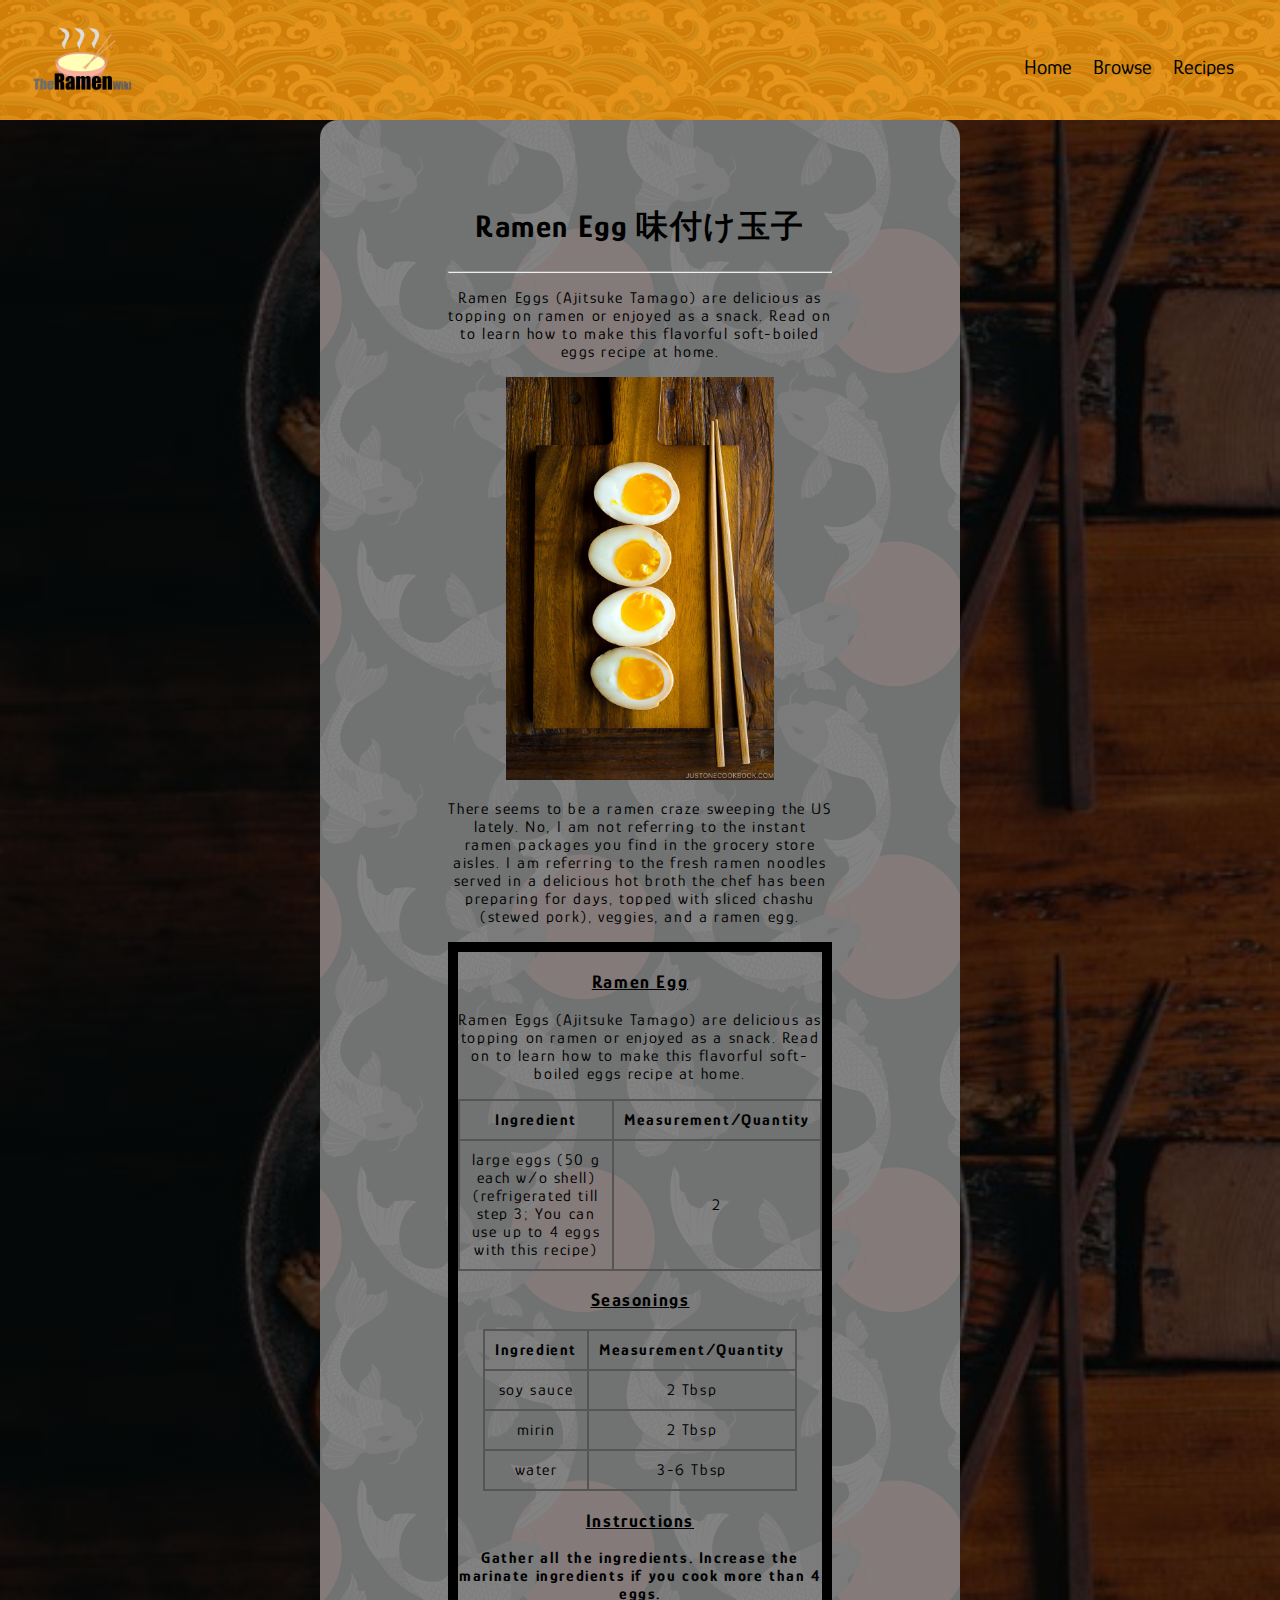
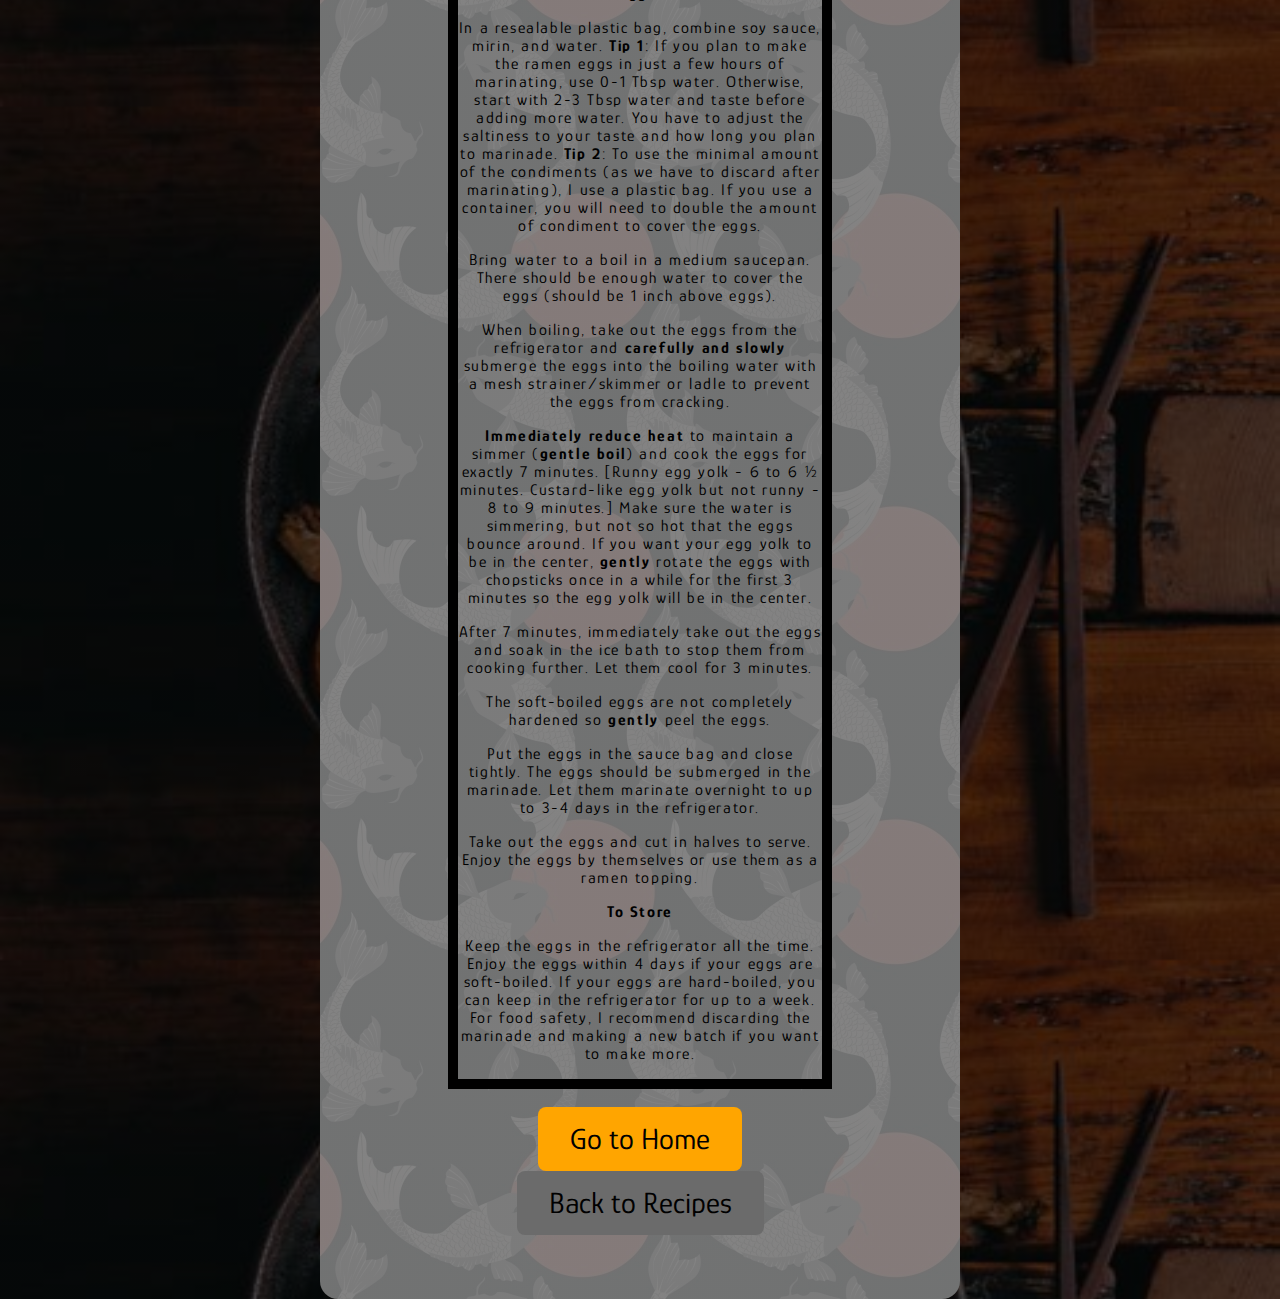
<file: pages/ramen-egg.html>
<!DOCTYPE html>
<html lang="en">

<head>
    <meta charset="UTF-8">
    <meta http-equiv="X-UA-Compatible" content="IE=edge">
    <meta name="viewport" content="width=device-width, initial-scale=1.0">
    <title>The Ramen Wiki | Ramen Egg 味付け玉子</title>
    <link rel="stylesheet" href="../css/main.css">

</head>

<body>

    <div class="navbar">
        <div class="container">
            <a class="logo" href="../index.html"><img src="../image/logo.png" alt="logo" width="100px" height="100px"></a>

            <img id="mobile-cta" class="mobile-menu" src="../image/menu.svg" alt="menu">

            <nav>
                <img id="mobile-exit" class="mobile-menu-exit" src="../image/exit.svg" alt="Close Navigation">
                <ul class="primary-nav">
                    <li class="current"><a href='../index.html'>Home</a></li>
                    <li><a href='../browse.html'>Browse</a></li>
                    <li><a href="../recipes.html">Recipes</a></li>
                </ul>
            </nav>
        </div>
    </div>
    <section class="main-cont">
        <div>
            <div id="browse-ramen">
                <h1>Ramen Egg 味付け玉子</h1>
                <hr>
                <div>
                    <p>Ramen Eggs (Ajitsuke Tamago) are delicious as topping on ramen or enjoyed as a snack. Read on to
                        learn how to make this flavorful soft-boiled eggs recipe at home. </p>
                    <img src="/image/recipes/ramenegg.jpg" alt="Ramen Egg">
                    <p>There seems to be a ramen craze sweeping the US lately. No, I am not referring to the instant
                        ramen packages you find in the grocery store aisles. I am referring to the fresh ramen noodles
                        served in a delicious hot broth the chef has been preparing for days, topped with sliced chashu
                        (stewed pork), veggies, and a ramen egg.</p>

                    <div class="ingredients">

                        <h3>Ramen Egg</h3>
                        <p>Ramen Eggs (Ajitsuke Tamago) are delicious as topping on ramen or enjoyed as a snack. Read on
                            to learn how to make this flavorful soft-boiled eggs recipe at home. </p>
                        <table class="main-ing">
                            <tr>
                                <th>Ingredient</th>
                                <th>Measurement/Quantity</th>
                            </tr>
                            <tr>
                                <td>large eggs (50 g each w/o shell) (refrigerated till step 3; You can use up to 4 eggs
                                    with this recipe)</td>
                                <td>2</td>
                            </tr>
                        </table>

                        <table>
                            <h3>Seasonings</h3>
                            <tr>
                                <th>Ingredient</th>
                                <th>Measurement/Quantity</th>
                            </tr>
                            <tr>
                                <td>soy sauce</td>
                                <td>2 Tbsp </td>
                            </tr>
                            <tr>
                                <td>mirin</td>
                                <td>2 Tbsp </td>
                            </tr>
                            <tr>
                                <td>water</td>
                                <td>3-6 Tbsp </td>
                            </tr>

                        </table>

                        <div>
                            <h3>Instructions</h3>
                            <ul>
                                <li>Gather all the ingredients. Increase the marinate ingredients if you cook more than
                                    4 eggs.</li>
                                <p>In a resealable plastic bag, combine soy sauce, mirin, and water. <b>Tip 1</b>: If
                                    you plan to make the ramen eggs in just a few hours of marinating, use 0-1 Tbsp
                                    water. Otherwise, start with 2-3 Tbsp water and taste before adding more water. You
                                    have to adjust the saltiness to your taste and how long you plan to marinade. <b>Tip
                                        2</b>: To use the minimal amount of the condiments (as we have to discard after
                                    marinating), I use a plastic bag. If you use a container, you will need to double
                                    the amount of condiment to cover the eggs.</p>
                                <p>Bring water to a boil in a medium saucepan. There should be enough water to cover the
                                    eggs (should be 1 inch above eggs).</p>
                                <p>When boiling, take out the eggs from the refrigerator and <b>carefully and slowly</b>
                                    submerge the eggs into the boiling water with a mesh strainer/skimmer or ladle to
                                    prevent the eggs from cracking.</p>
                                <p><b>Immediately reduce heat</b> to maintain a simmer (<b>gentle boil</b>) and cook the
                                    eggs for exactly 7 minutes. [Runny egg yolk - 6 to 6 ½ minutes. Custard-like egg
                                    yolk but not runny - 8 to 9 minutes.] Make sure the water is simmering, but not so
                                    hot that the eggs bounce around. If you want your egg yolk to be in the center,
                                    <b>gently</b> rotate the eggs with chopsticks once in a while for the first 3
                                    minutes so the egg yolk will be in the center. </p>
                                <p>After 7 minutes, immediately take out the eggs and soak in the ice bath to stop them
                                    from cooking further. Let them cool for 3 minutes.</p>
                                <p>The soft-boiled eggs are not completely hardened so <b>gently</b> peel the eggs.</p>
                                <p>Put the eggs in the sauce bag and close tightly. The eggs should be submerged in the
                                    marinade. Let them marinate overnight to up to 3-4 days in the refrigerator. </p>
                                <p>Take out the eggs and cut in halves to serve. Enjoy the eggs by themselves or use
                                    them as a ramen topping. </p>

                                <li>To Store</li>
                                <p>Keep the eggs in the refrigerator all the time. Enjoy the eggs within 4 days if your
                                    eggs are soft-boiled. If your eggs are hard-boiled, you can keep in the refrigerator
                                    for up to a week. For food safety, I recommend discarding the marinade and making a
                                    new batch if you want to make more. </p>
                            </ul>
                        </div>
                    </div>
                </div>
                <br>
                <a href="../index.html"><button class="button1">Go to Home</button></a>
                <a href="../recipes.html"><button class="button2">Back to Recipes</button></a>
            </div>
        </div>
    </section>

    <script>

        const mobileBtn = document.getElementById('mobile-cta')
        nav = document.querySelector('nav');
        mobileBtnExit = document.getElementById('mobile-exit');

        mobileBtn.addEventListener('click', () => {
            nav.classList.add('menu-btn');
        })

        mobileBtnExit.addEventListener('click', () => {
            nav.classList.remove('menu-btn');
        })

    </script>

</body>

</html>
</file>
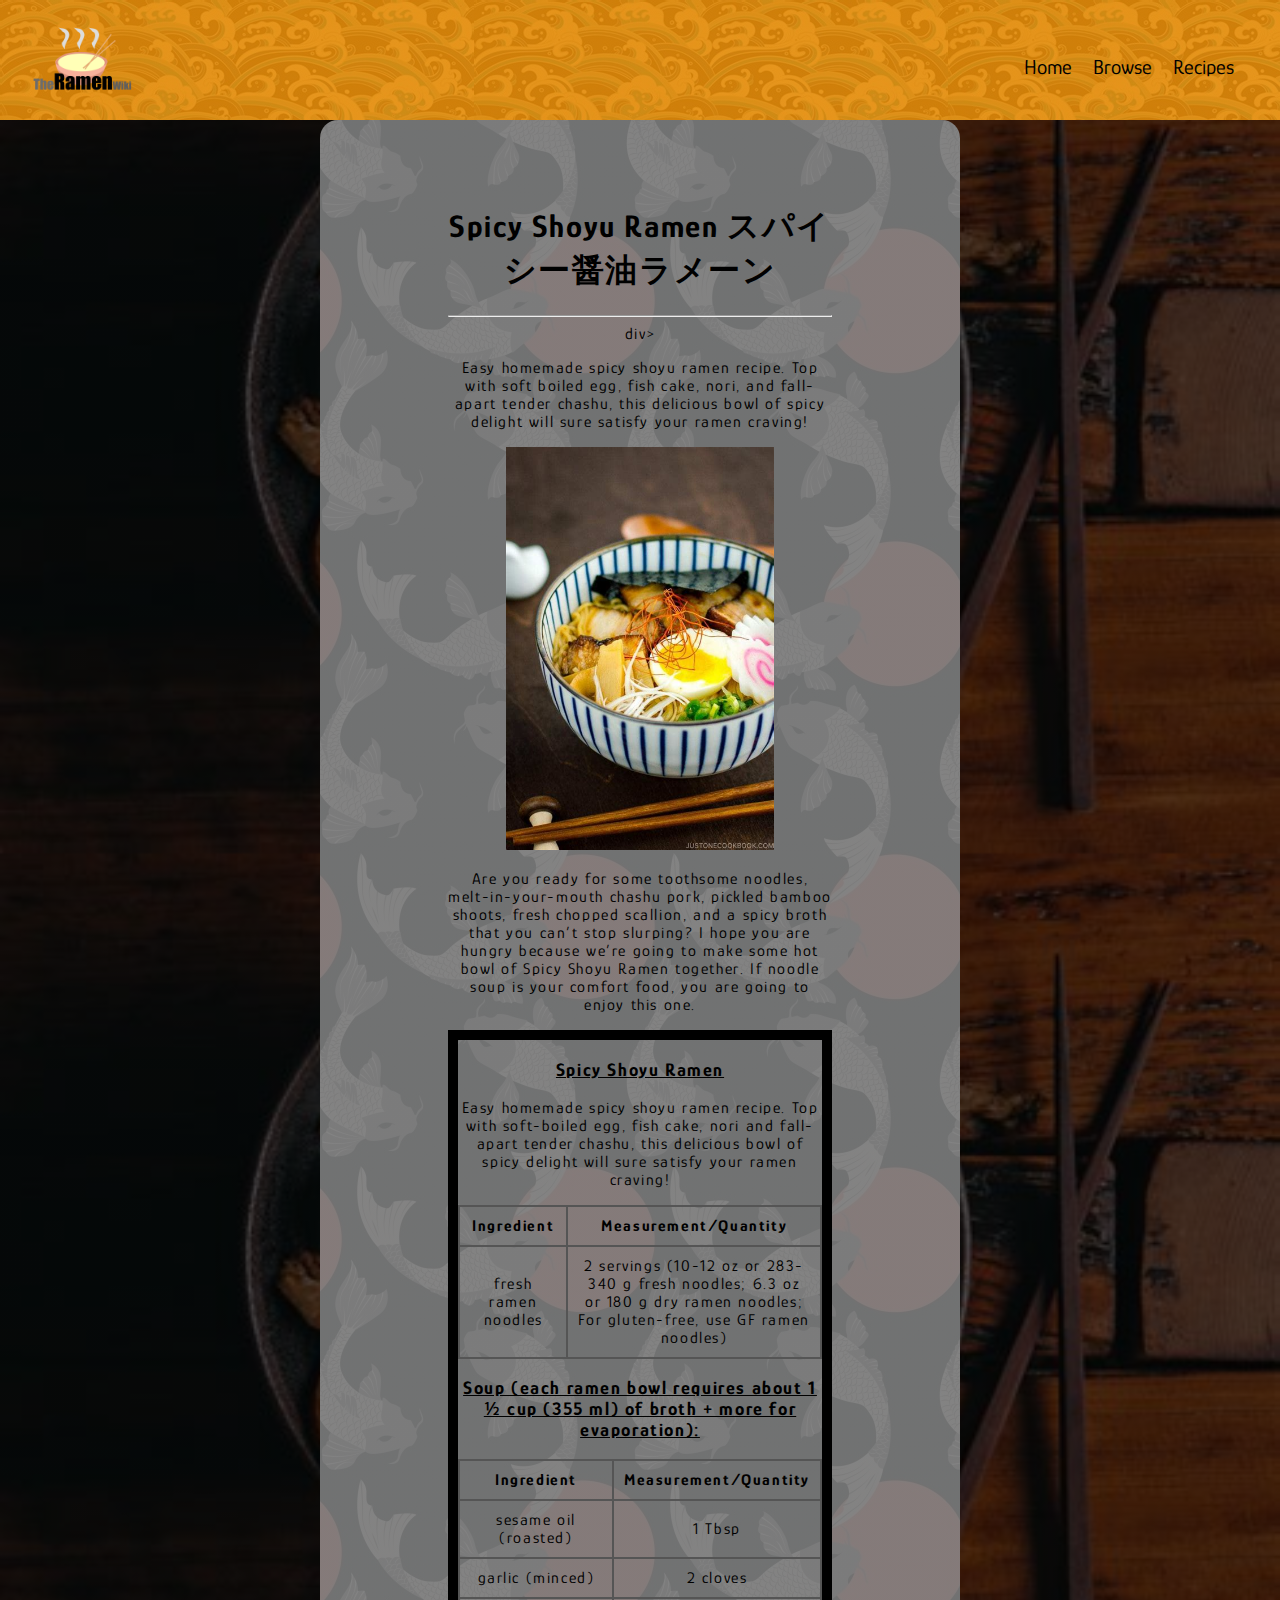
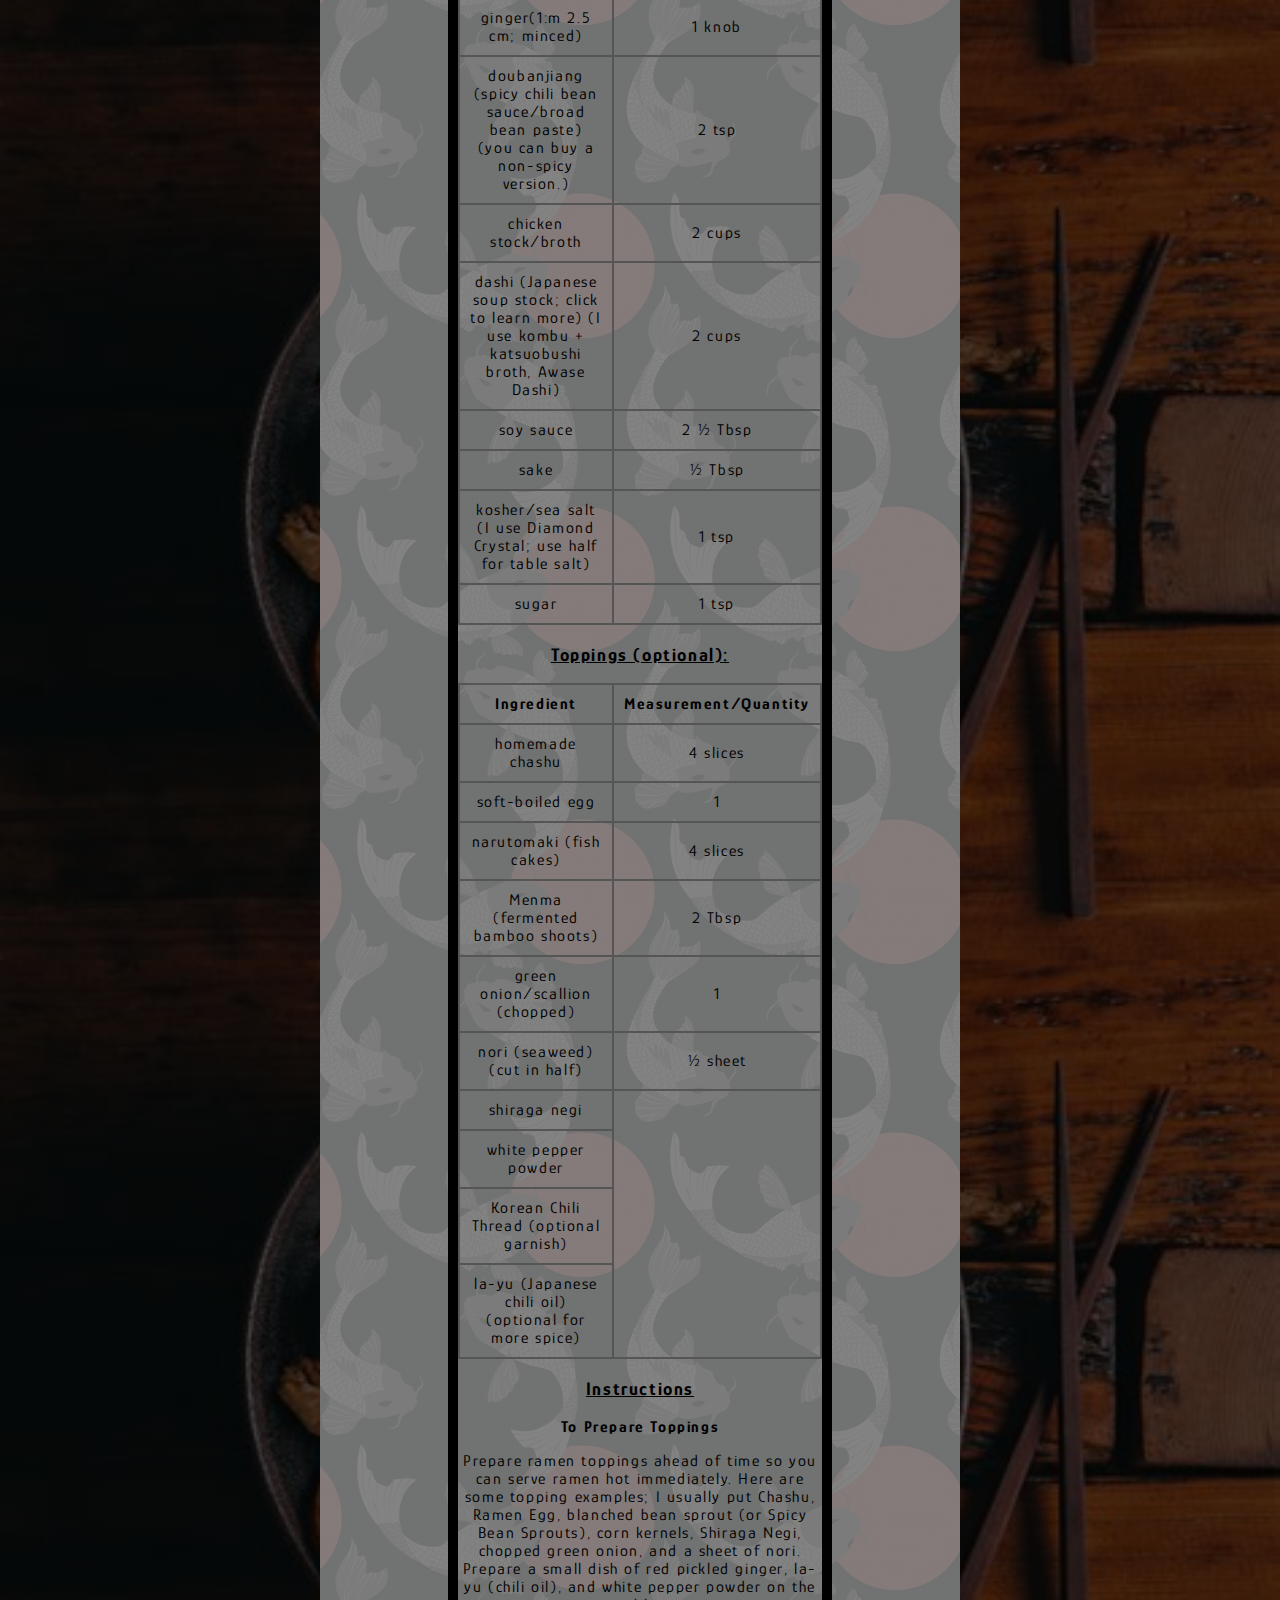
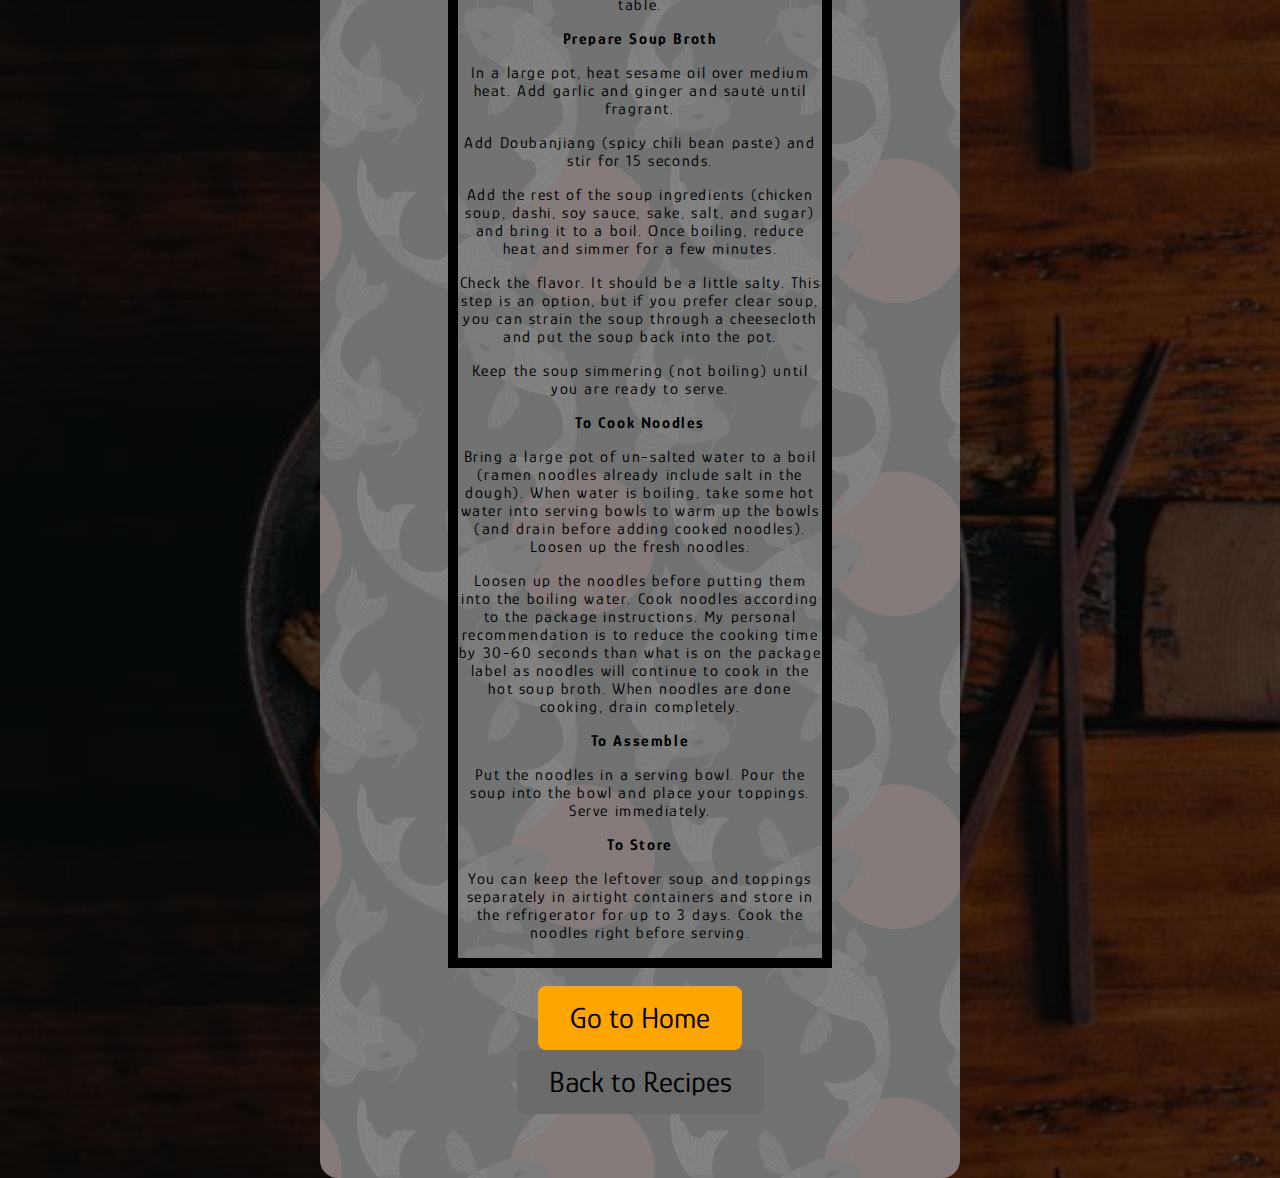
<file: pages/spicy-shoyu-ramen.html>
<!DOCTYPE html>
<html lang="en">

<head>
    <meta charset="UTF-8">
    <meta http-equiv="X-UA-Compatible" content="IE=edge">
    <meta name="viewport" content="width=device-width, initial-scale=1.0">
    <title>The Ramen Wiki | Spicy Shoyu Ramen スパイシー醤油ラメーン</title>
    <link rel="stylesheet" href="../css/main.css">

</head>

<body>

    <div class="navbar">
        <div class="container">
            <a class="logo" href="../index.html"><img src="../image/logo.png" alt="logo" width="100px" height="100px"></a>

            <img id="mobile-cta" class="mobile-menu" src="../image/menu.svg" alt="menu">

            <nav>
                <img id="mobile-exit" class="mobile-menu-exit" src="../image/exit.svg" alt="Close Navigation">
                <ul class="primary-nav">
                    <li class="current"><a href='../index.html'>Home</a></li>
                    <li><a href='../browse.html'>Browse</a></li>
                    <li><a href="../recipes.html">Recipes</a></li>
                </ul>
            </nav>
        </div>
    </div>
    <section class="main-cont">
        <div>
            <div id="browse-ramen">
                <h1>Spicy Shoyu Ramen スパイシー醤油ラメーン</h1>
                <hr>
                div>
                <p>Easy homemade spicy shoyu ramen recipe. Top with soft boiled egg, fish cake, nori, and fall-apart
                    tender chashu, this delicious bowl of spicy delight will sure satisfy your ramen craving!</p>
                <img src="/image/recipes/spicyshoyu.jpg" alt="spicy shoyu ramen">
                <p>Are you ready for some toothsome noodles, melt-in-your-mouth chashu pork, pickled bamboo shoots,
                    fresh chopped scallion, and a spicy broth that you can’t stop slurping? I hope you are hungry
                    because we’re going to make some hot bowl of Spicy Shoyu Ramen together. If noodle soup is your
                    comfort food, you are going to enjoy this one.</p>

                <div class="ingredients">

                    <h3>Spicy Shoyu Ramen</h3>
                    <p>Easy homemade spicy shoyu ramen recipe. Top with soft-boiled egg, fish cake, nori and fall-apart
                        tender chashu, this delicious bowl of spicy delight will sure satisfy your ramen craving!</p>
                    <table class="main-ing">
                        <tr>
                            <th>Ingredient</th>
                            <th>Measurement/Quantity</th>
                        </tr>
                        <tr>
                            <td>fresh ramen noodles</td>
                            <td>2 servings (10-12 oz or 283-340 g fresh noodles; 6.3 oz or 180 g dry ramen noodles; For
                                gluten-free, use GF ramen noodles)</td>
                        </tr>
                    </table>

                    <table>
                        <h3>Soup (each ramen bowl requires about 1 ½ cup (355 ml) of broth + more for evaporation):</h3>
                        <tr>
                            <th>Ingredient</th>
                            <th>Measurement/Quantity</th>
                        </tr>
                        <tr>
                            <td>sesame oil (roasted)</td>
                            <td>1 Tbsp</td>
                        </tr>
                        <tr>
                            <td>garlic (minced)</td>
                            <td>2 cloves</td>
                        </tr>
                        <tr>
                            <td> ginger(1:m 2.5 cm; minced)</td>
                            <td>1 knob</td>
                        </tr>
                        <tr>
                            <td>doubanjiang (spicy chili bean sauce/broad bean paste) (you can buy a non-spicy version.)
                            </td>
                            <td>2 tsp</td>
                        </tr>
                        <tr>
                            <td>chicken stock/broth </td>
                            <td>2 cups</td>
                        </tr>
                        <tr>
                            <td>dashi (Japanese soup stock; click to learn more) (I use kombu + katsuobushi broth, Awase
                                Dashi)</td>
                            <td>2 cups</td>
                        </tr>
                        <tr>
                            <td>soy sauce</td>
                            <td>2 ½ Tbsp</td>
                        </tr>
                        <tr>
                            <td>sake</td>
                            <td>½ Tbsp</td>
                        </tr>
                        <tr>
                            <td>kosher/sea salt (I use Diamond Crystal; use half for table salt)</td>
                            <td>1 tsp</td>
                        </tr>
                        <tr>
                            <td>sugar</td>
                            <td>1 tsp </td>
                        </tr>
                    </table>

                    <table>
                        <h3>Toppings (optional):</h3>
                        <tr>
                            <th>Ingredient</th>
                            <th>Measurement/Quantity</th>
                        </tr>
                        <tr>
                            <td>homemade chashu </td>
                            <td>4 slices</td>
                        </tr>
                        <tr>
                            <td>soft-boiled egg</td>
                            <td>1 </td>
                        </tr>
                        <tr>
                            <td>narutomaki (fish cakes)</td>
                            <td>4 slices </td>
                        </tr>
                        <tr>
                            <td>Menma (fermented bamboo shoots)</td>
                            <td>2 Tbsp </td>
                        </tr>
                        <tr>
                            <td>green onion/scallion (chopped)</td>
                            <td>1 </td>
                        </tr>
                        <tr>
                            <td> nori (seaweed) (cut in half)</td>
                            <td>½ sheet</td>
                        </tr>
                        <tr>
                            <td>shiraga negi </td>
                        </tr>
                        <tr>
                            <td>white pepper powder</td>
                        </tr>
                        <tr>
                            <td>Korean Chili Thread (optional garnish)</td>
                        </tr>
                        <tr>
                            <td>la-yu (Japanese chili oil) (optional for more spice)</td>
                        </tr>
                    </table>


                    <div>
                        <h3>Instructions</h3>
                        <ul>
                            <li>To Prepare Toppings</li>
                            <p>Prepare ramen toppings ahead of time so you can serve ramen hot immediately. Here are
                                some topping examples; I usually put Chashu, Ramen Egg, blanched bean sprout (or Spicy
                                Bean Sprouts), corn kernels, Shiraga Negi, chopped green onion, and a sheet of nori.
                                Prepare a small dish of red pickled ginger, la-yu (chili oil), and white pepper powder
                                on the table.</p>

                            <li>Prepare Soup Broth</li>
                            <p>In a large pot, heat sesame oil over medium heat. Add garlic and ginger and sauté until
                                fragrant.</p>
                            <p>Add Doubanjiang (spicy chili bean paste) and stir for 15 seconds.</p>
                            <p>Add the rest of the soup ingredients (chicken soup, dashi, soy sauce, sake, salt, and
                                sugar) and bring it to a boil. Once boiling, reduce heat and simmer for a few minutes.
                            </p>
                            <p>Check the flavor. It should be a little salty. This step is an option, but if you prefer
                                clear soup, you can strain the soup through a cheesecloth and put the soup back into the
                                pot.</p>
                            <p>Keep the soup simmering (not boiling) until you are ready to serve.</p>

                            <li>To Cook Noodles</li>
                            <p>Bring a large pot of un-salted water to a boil (ramen noodles already include salt in the
                                dough). When water is boiling, take some hot water into serving bowls to warm up the
                                bowls (and drain before adding cooked noodles). Loosen up the fresh noodles.</p>
                            <p>Loosen up the noodles before putting them into the boiling water. Cook noodles according
                                to the package instructions. My personal recommendation is to reduce the cooking time by
                                30-60 seconds than what is on the package label as noodles will continue to cook in the
                                hot soup broth. When noodles are done cooking, drain completely.</p>

                            <li>To Assemble</li>
                            <p>Put the noodles in a serving bowl. Pour the soup into the bowl and place your toppings.
                                Serve immediately.</p>

                            <li>To Store</li>
                            <p>You can keep the leftover soup and toppings separately in airtight containers and store
                                in the refrigerator for up to 3 days. Cook the noodles right before serving.</p>
                        </ul>
                    </div>
                </div>
                <br>
                <a href="../index.html"><button class="button1">Go to Home</button></a>
                <a href="../recipes.html"><button class="button2">Back to Recipes</button></a>
            </div>
        </div>
        </div>
    </section>

    <script>

        const mobileBtn = document.getElementById('mobile-cta')
        nav = document.querySelector('nav');
        mobileBtnExit = document.getElementById('mobile-exit');

        mobileBtn.addEventListener('click', () => {
            nav.classList.add('menu-btn');
        })

        mobileBtnExit.addEventListener('click', () => {
            nav.classList.remove('menu-btn');
        })

    </script>

</body>

</html>
</file>
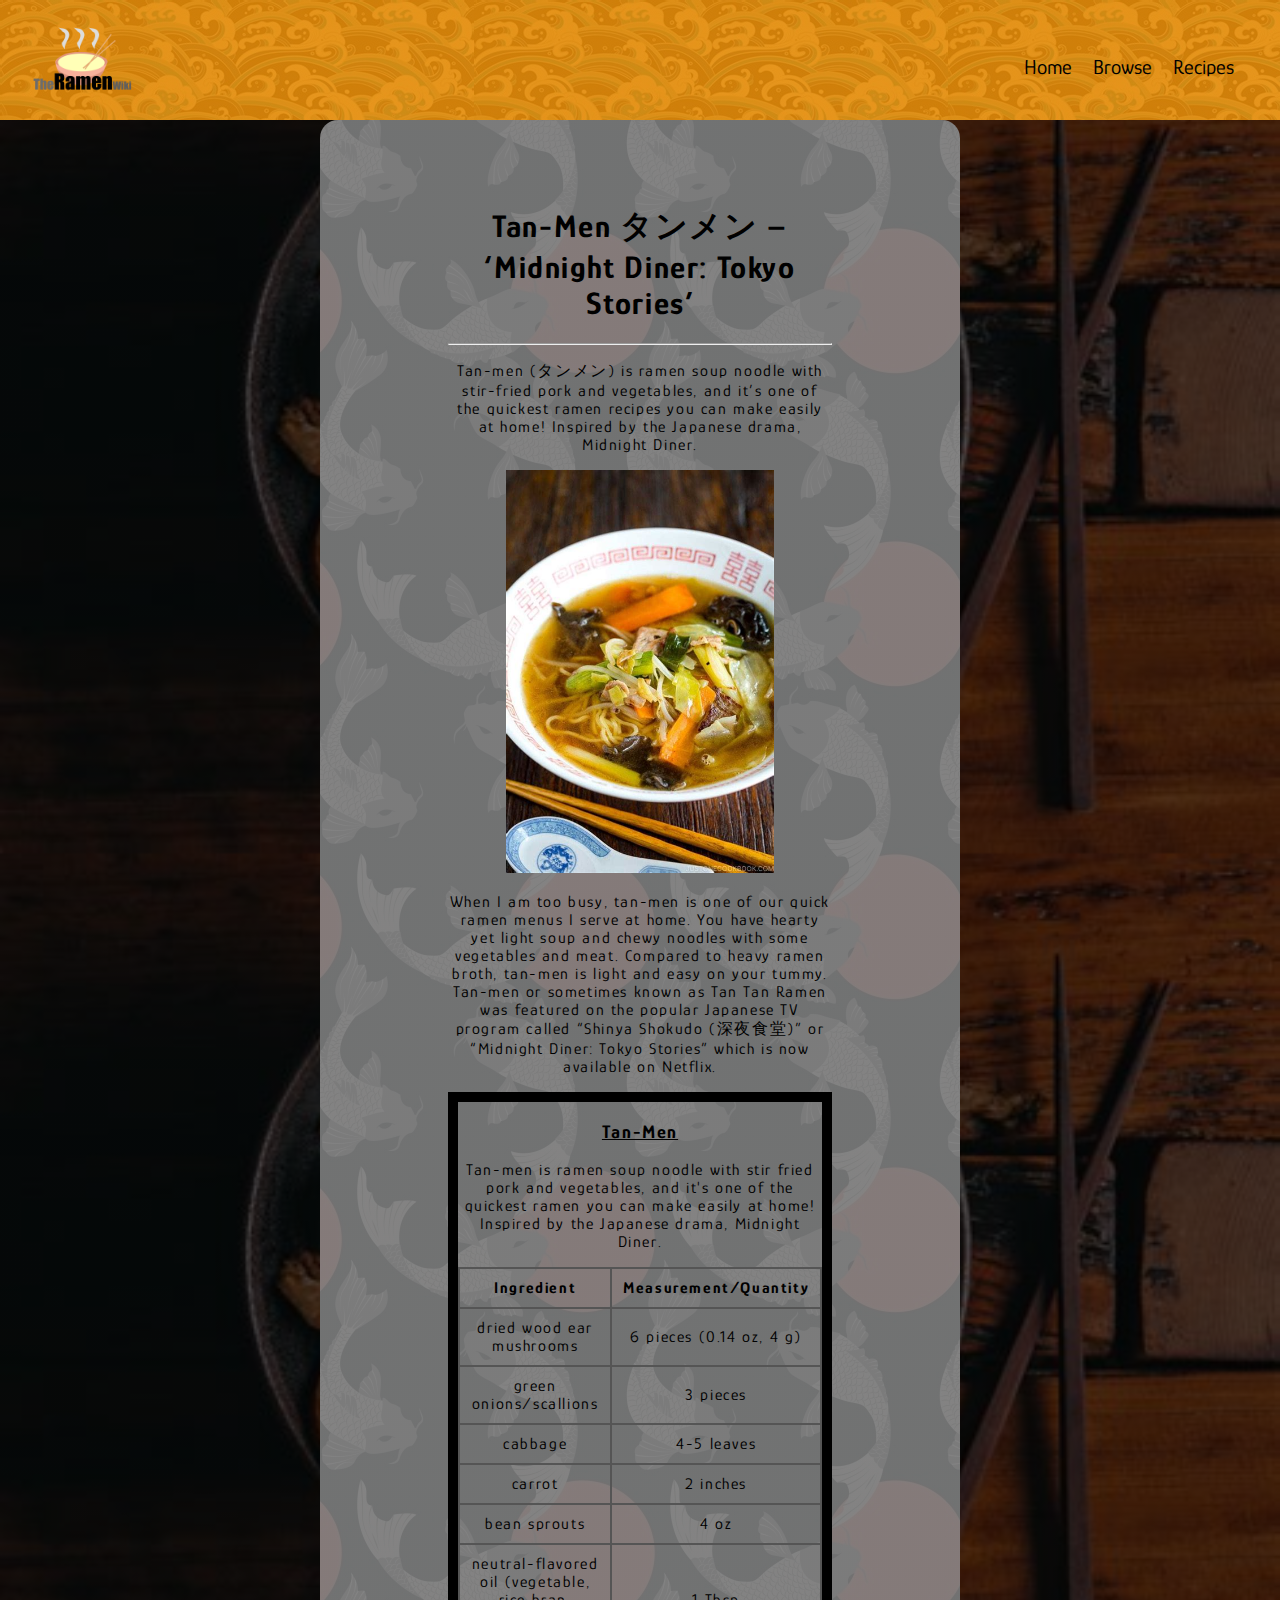
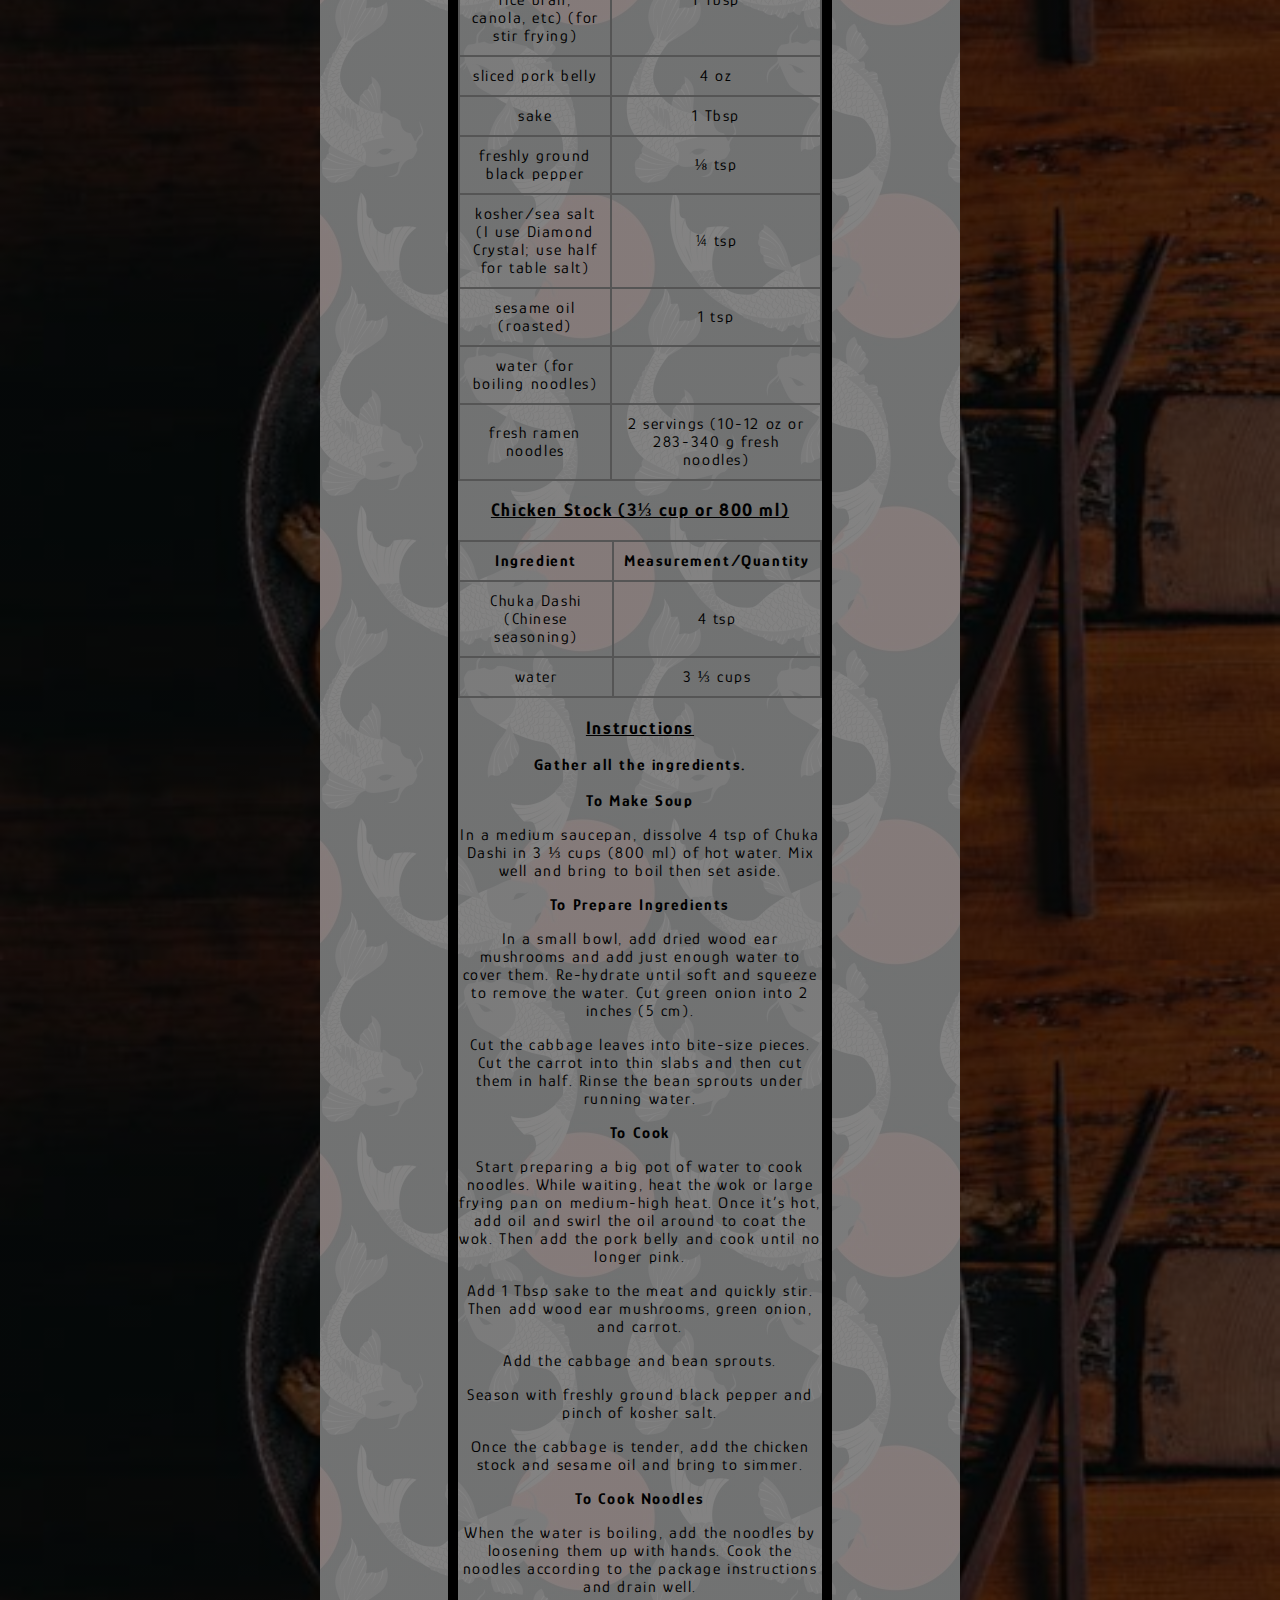
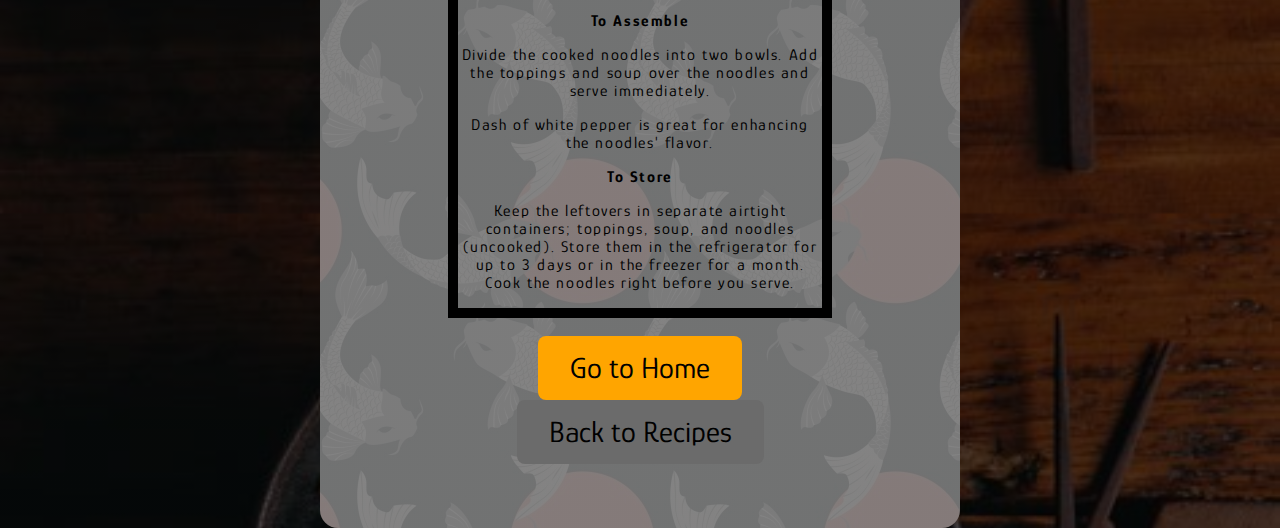
<file: pages/tan-men.html>
<!DOCTYPE html>
<html lang="en">

<head>
    <meta charset="UTF-8">
    <meta http-equiv="X-UA-Compatible" content="IE=edge">
    <meta name="viewport" content="width=device-width, initial-scale=1.0">
    <title>The Ramen Wiki | Tan-Men タンメン</title>
    <link rel="stylesheet" href="../css/main.css">

</head>

<body>

    <div class="navbar">
        <div class="container">
            <a class="logo" href="../index.html"><img src="../image/logo.png" alt="logo" width="100px" height="100px"></a>

            <img id="mobile-cta" class="mobile-menu" src="../image/menu.svg" alt="menu">

            <nav>
                <img id="mobile-exit" class="mobile-menu-exit" src="../image/exit.svg" alt="Close Navigation">
                <ul class="primary-nav">
                    <li class="current"><a href='../index.html'>Home</a></li>
                    <li><a href='../browse.html'>Browse</a></li>
                    <li><a href="../recipes.html">Recipes</a></li>
                </ul>
            </nav>
        </div>
    </div>
    <section class="main-cont">
        <div>
            <div id="browse-ramen">
                <h1>Tan-Men タンメン – ‘Midnight Diner: Tokyo Stories’</h1>
                <hr>
                <div>
                    <p>Tan-men (タンメン) is ramen soup noodle with stir-fried pork and vegetables, and it’s one of the
                        quickest ramen recipes you can make easily at home! Inspired by the Japanese drama, Midnight
                        Diner.</p>
                    <img src="/image/recipes/tanmen.jpg" alt="tan-men">
                    <p>When I am too busy, tan-men is one of our quick ramen menus I serve at home. You have hearty yet
                        light soup and chewy noodles with some vegetables and meat. Compared to heavy ramen broth,
                        tan-men is light and easy on your tummy. Tan-men or sometimes known as Tan Tan Ramen was
                        featured on the popular Japanese TV program called “Shinya Shokudo (深夜食堂)” or “Midnight Diner:
                        Tokyo Stories” which is now available on Netflix.</p>

                    <div class="ingredients">

                        <h3>Tan-Men</h3>
                        <p>Tan-men is ramen soup noodle with stir fried pork and vegetables, and it's one of the
                            quickest ramen you can make easily at home! Inspired by the Japanese drama, Midnight Diner.
                        </p>
                        <table class="main-ing">
                            <tr>
                                <th>Ingredient</th>
                                <th>Measurement/Quantity</th>
                            </tr>
                            <tr>
                                <td>dried wood ear mushrooms</td>
                                <td>6 pieces (0.14 oz, 4 g)</td>
                            </tr>
                            <tr>
                                <td>green onions/scallions</td>
                                <td>3 pieces</td>
                            </tr>
                            <tr>
                                <td>cabbage</td>
                                <td>4-5 leaves </td>
                            </tr>
                            <tr>
                                <td>carrot</td>
                                <td>2 inches </td>
                            </tr>
                            <tr>
                                <td>bean sprouts</td>
                                <td>4 oz </td>
                            </tr>
                            <tr>
                                <td>neutral-flavored oil (vegetable, rice bran, canola, etc) (for stir frying)</td>
                                <td>1 Tbsp </td>
                            </tr>
                            <tr>
                                <td>sliced pork belly</td>
                                <td>4 oz </td>
                            </tr>
                            <tr>
                                <td>sake</td>
                                <td>1 Tbsp </td>
                            </tr>
                            <tr>
                                <td>freshly ground black pepper</td>
                                <td>⅛ tsp </td>
                            </tr>
                            <tr>
                                <td>kosher/sea salt (I use Diamond Crystal; use half for table salt)</td>
                                <td>¼ tsp </td>
                            </tr>
                            <tr>
                                <td>sesame oil (roasted)</td>
                                <td>1 tsp </td>
                            </tr>
                            <tr>
                                <td>water (for boiling noodles)</td>
                            </tr>
                            <tr>
                                <td> fresh ramen noodles</td>
                                <td>2 servings (10-12 oz or 283-340 g fresh noodles) </td>
                            </tr>
                        </table>

                        <table>
                            <h3>Chicken Stock (3⅓ cup or 800 ml)</h3>
                            <tr>
                                <th>Ingredient</th>
                                <th>Measurement/Quantity</th>
                            </tr>
                            <tr>
                                <td>Chuka Dashi (Chinese seasoning)</td>
                                <td>4 tsp </td>
                            </tr>
                            <tr>
                                <td>water</td>
                                <td>3 ⅓ cups </td>
                            </tr>
                        </table>

                        <div>
                            <h3>Instructions</h3>
                            <ul>
                                <li>Gather all the ingredients.</li>
                                <br>

                                <li>To Make Soup</li>
                                <p>In a medium saucepan, dissolve 4 tsp of Chuka Dashi in 3 ⅓ cups (800 ml) of hot
                                    water. Mix well and bring to boil then set aside.</p>

                                <li>To Prepare Ingredients</li>
                                <p>In a small bowl, add dried wood ear mushrooms and add just enough water to cover
                                    them. Re-hydrate until soft and squeeze to remove the water. Cut green onion into 2
                                    inches (5 cm).</p>
                                <p>Cut the cabbage leaves into bite-size pieces. Cut the carrot into thin slabs and then
                                    cut them in half. Rinse the bean sprouts under running water.</p>

                                <li>To Cook</li>
                                <p>Start preparing a big pot of water to cook noodles. While waiting, heat the wok or
                                    large frying pan on medium-high heat. Once it’s hot, add oil and swirl the oil
                                    around to coat the wok. Then add the pork belly and cook until no longer pink.</p>
                                <p>Add 1 Tbsp sake to the meat and quickly stir. Then add wood ear mushrooms, green
                                    onion, and carrot.</p>
                                <p>Add the cabbage and bean sprouts.</p>
                                <p>Season with freshly ground black pepper and pinch of kosher salt.</p>
                                <p>Once the cabbage is tender, add the chicken stock and sesame oil and bring to simmer.
                                </p>

                                <li>To Cook Noodles</li>
                                <p>When the water is boiling, add the noodles by loosening them up with hands. Cook the
                                    noodles according to the package instructions and drain well.</p>

                                <li>To Assemble</li>
                                <p>Divide the cooked noodles into two bowls. Add the toppings and soup over the noodles
                                    and serve immediately. </p>
                                <p>Dash of white pepper is great for enhancing the noodles' flavor. </p>

                                <li>To Store</li>
                                <p>Keep the leftovers in separate airtight containers; toppings, soup, and noodles
                                    (uncooked). Store them in the refrigerator for up to 3 days or in the freezer for a
                                    month. Cook the noodles right before you serve.</p>
                            </ul>
                        </div>
                    </div>
                </div>
                <br>
                <a href="../index.html"><button class="button1">Go to Home</button></a>
                <a href="../recipes.html"><button class="button2">Back to Recipes</button></a>
            </div>
        </div>
    </section>

    <script>

        const mobileBtn = document.getElementById('mobile-cta')
        nav = document.querySelector('nav');
        mobileBtnExit = document.getElementById('mobile-exit');

        mobileBtn.addEventListener('click', () => {
            nav.classList.add('menu-btn');
        })

        mobileBtnExit.addEventListener('click', () => {
            nav.classList.remove('menu-btn');
        })

    </script>

</body>

</html>
</file>
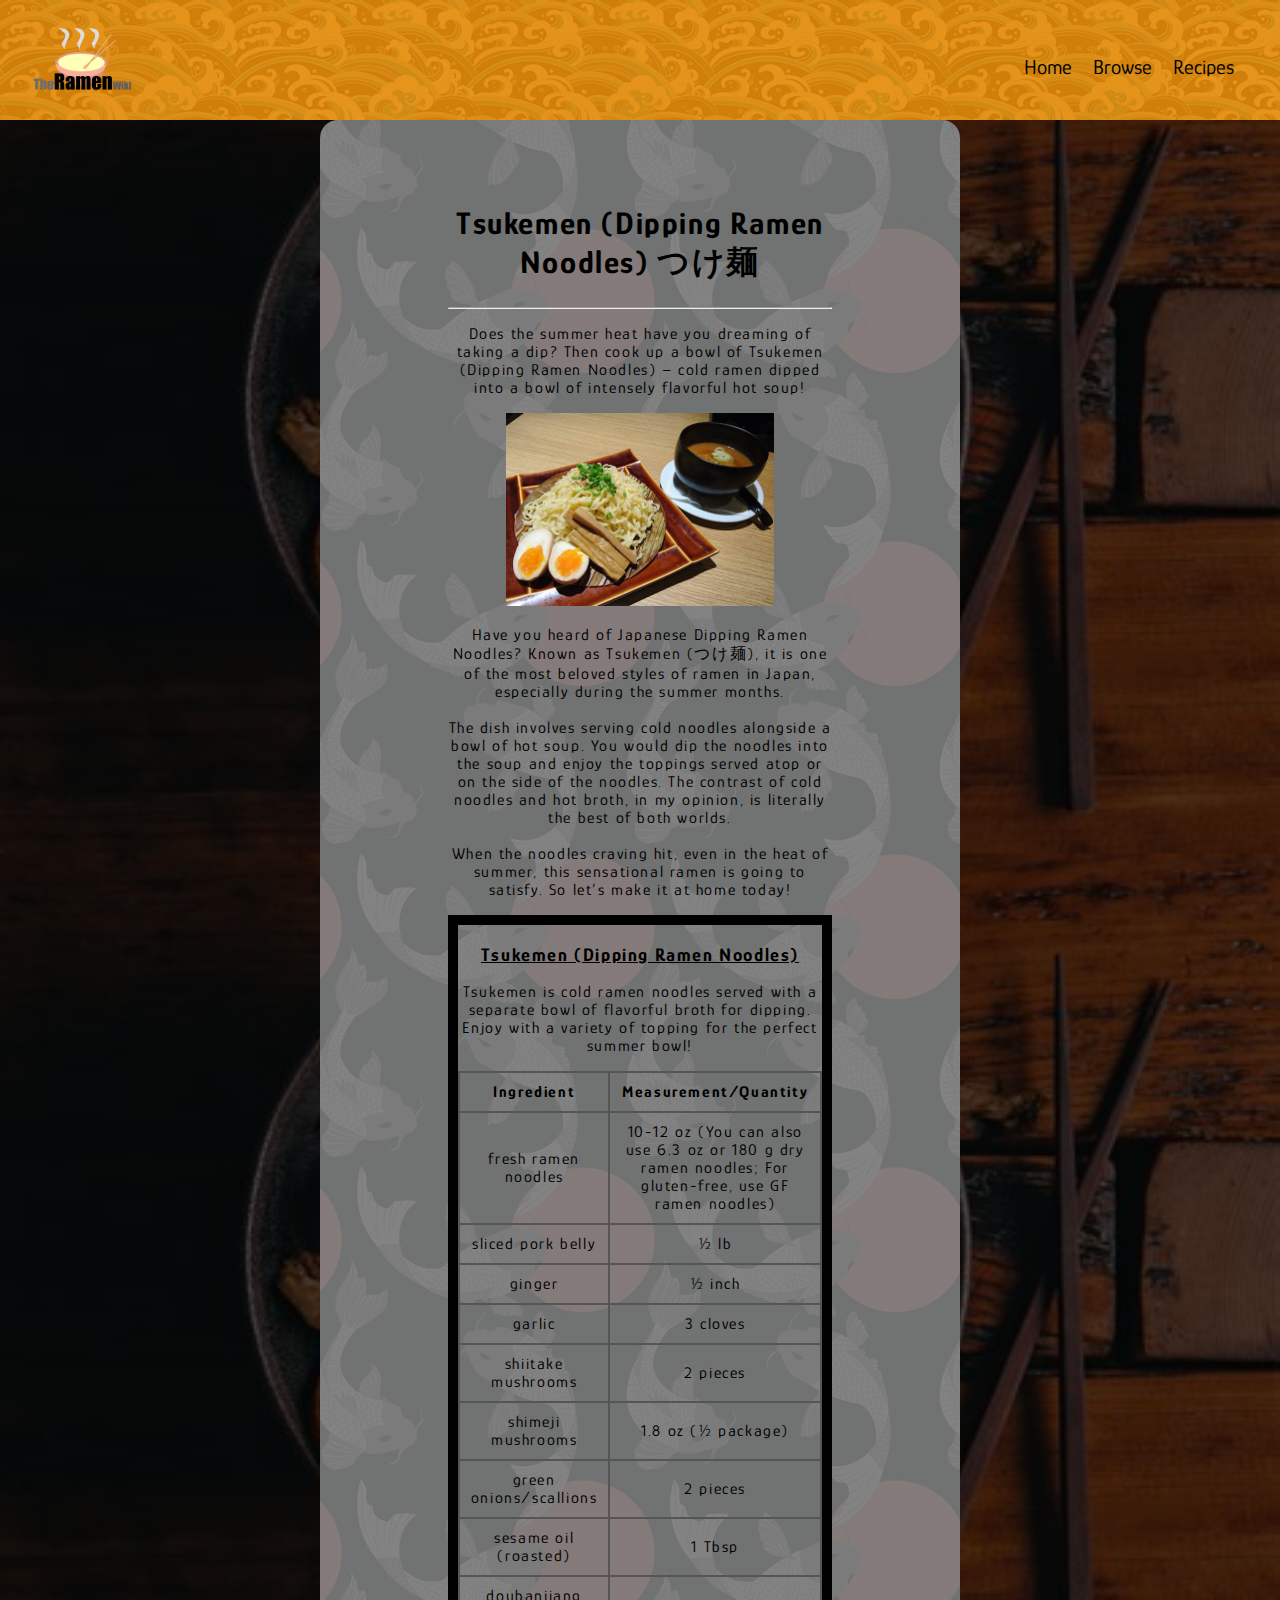
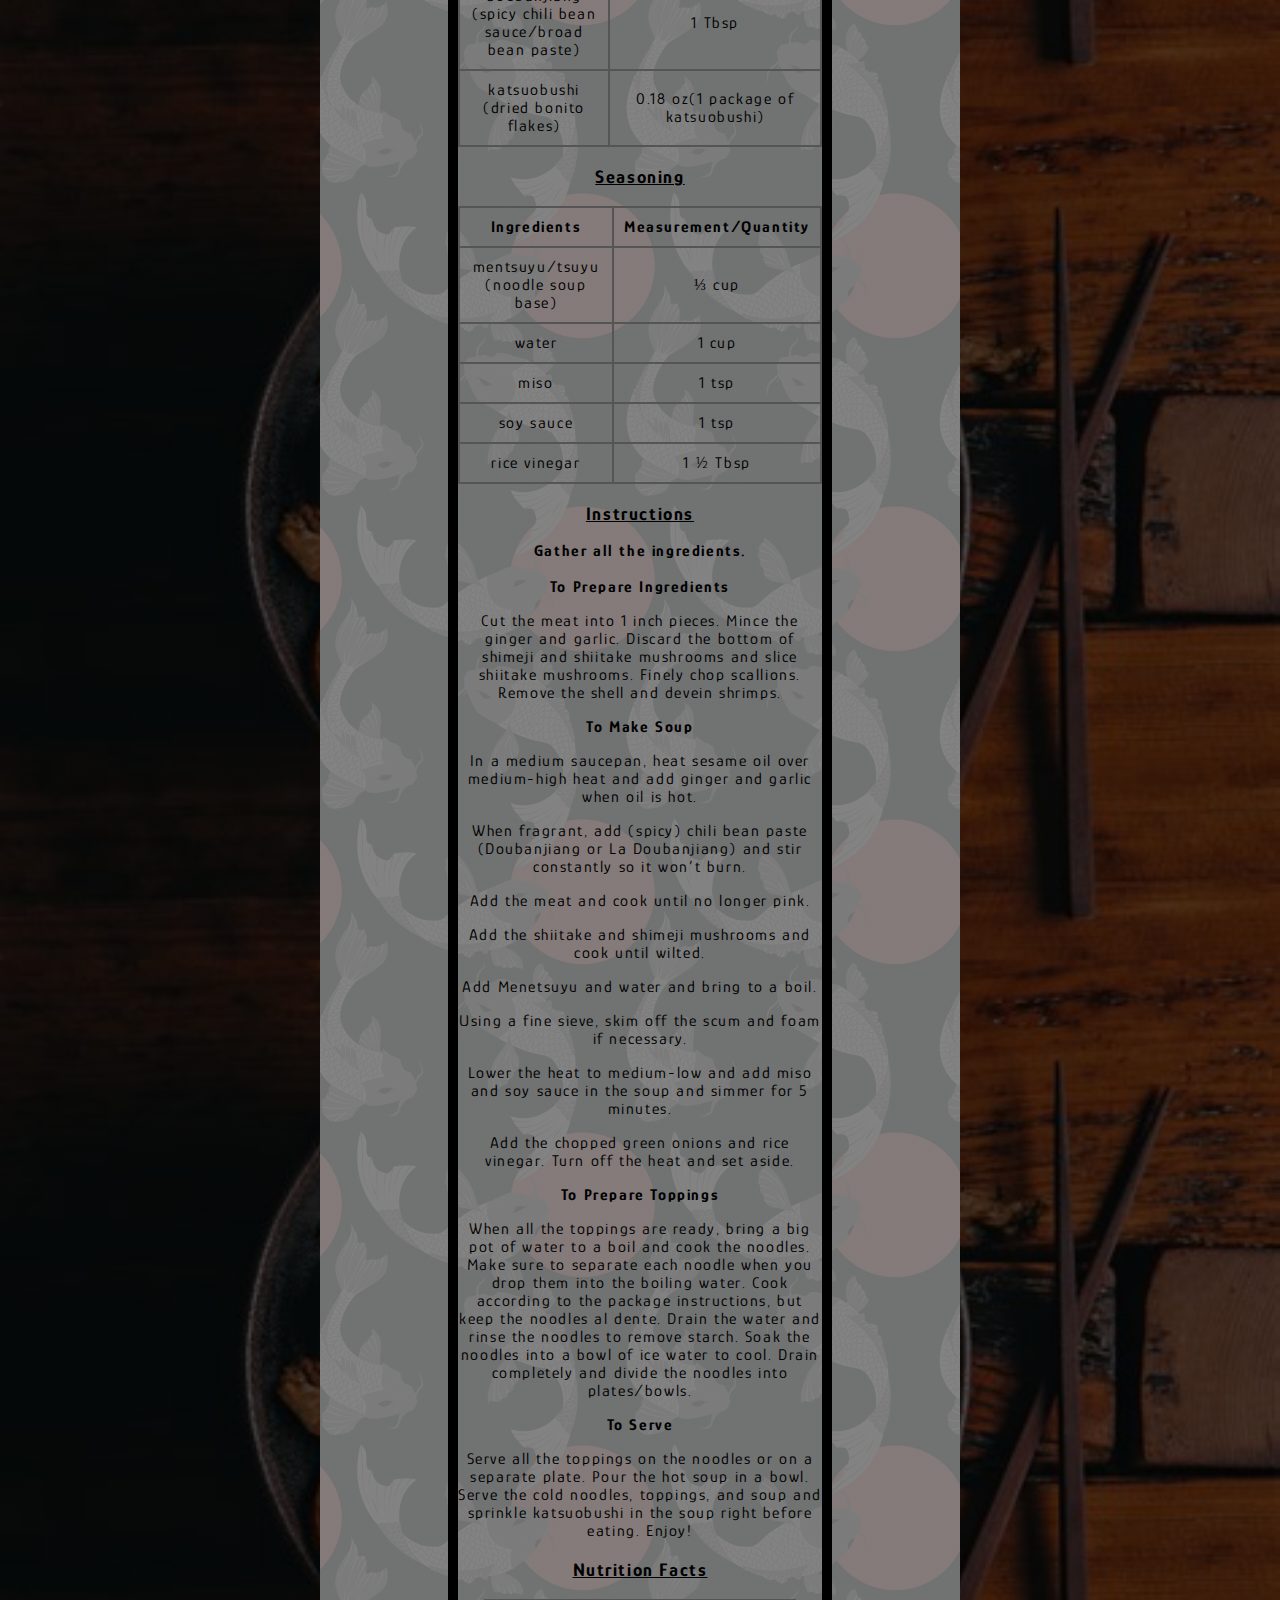
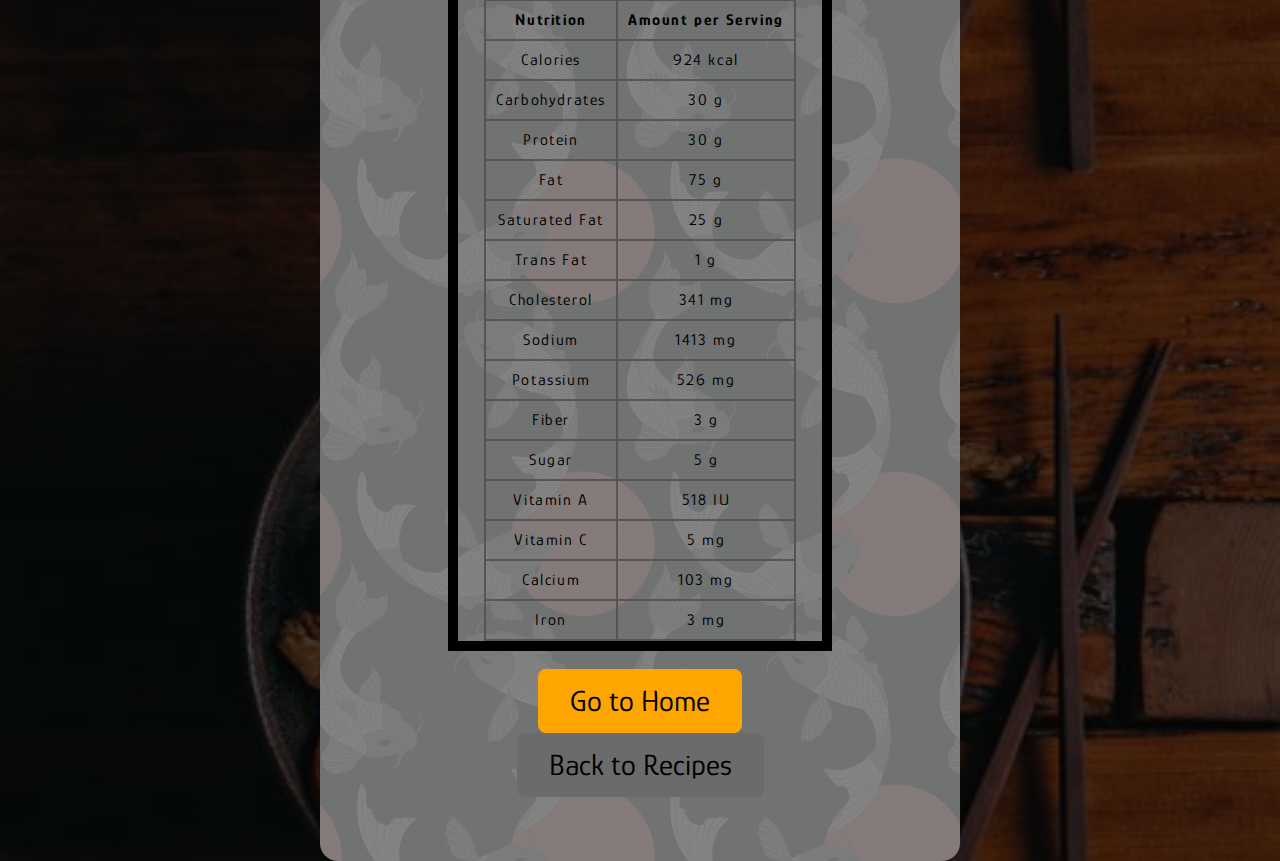
<file: pages/tsukemen.html>
<!DOCTYPE html>
<html lang="en">

<head>
    <meta charset="UTF-8">
    <meta http-equiv="X-UA-Compatible" content="IE=edge">
    <meta name="viewport" content="width=device-width, initial-scale=1.0">
    <title>The Ramen Wiki | Tsukemen (Dipping Ramen Noodles) つけ麺</title>
    <link rel="stylesheet" href="../css/main.css">

</head>

<body>

    <div class="navbar">
        <div class="container">
            <a class="logo" href="../index.html"><img src="../image/logo.png" alt="logo" width="100px" height="100px"></a>

            <img id="mobile-cta" class="mobile-menu" src="../image/menu.svg" alt="menu">

            <nav>
                <img id="mobile-exit" class="mobile-menu-exit" src="../image/exit.svg" alt="Close Navigation">
                <ul class="primary-nav">
                    <li class="current"><a href='../index.html'>Home</a></li>
                    <li><a href='../browse.html'>Browse</a></li>
                    <li><a href="../recipes.html">Recipes</a></li>
                </ul>
            </nav>
        </div>
    </div>
    <section class="main-cont">
        <div>
            <div id="browse-ramen">
                <h1>Tsukemen (Dipping Ramen Noodles) つけ麺</h1>
                <hr>
                <div>
                    <p>Does the summer heat have you dreaming of taking a dip? Then cook up a bowl of Tsukemen (Dipping
                        Ramen Noodles) – cold ramen dipped into a bowl of intensely flavorful hot soup! </p>
                    <img src="/image/recipes/tsukemen.jpg" alt="Tsukemen">
                    <p>Have you heard of Japanese Dipping Ramen Noodles? Known as Tsukemen (つけ麺), it is one of the most
                        beloved styles of ramen in Japan, especially during the summer months.
                        <br><br>
                        The dish involves serving cold noodles alongside a bowl of hot soup. You would dip the noodles
                        into the soup and enjoy the toppings served atop or on the side of the noodles. The contrast of
                        cold noodles and hot broth, in my opinion, is literally the best of both worlds.
                        <br><br>
                        When the noodles craving hit, even in the heat of summer, this sensational ramen is going to
                        satisfy. So let’s make it at home today!
                    </p>

                    <div class="ingredients">

                        <h3>Tsukemen (Dipping Ramen Noodles)</h3>
                        <p>Tsukemen is cold ramen noodles served with a separate bowl of flavorful broth for dipping.
                            Enjoy with a variety of topping for the perfect summer bowl!</p>
                        <table class="main-ing">
                            <tr>
                                <th>Ingredient</th>
                                <th>Measurement/Quantity</th>
                            </tr>
                            <tr>
                                <td>fresh ramen noodles</td>
                                <td>10-12 oz (You can also use 6.3 oz or 180 g dry ramen noodles; For gluten-free, use
                                    GF ramen noodles)</td>
                            </tr>
                            <tr>
                                <td>sliced pork belly</td>
                                <td>½ lb</td>
                            </tr>
                            <tr>
                                <td>ginger</td>
                                <td>½ inch</td>
                            </tr>
                            <tr>
                                <td>garlic</td>
                                <td>3 cloves</td>
                            </tr>
                            <tr>
                                <td>shiitake mushrooms</td>
                                <td>2 pieces</td>
                            </tr>
                            <tr>
                                <td>shimeji mushrooms </td>
                                <td>1.8 oz (½ package)</td>
                            </tr>
                            <tr>
                                <td>green onions/scallions</td>
                                <td>2 pieces</td>
                            </tr>
                            <tr>
                                <td>sesame oil (roasted)</td>
                                <td>1 Tbsp</td>
                            </tr>
                            <tr>
                                <td>doubanjiang (spicy chili bean sauce/broad bean paste)</td>
                                <td>1 Tbsp</td>
                            </tr>
                            <tr>
                                <td>katsuobushi (dried bonito flakes)</td>
                                <td>0.18 oz(1 package of katsuobushi)</td>
                            </tr>
                        </table>
                        <table>
                            <h3>Seasoning</h3>
                            <tr>
                                <th>Ingredients</th>
                                <th>Measurement/Quantity</th>
                            </tr>
                            <tr>
                                <td>mentsuyu/tsuyu (noodle soup base) </td>
                                <td>⅓ cup</td>
                            </tr>
                            <tr>
                                <td>water</td>
                                <td>1 cup</td>
                            </tr>
                            <tr>
                                <td>miso</td>
                                <td>1 tsp</td>
                            </tr>
                            <tr>
                                <td>soy sauce</td>
                                <td>1 tsp</td>
                            </tr>
                            <tr>
                                <td>rice vinegar</td>
                                <td>1 ½ Tbsp</td>
                            </tr>

                        </table>
                        <div>
                            <h3>Instructions</h3>
                            <ul>
                                <li>Gather all the ingredients.</li>
                                <br>
                                <li>To Prepare Ingredients</li>
                                <p>Cut the meat into 1 inch pieces. Mince the ginger and garlic. Discard the bottom of
                                    shimeji and shiitake mushrooms and slice shiitake mushrooms. Finely chop scallions.
                                    Remove the shell and devein shrimps.</p>
                                <li>To Make Soup</li>
                                <p>In a medium saucepan, heat sesame oil over medium-high heat and add ginger and garlic
                                    when oil is hot.</p>
                                <p>When fragrant, add (spicy) chili bean paste (Doubanjiang or La Doubanjiang) and stir
                                    constantly so it won’t burn.</p>
                                <p>Add the meat and cook until no longer pink.</p>
                                <p>Add the shiitake and shimeji mushrooms and cook until wilted.</p>
                                <p>Add Menetsuyu and water and bring to a boil.</p>
                                <p>Using a fine sieve, skim off the scum and foam if necessary.</p>
                                <p>Lower the heat to medium-low and add miso and soy sauce in the soup and simmer for 5
                                    minutes.</p>
                                <p>Add the chopped green onions and rice vinegar. Turn off the heat and set aside.</p>
                                <li>To Prepare Toppings</li>
                                <p>When all the toppings are ready, bring a big pot of water to a boil and cook the
                                    noodles. Make sure to separate each noodle when you drop them into the boiling
                                    water. Cook according to the package instructions, but keep the noodles al dente.
                                    Drain the water and rinse the noodles to remove starch. Soak the noodles into a bowl
                                    of ice water to cool. Drain completely and divide the noodles into plates/bowls.
                                </p>
                                <li>To Serve</li>
                                <p>Serve all the toppings on the noodles or on a separate plate. Pour the hot soup in a
                                    bowl. Serve the cold noodles, toppings, and soup and sprinkle katsuobushi in the
                                    soup right before eating. Enjoy!</p>
                            </ul>
                            <table>
                                <h3>Nutrition Facts</h3>
                                <tr>
                                    <th>Nutrition</th>
                                    <th>Amount per Serving</th>
                                </tr>
                                <tr>
                                    <td>Calories</td>
                                    <td>924 kcal</td>
                                </tr>
                                <tr>
                                    <td>Carbohydrates</td>
                                    <td>30 g</td>
                                </tr>
                                <tr>
                                    <td>Protein</td>
                                    <td>30 g</td>
                                </tr>
                                <tr>
                                    <td>Fat</td>
                                    <td>75 g</td>
                                </tr>
                                <tr>
                                    <td>Saturated Fat</td>
                                    <td>25 g</td>
                                </tr>
                                <tr>
                                    <td>Trans Fat</td>
                                    <td>1 g</td>
                                </tr>
                                <tr>
                                    <td>Cholesterol</td>
                                    <td>341 mg</td>
                                </tr>
                                <tr>
                                    <td>Sodium</td>
                                    <td>1413 mg</td>
                                </tr>
                                <tr>
                                    <td>Potassium</td>
                                    <td>526 mg</td>
                                </tr>
                                <tr>
                                    <td>Fiber</td>
                                    <td>3 g</td>
                                </tr>
                                <tr>
                                    <td>Sugar</td>
                                    <td>5 g</td>
                                </tr>
                                <tr>
                                    <td>Vitamin A</td>
                                    <td>518 IU</td>
                                </tr>
                                <tr>
                                    <td>Vitamin C</td>
                                    <td>5 mg</td>
                                </tr>
                                <tr>
                                    <td>Calcium</td>
                                    <td>103 mg</td>
                                </tr>
                                <tr>
                                    <td>Iron</td>
                                    <td>3 mg</td>
                                </tr>
                            </table>
                        </div>
                    </div>
                </div>
                <br>
                <a href="../index.html"><button class="button1">Go to Home</button></a>
                <a href="../recipes.html"><button class="button2">Back to Recipes</button></a>
            </div>
        </div>
    </section>

    <script>

        const mobileBtn = document.getElementById('mobile-cta')
        nav = document.querySelector('nav');
        mobileBtnExit = document.getElementById('mobile-exit');

        mobileBtn.addEventListener('click', () => {
            nav.classList.add('menu-btn');
        })

        mobileBtnExit.addEventListener('click', () => {
            nav.classList.remove('menu-btn');
        })

    </script>

</body>

</html>
</file>
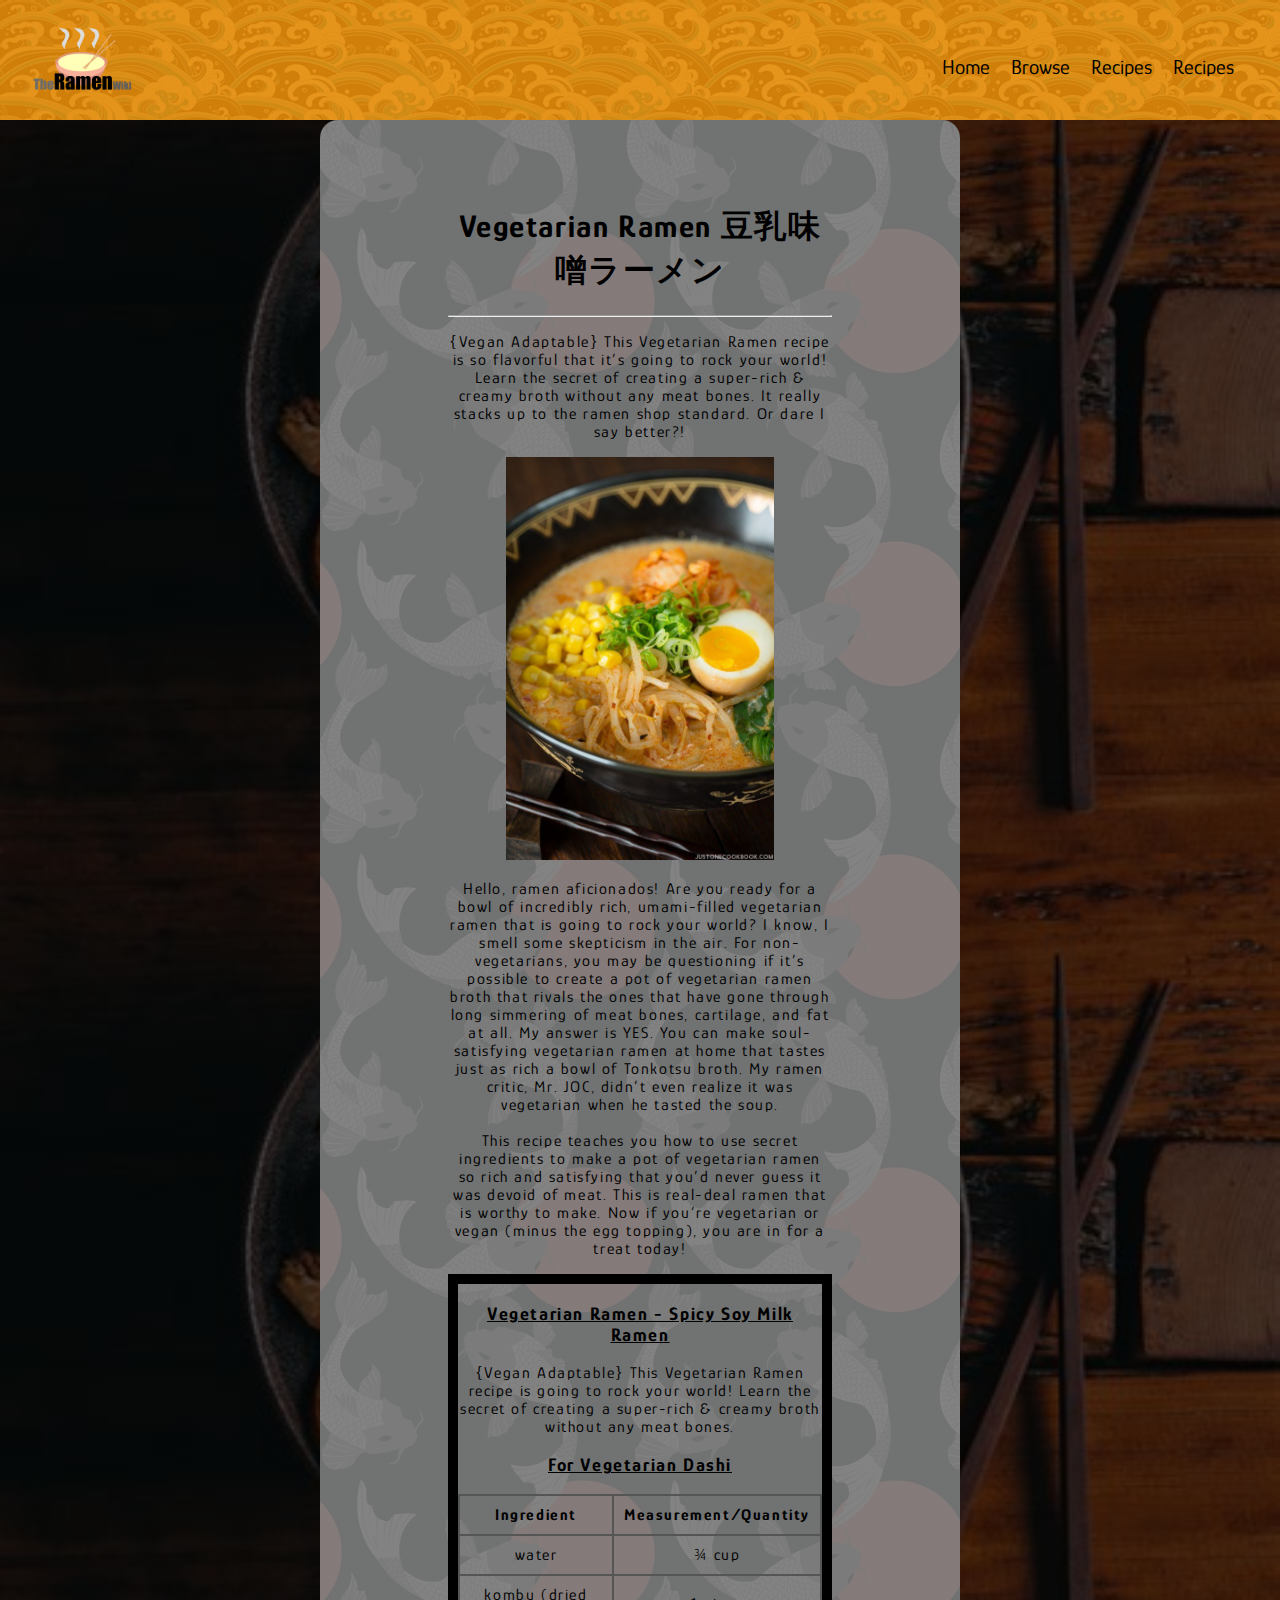
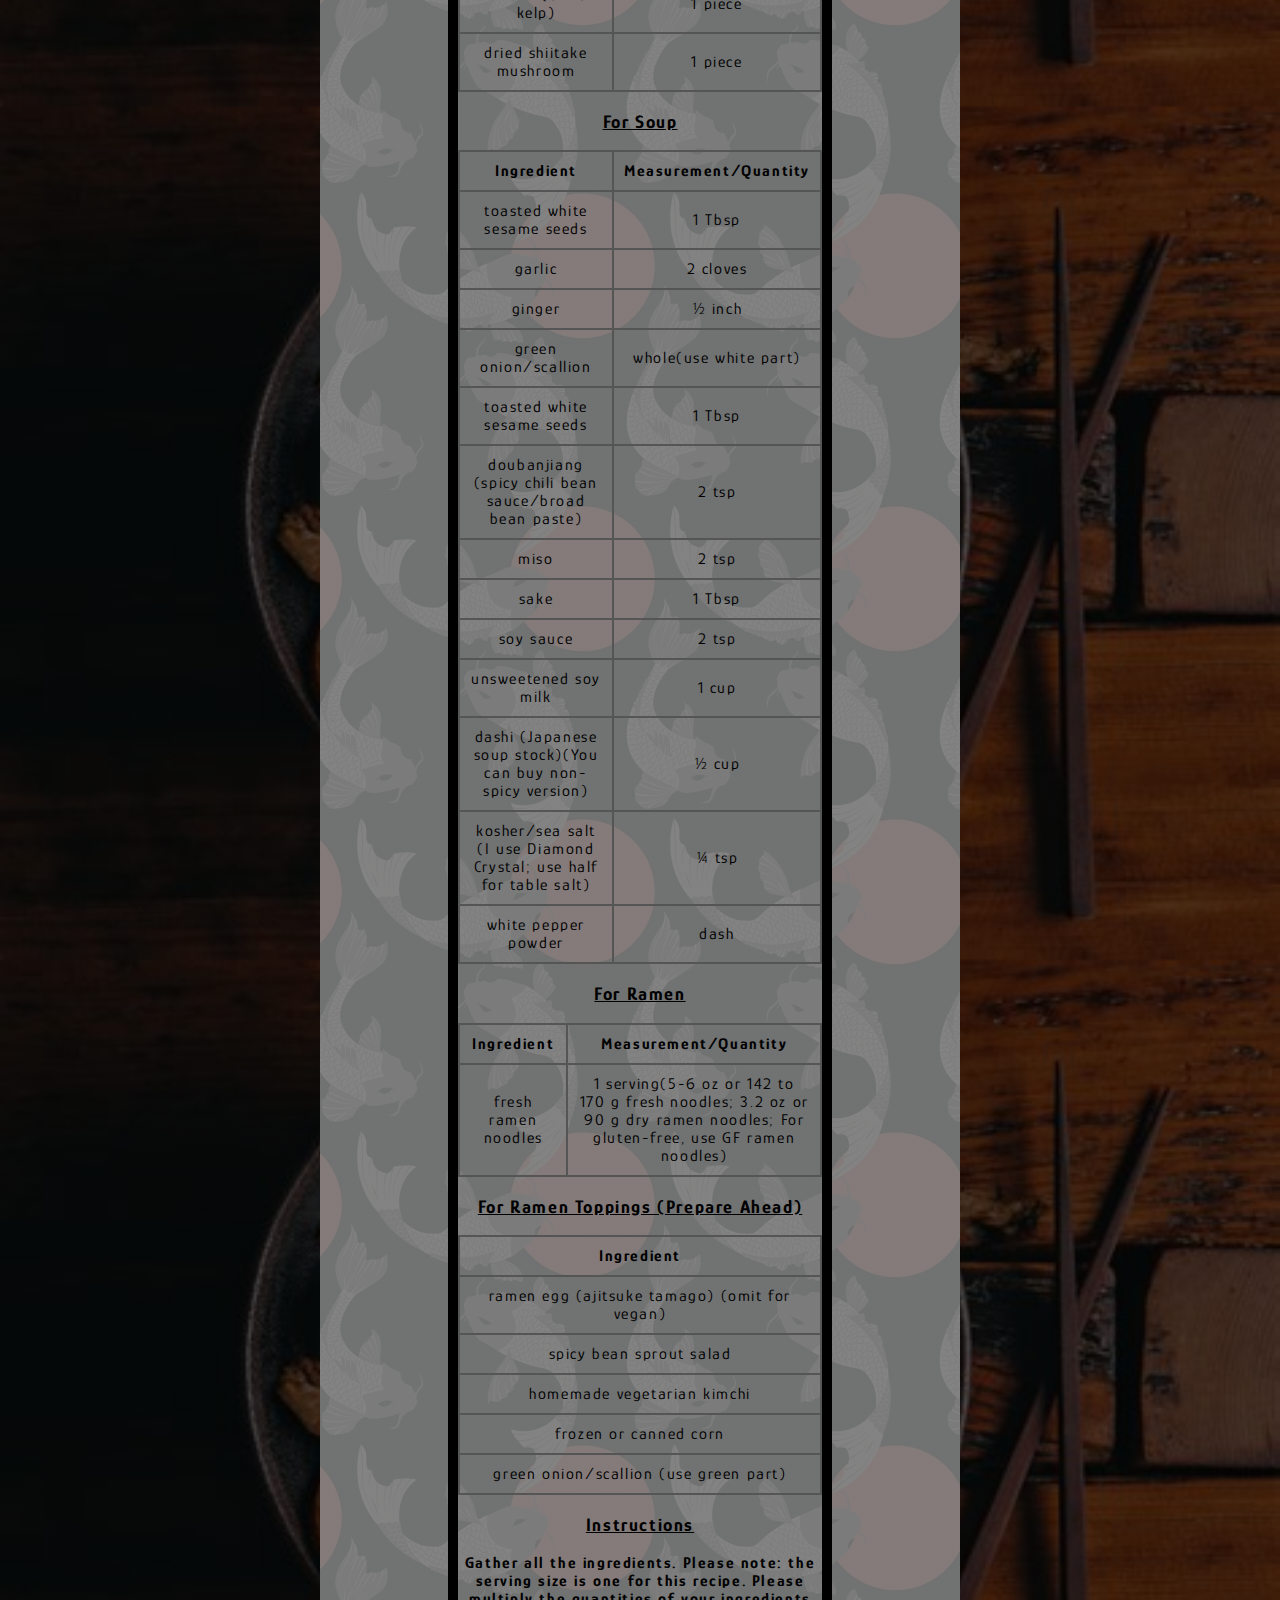
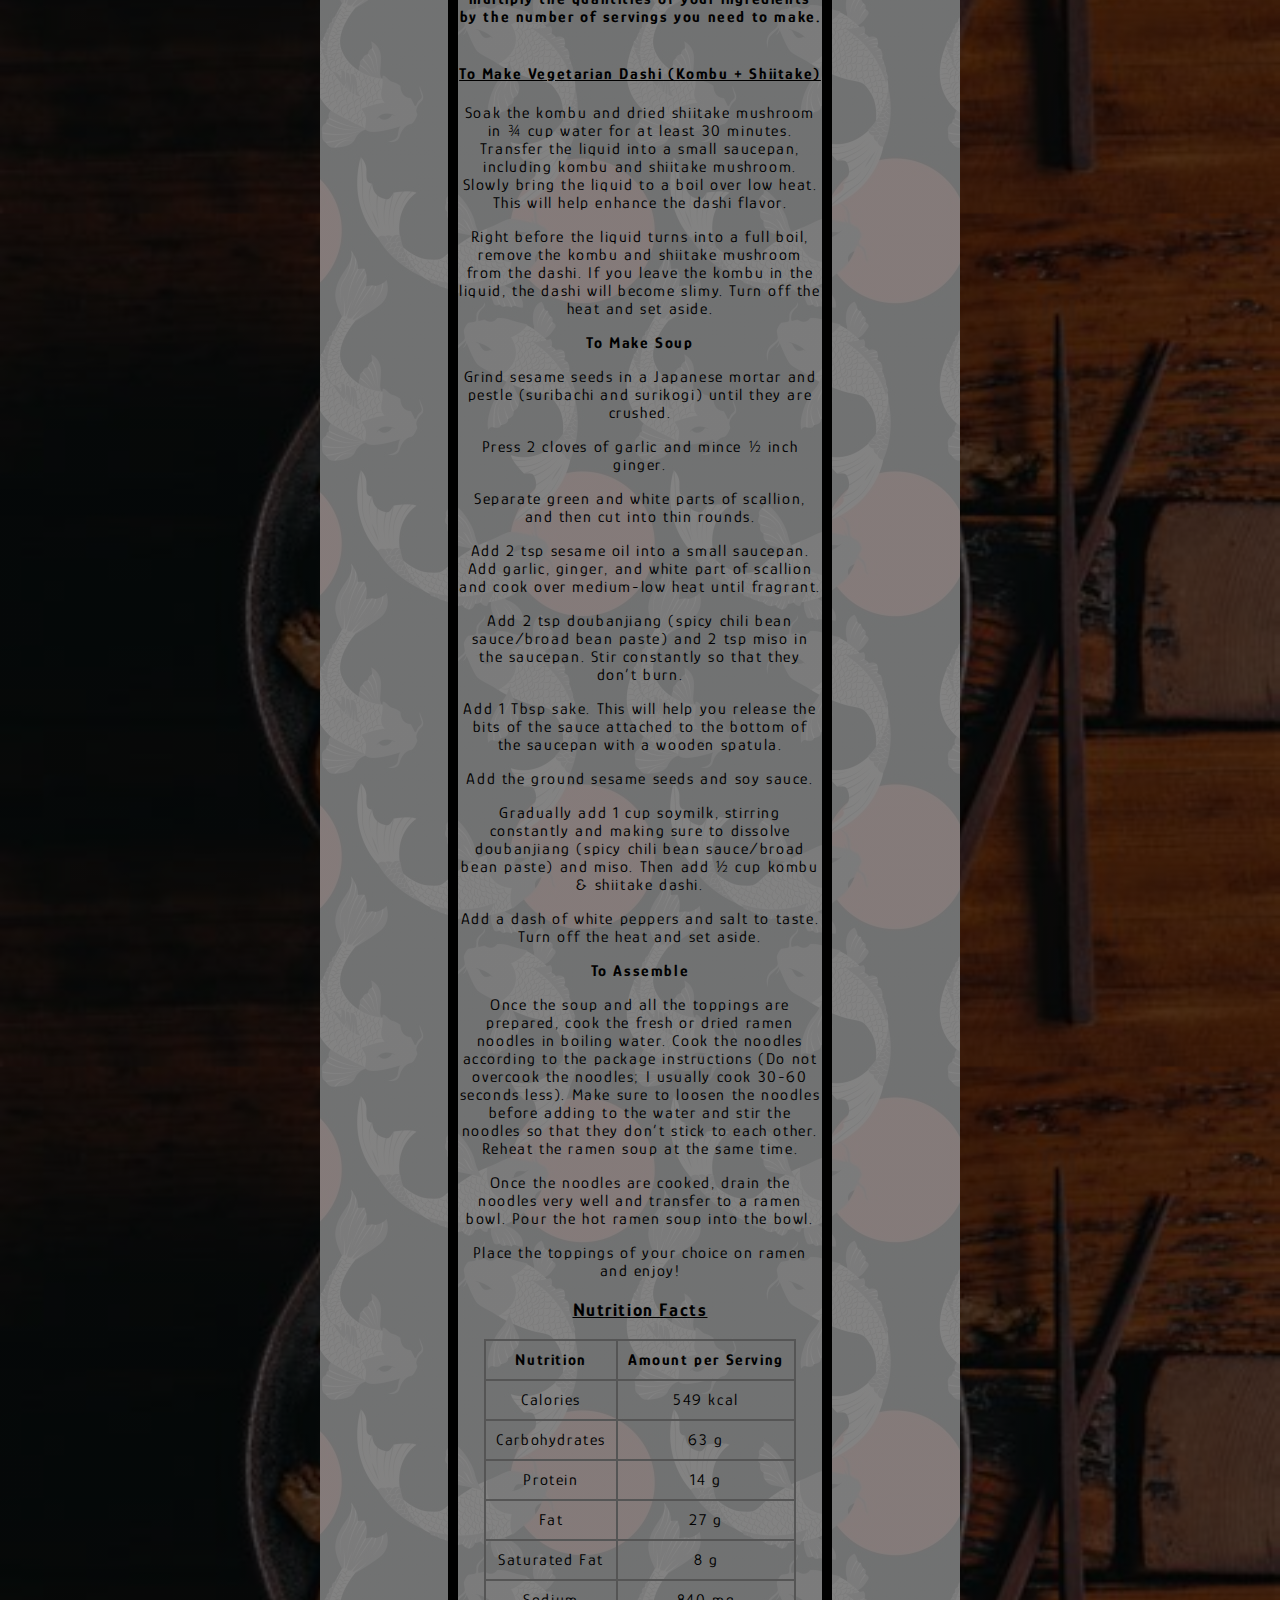
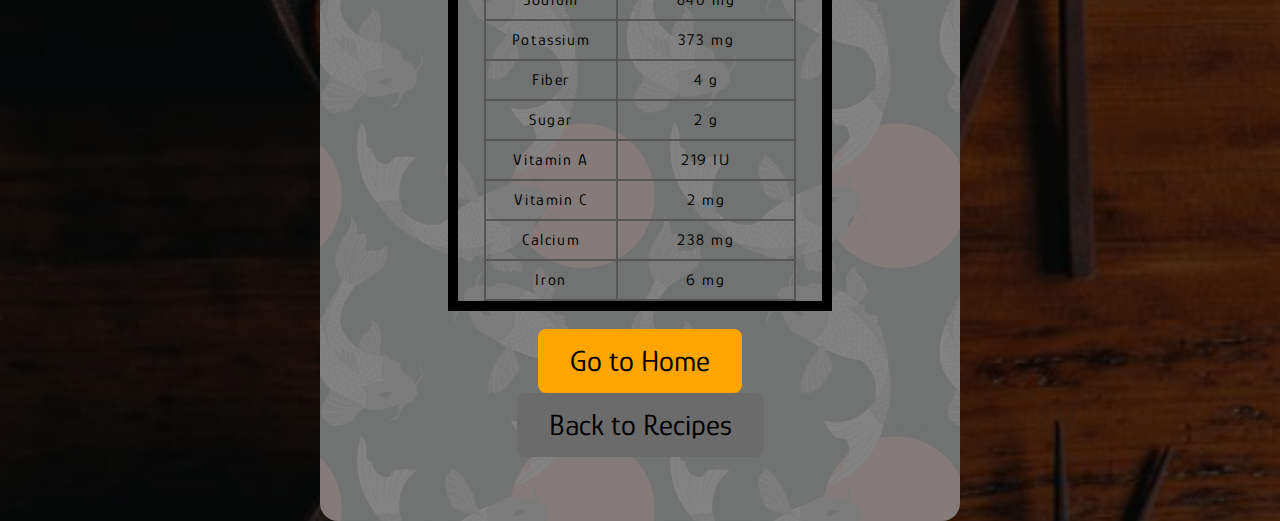
<file: pages/vegetarian-ramen.html>
<!DOCTYPE html>
<html lang="en">
<head>
    <meta charset="UTF-8">
    <meta http-equiv="X-UA-Compatible" content="IE=edge">
    <meta name="viewport" content="width=device-width, initial-scale=1.0">
    <title>The Ramen Wiki | Vegetarian Ramen 豆乳味噌ラーメン</title>
    <link rel="stylesheet" href="../css/main.css">
    
</head>
<body>

    <div class="navbar">
        <div class="container">
            <a class="logo" href="../index.html"><img src="../image/logo.png" alt="logo" width="100px" height="100px"></a>

            <img id="mobile-cta" class="mobile-menu" src="../image/menu.svg" alt="menu">

            <nav>
                <img id="mobile-exit" class="mobile-menu-exit" src="../image/exit.svg" alt="Close Navigation">
                <ul class="primary-nav">
                    <li class="current"><a href='../index.html'>Home</a></li>
                    <li><a href='../browse.html'>Browse</a></li>
                    <li><a href="../recipes.html">Recipes</a></li>
                    <li><a href="recipes.html">Recipes</a></li>
                </ul>
            </nav>
        </div>
    </div>
    <section class="main-cont">
        <div>
            <div  id="browse-ramen">
                <h1>Vegetarian Ramen 豆乳味噌ラーメン</h1>
                    <hr>
                <div>
                    <p>{Vegan Adaptable} This Vegetarian Ramen recipe is so flavorful that it’s going to rock your world! Learn the secret of creating a super-rich & creamy broth without any meat bones. It really stacks up to the ramen shop standard. Or dare I say better?!</p>
                    <img src="/image/recipes/vegetarian.jpg" alt="vegetarian">
                    <p>Hello, ramen aficionados! Are you ready for a bowl of incredibly rich, umami-filled vegetarian ramen that is going to rock your world? I know, I smell some skepticism in the air. For non-vegetarians, you may be questioning if it’s possible to create a pot of vegetarian ramen broth that rivals the ones that have gone through long simmering of meat bones, cartilage, and fat at all. My answer is YES. You can make soul-satisfying vegetarian ramen at home that tastes just as rich a bowl of Tonkotsu broth. My ramen critic, Mr. JOC, didn’t even realize it was vegetarian when he tasted the soup.
                        <br><br>
                        This recipe teaches you how to use secret ingredients to make a pot of vegetarian ramen so rich and satisfying that you’d never guess it was devoid of meat. This is real-deal ramen that is worthy to make. Now if you’re vegetarian or vegan (minus the egg topping), you are in for a treat today!</p>
                        
                    <div class="ingredients">    
                        <h3>Vegetarian Ramen - Spicy Soy Milk Ramen</h3>
                        <p>{Vegan Adaptable} This Vegetarian Ramen recipe is going to rock your world! Learn the secret of creating a super-rich & creamy broth without any meat bones.</p>
                        <table class="main-ing">
                            <h3>For Vegetarian Dashi</h3>
                            <tr>
                                <th>Ingredient</th>
                                <th>Measurement/Quantity</th>
                            </tr>
                            <tr>
                                <td>water</td>
                                <td>¾ cup</td>
                            </tr>
                            <tr>
                                <td>kombu (dried kelp)</td>
                                <td>1 piece</td>
                            </tr>
                            <tr>
                                <td>dried shiitake mushroom</td>
                                <td>1 piece</td>
                            </tr>
                        </table>

                        <table>
                            <h3>For Soup</h3>
                            <tr>
                                <th>Ingredient</th>
                                <th>Measurement/Quantity</th>
                            </tr>
                            <tr>
                                <td>toasted white sesame seeds</td>
                                <td>1 Tbsp</td>
                            </tr>
                            <tr>
                                <td>garlic</td>
                                <td>2 cloves</td>
                            </tr>
                            <tr>
                                <td>ginger</td>
                                <td>½ inch</td>
                            </tr>
                            <tr>
                                <td>green onion/scallion</td>
                                <td>whole(use white part)</td>
                            </tr>
                            <tr>
                                <td>toasted white sesame seeds</td>
                                <td>1 Tbsp</td>
                            </tr>
                            <tr>
                                <td>doubanjiang (spicy chili bean sauce/broad bean paste)</td>
                                <td>2 tsp</td>
                             </tr>
                            <tr>
                                <td>miso</td>
                                <td>2 tsp</td>
                            </tr>
                            <tr>
                                <td>sake</td>
                                <td>1 Tbsp</td>
                            </tr>
                            <tr>
                                <td>soy sauce</td>
                                <td>2 tsp</td>
                            </tr>
                            <tr>
                                <td>unsweetened soy milk</td>
                                <td>1 cup</td>
                            </tr>
                            <tr>
                                <td> dashi (Japanese soup stock)(You can buy non-spicy version)</td>
                                <td>½ cup</td>
                            </tr>
                            <tr>
                                <td>kosher/sea salt (I use Diamond Crystal; use half for table salt)</td>
                                <td>¼ tsp</td>
                            </tr>
                            <tr>
                                <td>white pepper powder</td>
                                <td>dash</td>
                            </tr>
                        </table>

                        <table>
                            <h3>For Ramen</h3>
                            <tr>
                                <th>Ingredient</th>
                                <th>Measurement/Quantity</th>
                            </tr>
                            <tr>
                                <td>fresh ramen noodles</td>
                                <td>1 serving(5-6 oz or 142 to 170 g fresh noodles; 3.2 oz or 90 g dry ramen noodles; For gluten-free, use GF ramen noodles)</td>
                            </tr>
                        </table>

                        <table>
                            <h3>For Ramen Toppings (Prepare Ahead)</h3>
                            <tr>
                                <th>Ingredient</th>
                            </tr>
                            <tr>
                                <td>ramen egg (ajitsuke tamago) (omit for vegan)</td>
                            </tr>
                            <tr>
                                <td> spicy bean sprout salad</td>
                            </tr>
                            <tr>
                                <td>homemade vegetarian kimchi</td>
                            </tr>
                            <tr>
                                <td>frozen or canned corn</td>
                            </tr>
                            <tr>
                                <td>green onion/scallion (use green part)</td>
                            </tr>
                            </table>

                        <div>
                            <h3>Instructions</h3>
                            <ul>
                                <li>Gather all the ingredients. Please note: the serving size is one for this recipe. Please multiply the quantities of your ingredients by the number of servings you need to make.</li>
                                    <br>
                                <h4>To Make Vegetarian Dashi (Kombu + Shiitake)</h4>
                                    <p>Soak the kombu and dried shiitake mushroom in ¾ cup water for at least 30 minutes. Transfer the liquid into a small saucepan, including kombu and shiitake mushroom. Slowly bring the liquid to a boil over low heat. This will help enhance the dashi flavor.</p>
                                    <p>Right before the liquid turns into a full boil, remove the kombu and shiitake mushroom from the dashi. If you leave the kombu in the liquid, the dashi will become slimy. Turn off the heat and set aside.</p>
                                <li>To Make Soup</li>
                                    <p>Grind sesame seeds in a Japanese mortar and pestle (suribachi and surikogi) until they are crushed.</p>
                                    <p>Press 2 cloves of garlic and mince ½ inch ginger.</p>
                                    <p>Separate green and white parts of scallion, and then cut into thin rounds.</p>
                                    <p>Add 2 tsp sesame oil into a small saucepan. Add garlic, ginger, and white part of scallion and cook over medium-low heat until fragrant.</p>
                                    <p>Add 2 tsp doubanjiang (spicy chili bean sauce/broad bean paste) and 2 tsp miso in the saucepan. Stir constantly so that they don’t burn.</p>
                                    <p>Add 1 Tbsp sake. This will help you release the bits of the sauce attached to the bottom of the saucepan with a wooden spatula.</p>
                                    <p>Add the ground sesame seeds and soy sauce.</p>
                                    <p>Gradually add 1 cup soymilk, stirring constantly and making sure to dissolve doubanjiang (spicy chili bean sauce/broad bean paste) and miso. Then add ½ cup kombu & shiitake dashi.</p>
                                    <p>Add a dash of white peppers and salt to taste. Turn off the heat and set aside.</p>
                                <li>To Assemble</li>
                                    <p>Once the soup and all the toppings are prepared, cook the fresh or dried ramen noodles in boiling water. Cook the noodles according to the package instructions (Do not overcook the noodles; I usually cook 30-60 seconds less). Make sure to loosen the noodles before adding to the water and stir the noodles so that they don’t stick to each other. Reheat the ramen soup at the same time.</p>
                                    <p>Once the noodles are cooked, drain the noodles very well and transfer to a ramen bowl. Pour the hot ramen soup into the bowl.</p>
                                    <p>Place the toppings of your choice on ramen and enjoy!</p>
                            </ul>

                            <table>
                                <h3>Nutrition Facts</h3>
                                <tr>
                                    <th>Nutrition</th>
                                    <th>Amount per Serving</th>
                                </tr>
                                <tr>
                                    <td>Calories</td>
                                    <td>549 kcal</td>
                                </tr>
                                <tr>
                                    <td>Carbohydrates</td>
                                    <td>63 g</td>
                                </tr>
                                <tr>
                                    <td>Protein</td>
                                    <td>14 g</td>
                                </tr>
                                <tr>
                                    <td>Fat</td>
                                    <td>27 g</td>
                                </tr>
                                <tr>
                                    <td>Saturated Fat</td>
                                    <td>8 g</td>
                                </tr>
                                <tr>
                                    <td>Sodium</td>
                                    <td>840 mg</td>
                                </tr>
                                <tr>
                                    <td>Potassium</td>
                                    <td>373 mg</td>
                                </tr>
                                <tr>
                                    <td>Fiber</td>
                                    <td>4 g</td>
                                </tr>
                                <tr>
                                    <td>Sugar</td>
                                    <td>2 g</td>
                                </tr>
                                <tr>
                                    <td>Vitamin A</td>
                                    <td>219 IU</td>
                                </tr>
                                <tr>
                                    <td>Vitamin C</td>
                                    <td>2 mg</td>
                                </tr>
                                <tr>
                                    <td>Calcium</td>
                                    <td>238 mg</td>
                                </tr>
                                <tr>
                                    <td>Iron</td>
                                    <td>6 mg</td>
                                </tr>
                            </table>
                        </div>
                    </div>
                </div>
                <br>
                <a href="../index.html"><button class="button1">Go to Home</button></a>
                <a href="../recipes.html"><button class="button2">Back to Recipes</button></a>
            </div>
        </div>
    </section>

    <script>

        const mobileBtn = document.getElementById('mobile-cta')
            nav = document.querySelector('nav');
            mobileBtnExit = document.getElementById('mobile-exit');

        mobileBtn.addEventListener('click', () => {
            nav.classList.add('menu-btn');
    })

    mobileBtnExit.addEventListener('click', () => {
            nav.classList.remove('menu-btn');
    })

    </script>

</body>
</html>
</file>
<file: css/main.css>
@import url("https://fonts.googleapis.com/css2?family=Glory&display=swap");
body {
  background: -webkit-gradient(linear, left top, left bottom, from(rgba(0, 0, 0, 0.7)), to(rgba(0, 0, 0, 0.7))), url("../image/bg.jpg");
  background: linear-gradient(rgba(0, 0, 0, 0.7), rgba(0, 0, 0, 0.7)), url("../image/bg.jpg");
  background-size: 100%;
  margin: 0;
  font-family: 'Glory';
}

.navbar {
  background: -webkit-gradient(linear, left top, left bottom, from(rgba(228, 138, 4, 0.9)), to(rgba(228, 138, 4, 0.9))), url("../image/navpattern.jpg");
  background: linear-gradient(rgba(228, 138, 4, 0.9), rgba(228, 138, 4, 0.9)), url("../image/navpattern.jpg");
  padding: 1em;
  padding-top: 0%;
  padding-bottom: 0%;
  margin: 0 auto;
  height: 80%;
}

.navbar nav {
  display: none;
}

.navbar .container {
  display: -webkit-box;
  display: -ms-flexbox;
  display: flex;
  place-content: space-between;
}

.navbar .container .mobile-menu {
  width: 30px;
  cursor: pointer;
}

ul {
  list-style-type: none;
  margin: 0;
  padding: 0;
}

.main-cont {
  text-align: center;
}

.col1 {
  color: white;
  margin: 0 auto;
  font-size: 50px;
  padding: 10%;
}

.button1 {
  background-color: orange;
  border: 0;
  font-family: 'Glory';
  font-size: 30px;
  text-align: center;
  padding: 15px 32px;
  display: inline-block;
  border-radius: 8px;
  margin: 0%;
}

.button1:hover {
  cursor: pointer;
  background-color: #ac750f;
}

.button2 {
  background-color: #6b6b6b;
  border: 0;
  font-family: 'Glory';
  font-size: 30px;
  text-align: center;
  padding: 15px 32px;
  display: inline-block;
  border-radius: 8px;
  margin: 0%;
}

.button2:hover {
  cursor: pointer;
  background-color: #b3b3b3;
}

nav.menu-btn {
  display: block;
}

nav {
  position: fixed;
  z-index: 999;
  width: 15%;
  right: 0%;
  top: 0%;
  background: gray;
  height: 100vh;
  padding: 1em;
  outline: black;
  outline-width: 50px;
}

ul.primary-nav {
  margin-top: 5em;
}

li a {
  color: black;
  text-decoration: none;
  display: block;
  padding: .5em;
  font-size: 1.3em;
  text-align: right;
}

li a:hover {
  font-weight: bold;
}

.mobile-menu-exit {
  float: right;
  margin: .5em;
  cursor: pointer;
}

#browse-ramen {
  letter-spacing: .1em;
  background: -webkit-gradient(linear, left top, left bottom, from(rgba(120, 120, 120, 0.9)), to(rgba(120, 120, 120, 0.9))), url("../image/bgpattern.jpg");
  background: linear-gradient(rgba(120, 120, 120, 0.9), rgba(120, 120, 120, 0.9)), url("../image/bgpattern.jpg");
  border-radius: 18px;
  width: 70%;
  margin: 0 auto;
  padding: 10%;
  padding-top: 5%;
  padding-bottom: 5%;
}

#browse-ramen img {
  width: 70%;
}

#browse-ramen .ingredients {
  border: 10px solid black;
  overflow-x: auto;
}

#browse-ramen .ingredients h3, #browse-ramen .ingredients h4 {
  text-decoration: underline;
}

#browse-ramen .ingredients ul {
  display: unset;
}

#browse-ramen .ingredients ul li {
  font-weight: bold;
}

#browse-ramen .ingredients table, #browse-ramen .ingredients th, #browse-ramen .ingredients td {
  margin: auto;
  padding: 10px;
  border: 2px solid #555555;
  border-collapse: collapse;
  border-spacing: 0%;
}

#browse-ramen .ramen-recipe {
  display: flex-box;
}

#browse-ramen .ramen-recipe div {
  background-color: rgba(255, 166, 0, 0.459);
  margin: 25px;
  padding: 5px;
  font-size: 20px;
  border-radius: 8px;
  text-align: center;
}

#browse-ramen .ramen-recipe div p {
  color: black;
}

#browse-ramen .ramen-recipe div img {
  width: 50%;
  border-radius: 8px;
}

#footer{
  background: -webkit-gradient(linear, left top, left bottom, from(rgba(228, 138, 4, 0.9)), to(rgba(228, 138, 4, 0.9))), url("../image/navpattern.jpg");
  background: linear-gradient(rgba(228, 138, 4, 0.9), rgba(228, 138, 4, 0.9)), url("../image/navpattern.jpg");
  padding: 1em;
  padding-top: 0%;
  padding-bottom: 0%;
  margin: 0 auto;
  height: 80%;
}

@media only screen and (min-width: 750px) {
  .mobile-menu, .mobile-menu-exit {
    display: none;
  }
  .navbar .container {
    display: -ms-grid;
    display: grid;
    -ms-grid-columns: 100px auto;
        grid-template-columns: 100px auto;
  }
  .navbar nav {
    display: -webkit-box;
    display: -ms-flexbox;
    display: flex;
    -webkit-box-pack: justify;
        -ms-flex-pack: justify;
            justify-content: space-between;
    background: none;
    position: unset;
    height: auto;
    width: 100%;
    padding: 0%;
  }
  ul {
    display: -webkit-box;
    display: -ms-flexbox;
    display: flex;
  }
  a {
    color: black;
    padding: .5em 1em;
  }
  ul.primary-nav {
    margin: 0%;
    margin-top: 45px;
    margin-right: 20px;
  }
  .button1 .button2 {
    display: block;
  }
  #browse-ramen {
    width: 30%;
  }
}
</file>
